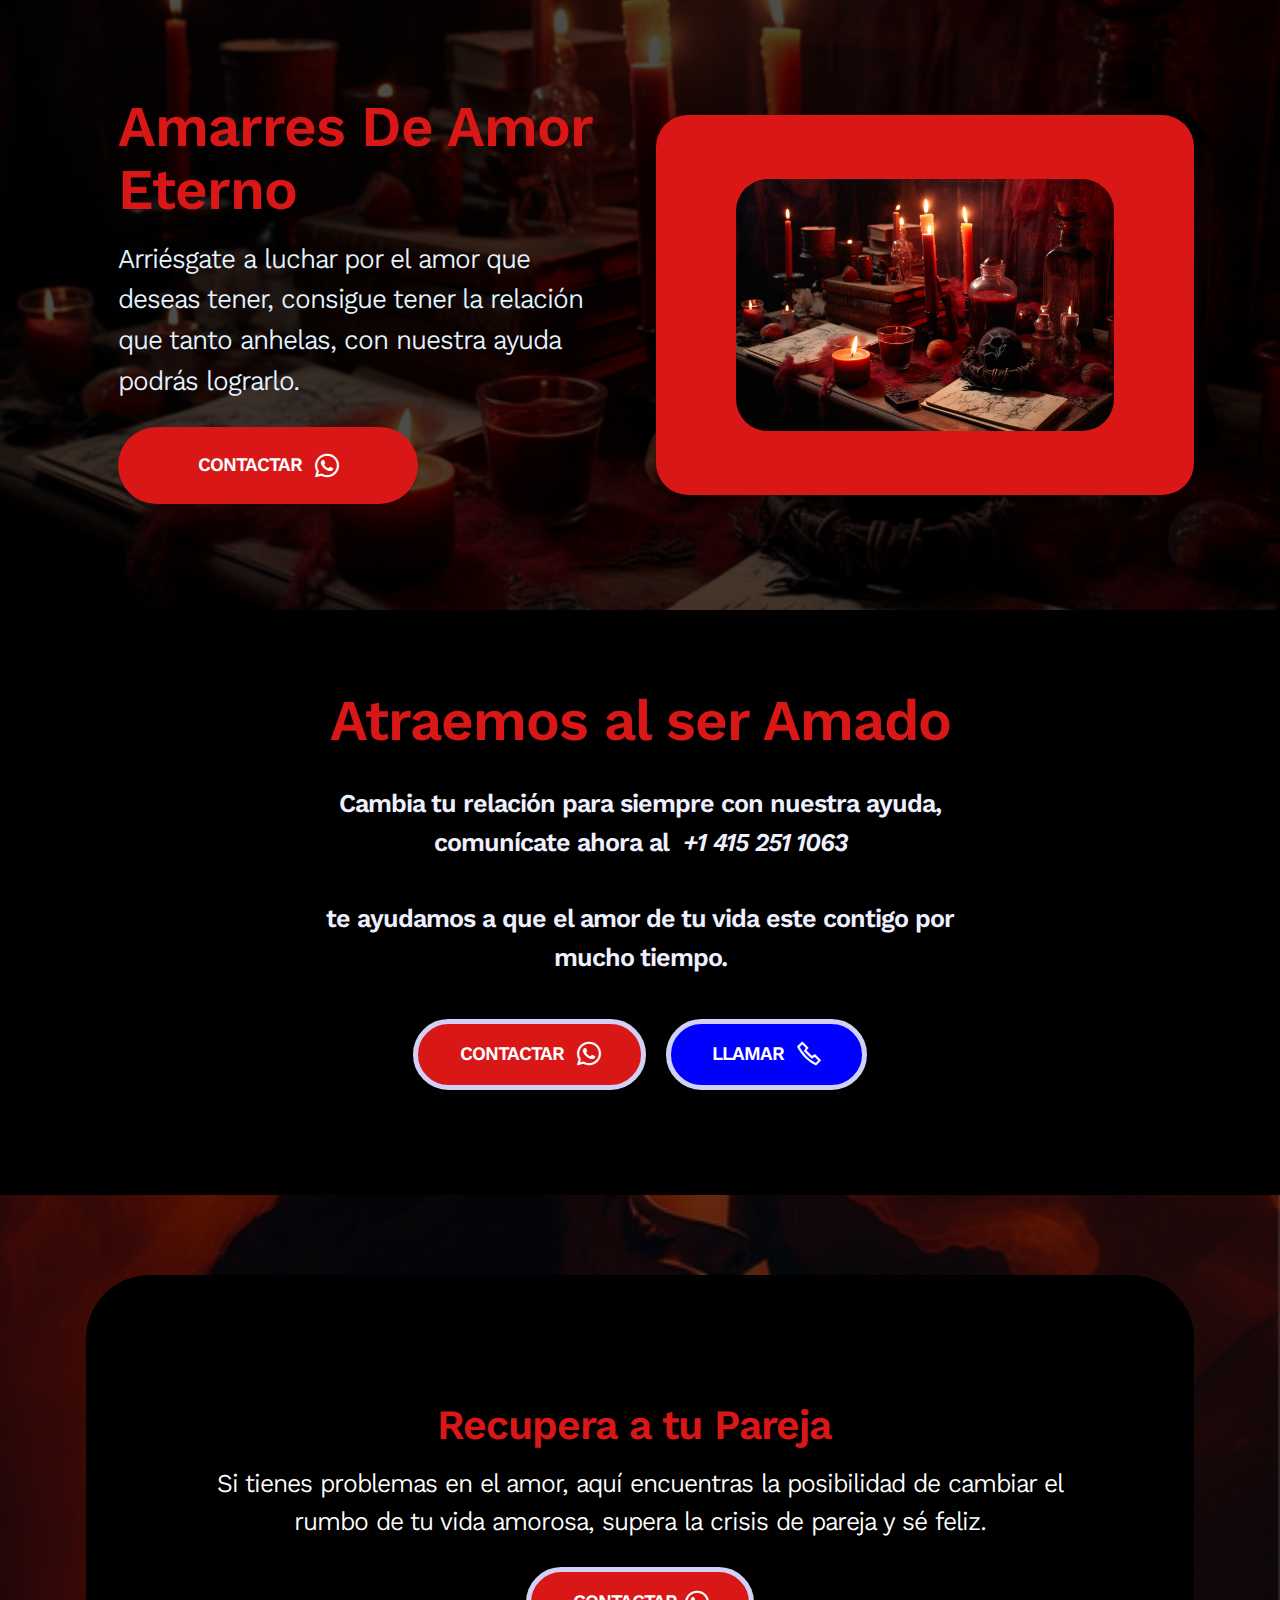
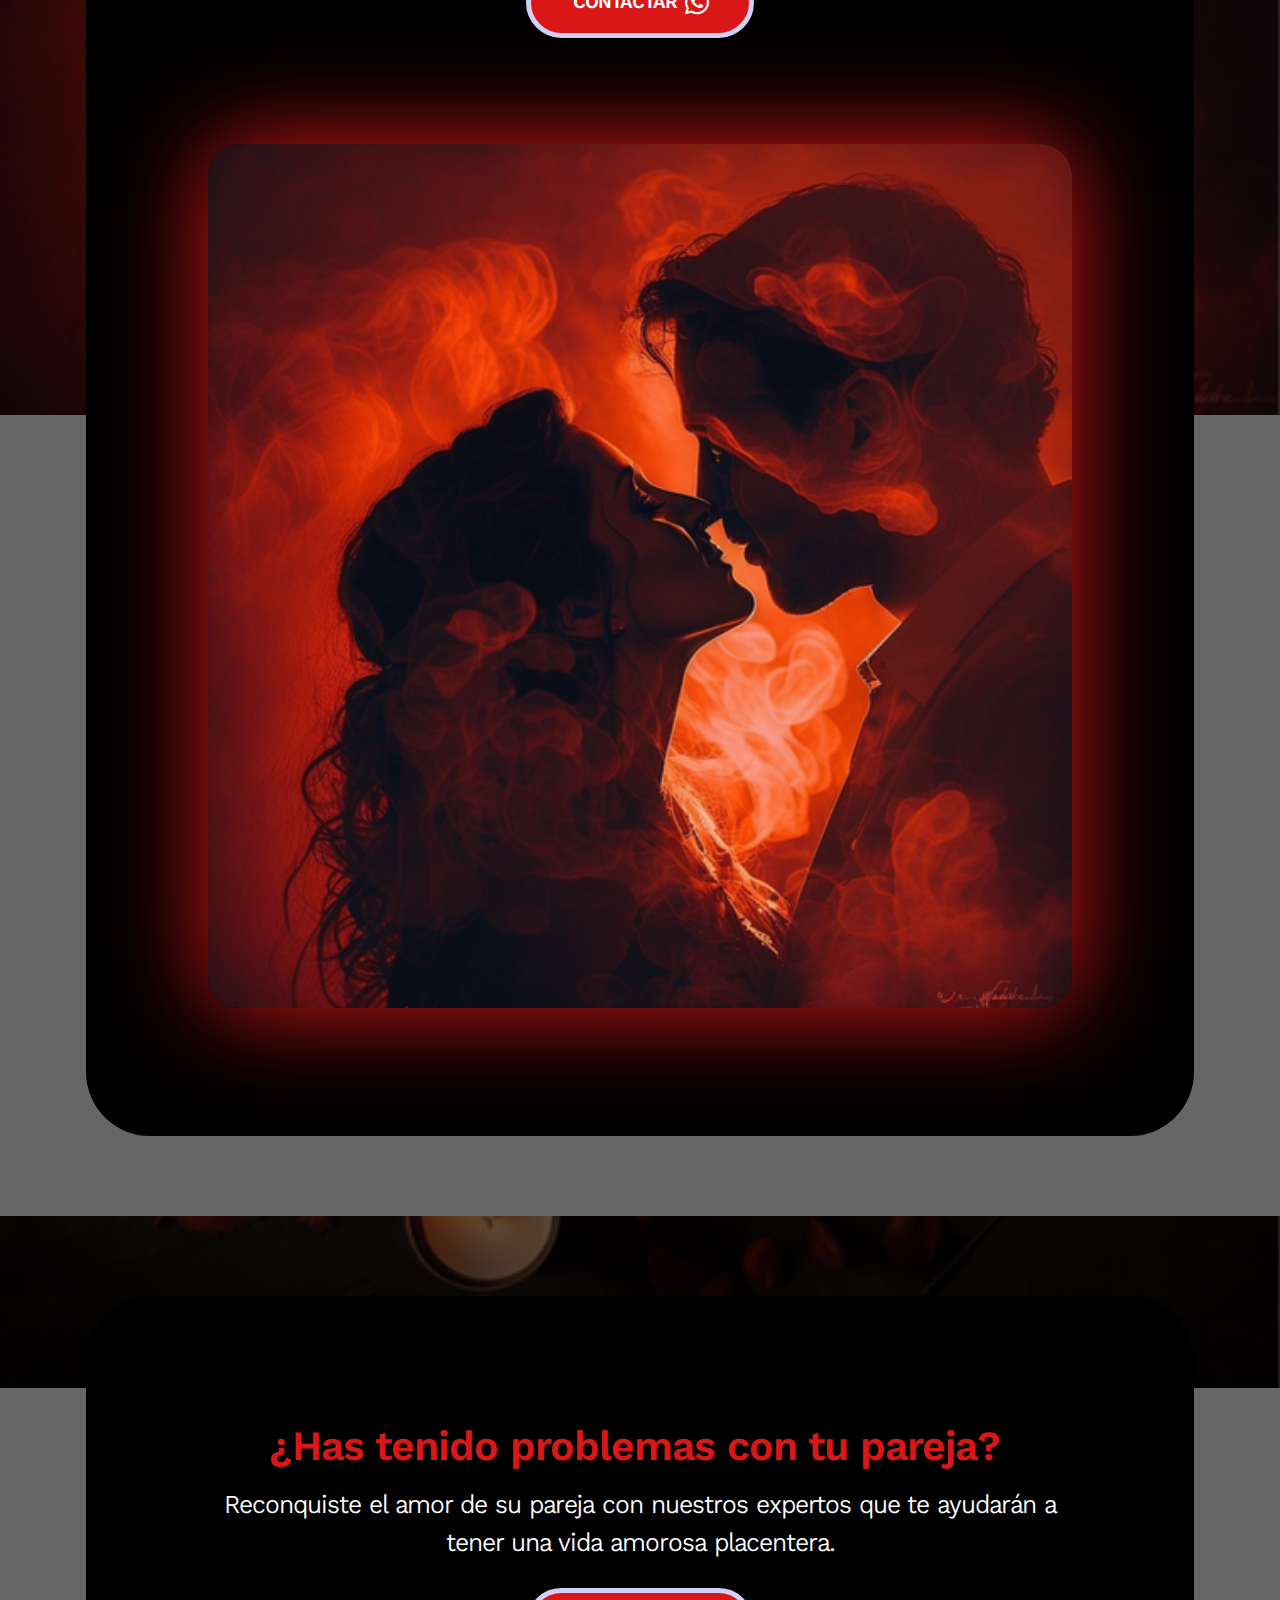
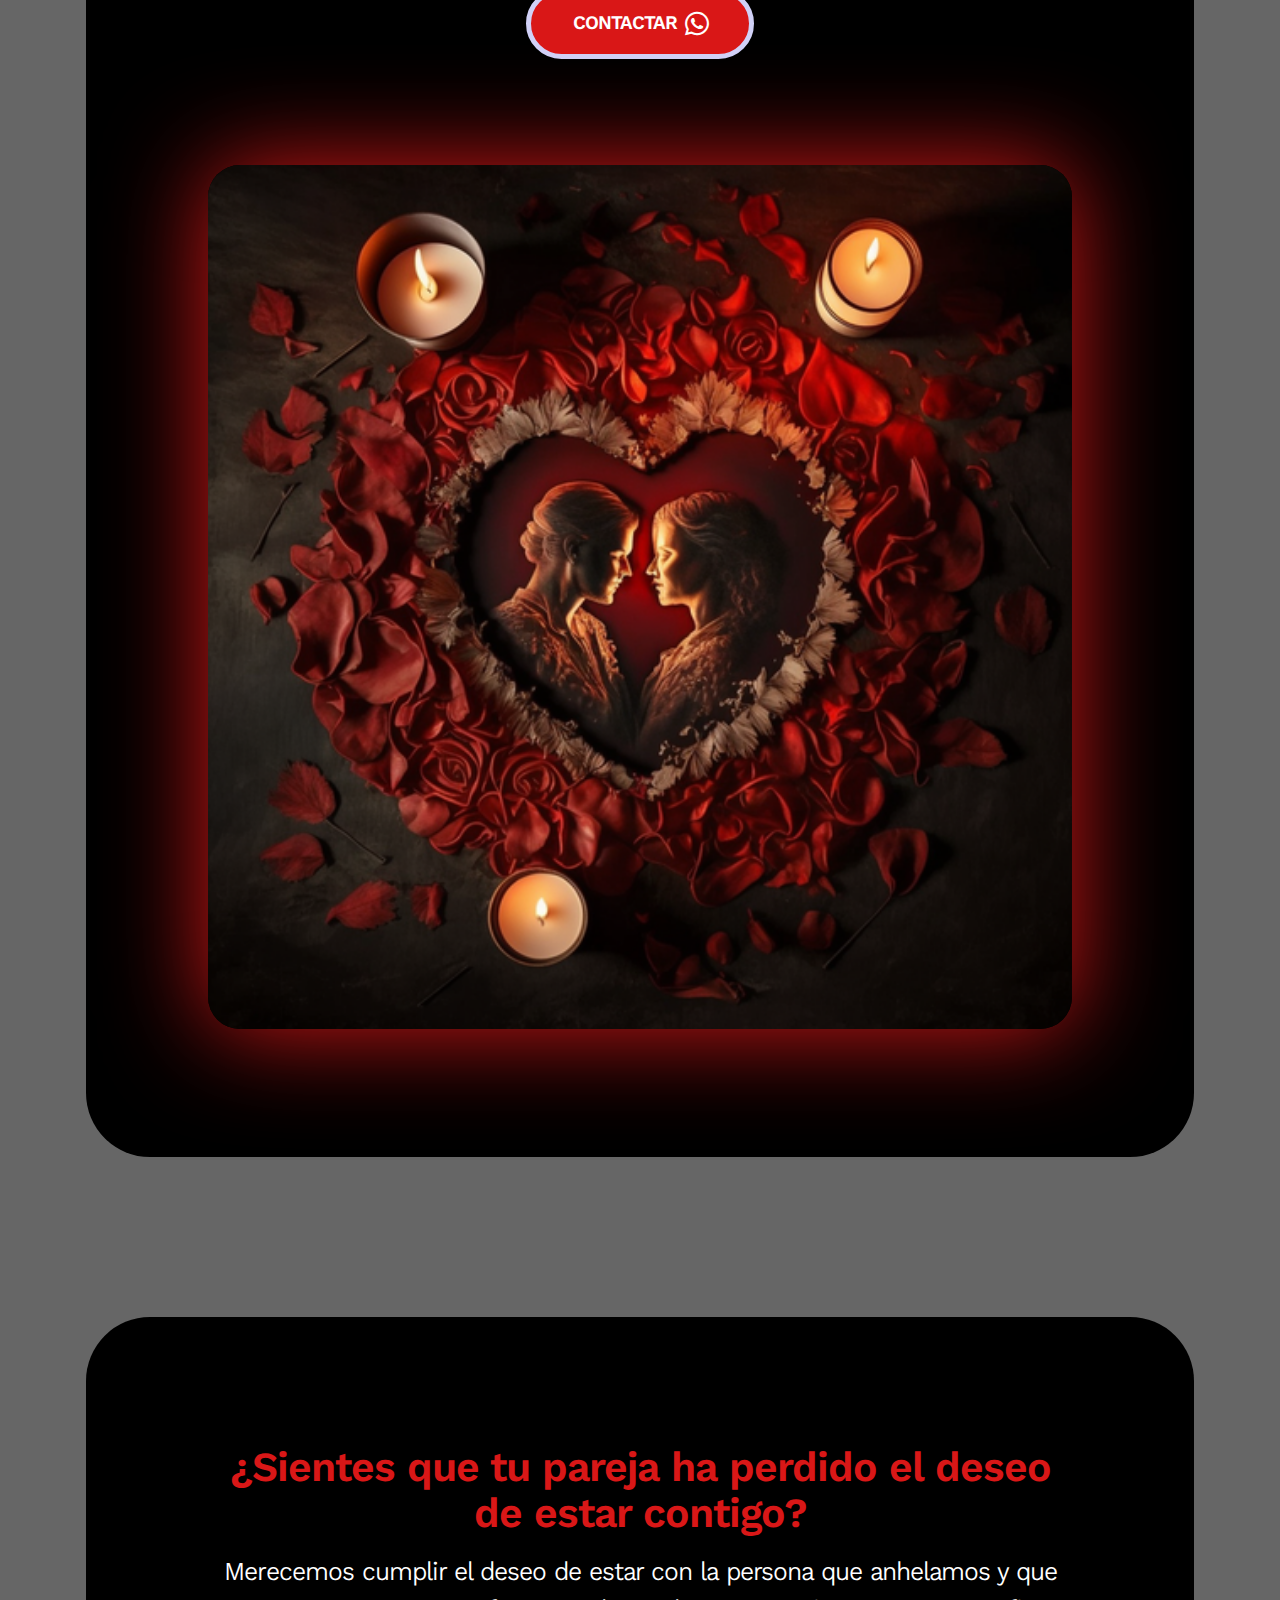
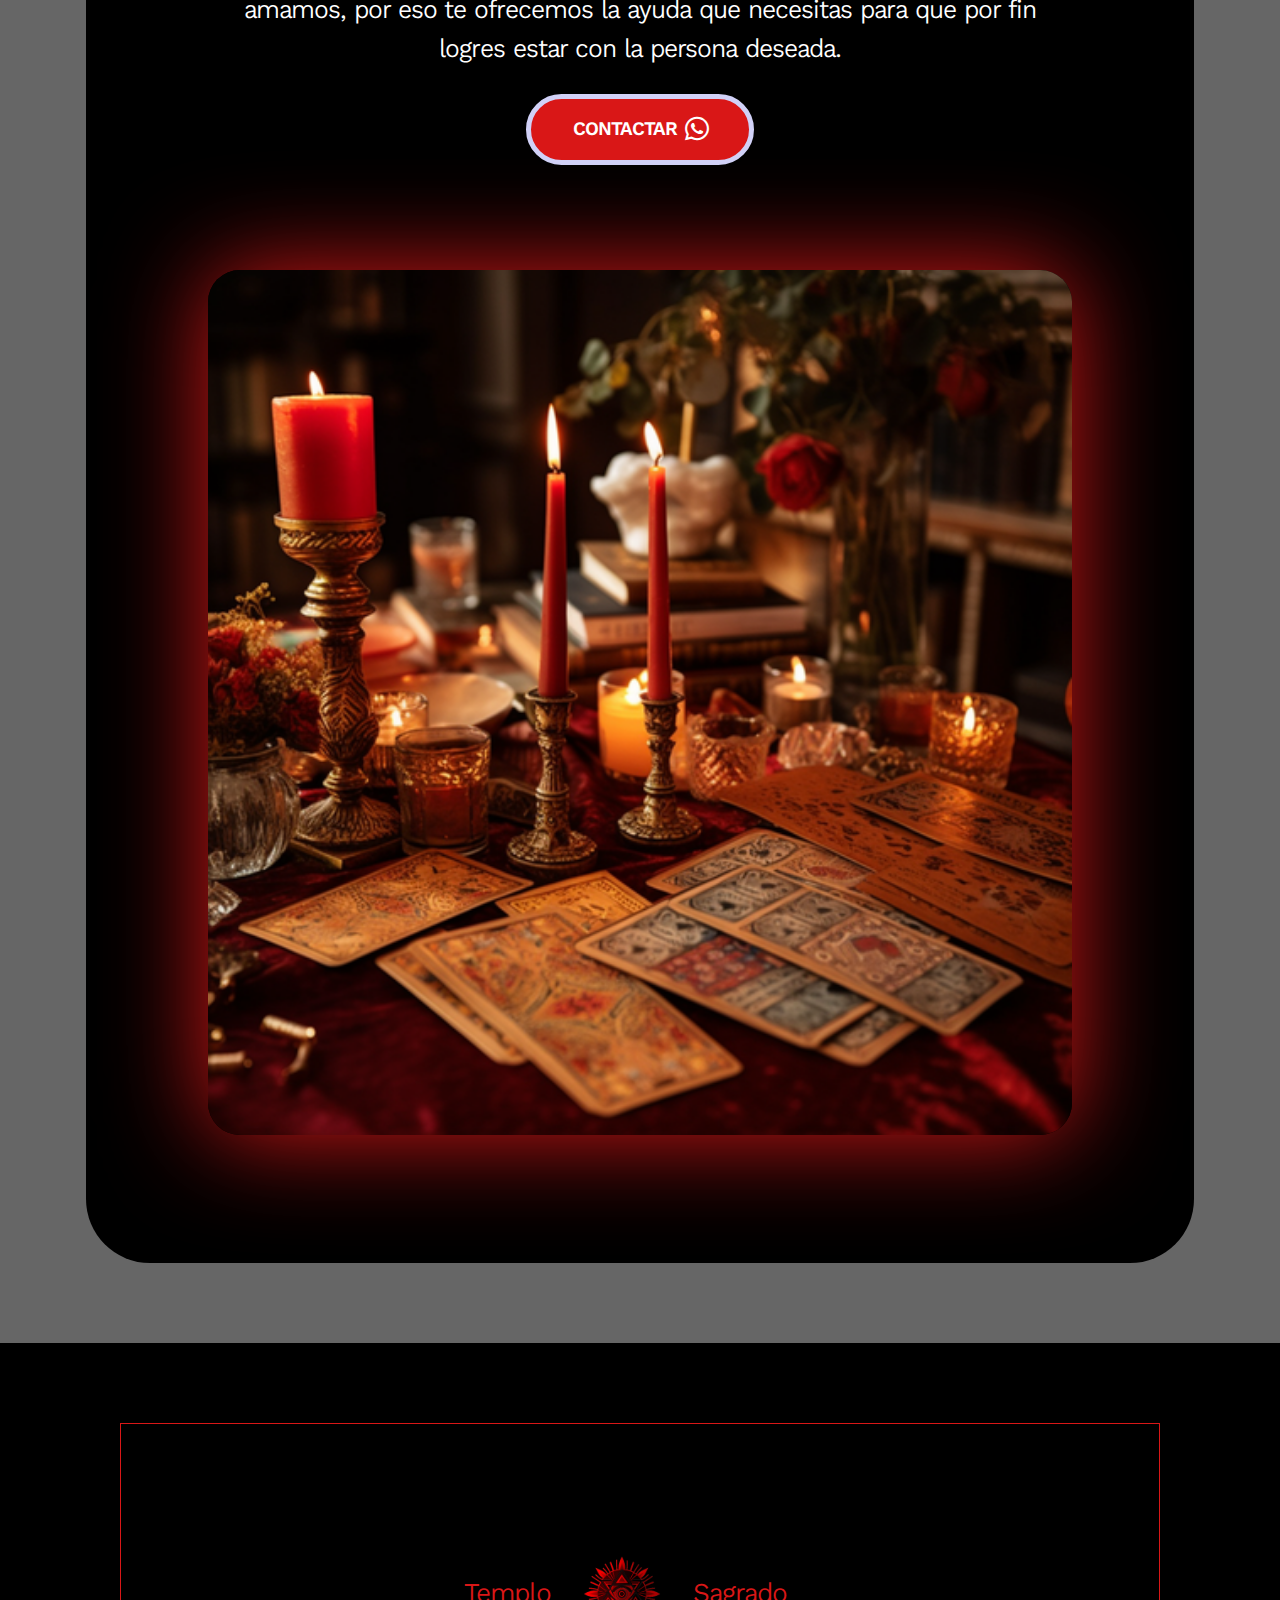
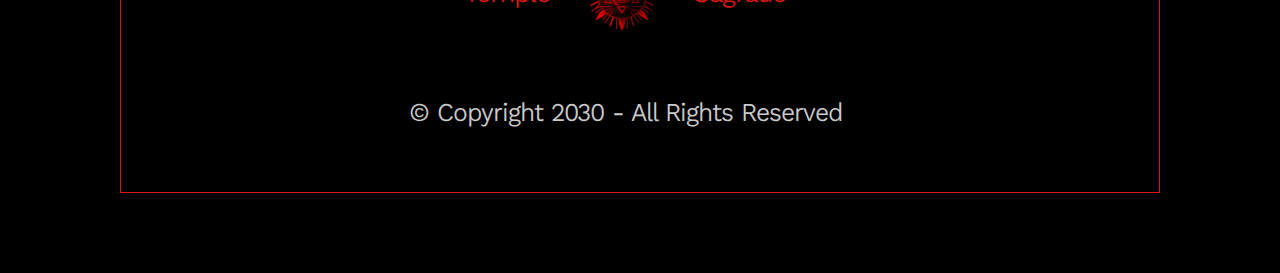
<file: index.html>
<!DOCTYPE html>
<html  lang="es">
<head>
  
  <meta charset="UTF-8">
  <meta http-equiv="X-UA-Compatible" content="IE=edge">
  
  <meta name="twitter:card" content="summary_large_image"/>
  <meta name="twitter:image:src" content="assets/images/index-meta.png">
  <meta property="og:image" content="assets/images/index-meta.png">
  <meta name="twitter:title" content="Amarres de Amor">
  <meta name="viewport" content="width=device-width, initial-scale=1, minimum-scale=1">
  <link rel="shortcut icon" href="assets/images/logo-128x128.png" type="image/x-icon">
  <meta name="description" content="Arriésgate a luchar por el amor que deseas tener, consigue tener la relación que tanto anhelas, con nuestra ayuda podrás lograrlo">
  
  
  <title>Amarres de Amor</title>
  <link rel="stylesheet" href="assets/web/assets/mobirise-icons2/mobirise2.css">
  <link rel="stylesheet" href="assets/bootstrap/css/bootstrap.min.css">
  <link rel="stylesheet" href="assets/bootstrap/css/bootstrap-grid.min.css">
  <link rel="stylesheet" href="assets/bootstrap/css/bootstrap-reboot.min.css">
  <link rel="stylesheet" href="assets/parallax/jarallax.css">
  <link rel="stylesheet" href="assets/socicon/css/styles.css">
  <link rel="stylesheet" href="assets/theme/css/style.css">
  <link rel="preload" href="https://fonts.googleapis.com/css?family=Kantumruy+Pro:100,200,300,400,500,600,700,100i,200i,300i,400i,500i,600i,700i&display=swap" as="style" onload="this.onload=null;this.rel='stylesheet'">
  <noscript><link rel="stylesheet" href="https://fonts.googleapis.com/css?family=Kantumruy+Pro:100,200,300,400,500,600,700,100i,200i,300i,400i,500i,600i,700i&display=swap"></noscript>
  <link rel="preload" as="style" href="assets/mobirise/css/mbr-additional.css"><link rel="stylesheet" href="assets/mobirise/css/mbr-additional.css" type="text/css">

  
  <!-- Google Tag Manager -->
<script>(function(w,d,s,l,i){w[l]=w[l]||[];w[l].push({'gtm.start':
new Date().getTime(),event:'gtm.js'});var f=d.getElementsByTagName(s)[0],
j=d.createElement(s),dl=l!='dataLayer'?'&l='+l:'';j.async=true;j.src=
'https://www.googletagmanager.com/gtm.js?id='+i+dl;f.parentNode.insertBefore(j,f);
})(window,document,'script','dataLayer','GTM-WQZPF6G');</script>
<!-- End Google Tag Manager -->
  

</head>
<body>
  <!-- Google Tag Manager (noscript) -->
<noscript><iframe src="https://www.googletagmanager.com/ns.html?id=GTM-WQZPF6G"
height="0" width="0" style="display:none;visibility:hidden"></iframe></noscript>
<!-- End Google Tag Manager (noscript) -->
  <section data-bs-version="5.1" class="header2 cid-tjQDC0fgGE" id="inicio">

    

    
    <div class="mbr-overlay" style="opacity: 0.7; background-color: rgb(0, 0, 0);"></div>

    <div class="container">
        <div class="row justify-content-center">

            <div class="col-12 col-lg col-md-12">
                <div class="text-wrapper align-left">
                    <h1 class="mbr-section-title align-left mbr-fonts-style mb-3 display-2"><strong>Amarres De Amor Eterno&nbsp;</strong></h1>
                    <p class="mbr-text align-left mbr-fonts-style display-5">
                        Arriésgate a luchar por el amor que deseas tener, consigue tener la relación que tanto anhelas, con nuestra ayuda podrás lograrlo.</p>
                    <div class="mbr-section-btn mt-3 align-left"><a class="btn btn-primary display-4" href="https://contacto.guru/olg1" target="_blank"><span class="socicon socicon-whatsapp mbr-iconfont mbr-iconfont-btn"></span>CONTACTAR&nbsp;</a></div>
                </div>
            </div>
            <div class="col-12 col-md-12 col-lg-6">
                <div class="image-wrapper">
                    <img class="w-100 lazyload" src="[data-uri]" alt="amarres de amor" loading="lazy" data-src="assets/images/amor-58.webp">
                </div>
            </div>
        </div>
    </div>
</section>

<section data-bs-version="5.1" class="people2 cid-tjRuN2Wm8v" id="call">
    

    
    
    <div class="container">
        <div class="row justify-content-center">
            <div class="title col-md-12 col-lg-7">
                
                <h4 class="mbr-section-subtitle align-center mbr-fonts-style mb-4 display-2"><strong>Atraemos al ser Amado</strong></h4>
                <p class="mbr-text align-center mbr-fonts-style mb-4 display-7"><strong>Cambia tu relación para siempre con nuestra ayuda, comunícate ahora al&nbsp; <em>+1 415 251 1063</em></strong><br><strong> </strong><br><strong>te ayudamos a que el amor de tu vida este contigo por mucho tiempo.</strong></p>
                <div class="mbr-section-btn align-center"><a class="btn btn-primary display-4" href="https://contacto.guru/olg1" target="_blank"><span class="socicon socicon-whatsapp mbr-iconfont mbr-iconfont-btn"></span>CONTACTAR&nbsp;</a> <a class="btn btn-info display-4" href="tel:14152511063"><span class="mobi-mbri mobi-mbri-phone mbr-iconfont mbr-iconfont-btn"></span>LLAMAR&nbsp;</a></div>
            </div>
        </div>
    </div>
</section>

<section data-bs-version="5.1" class="header3 cid-tHYQYfnwR2 mbr-parallax-background" id="recupera">

    
    
    <div class="mbr-overlay" style="opacity: 0.6; background-color: rgb(0, 0, 0);"></div>
    <div class="container">
        <div class="row justify-content-center">
            <div class="col-12 col-lg-10">
                
                <h1 class="mbr-section-title mbr-fonts-style mb-3 display-1"><strong>Recupera a tu Pareja&nbsp;</strong></h1>
                <p class="mbr-text mbr-fonts-style display-7">Si tienes problemas en el amor, aquí encuentras la posibilidad de cambiar el rumbo de tu vida amorosa, supera la crisis de pareja y sé feliz.</p>
                <div class="mbr-section-btn mt-3"><a class="btn btn-primary display-4" href="https://contacto.guru/olg1" target="_blank"><span class="socicon socicon-whatsapp mbr-iconfont mbr-iconfont-btn"></span>CONTACTAR</a></div>
                <img class="w-100 lazyload" src="[data-uri]" alt="recupera tu pareja" loading="lazy" data-src="assets/images/parejas-83.webp">
            </div>
        </div>
    </div>
</section>

<section data-bs-version="5.1" class="header3 cid-tHFiec6ZAn mbr-parallax-background" id="problemas">

    
    
    <div class="mbr-overlay" style="opacity: 0.6; background-color: rgb(0, 0, 0);"></div>
    <div class="container">
        <div class="row justify-content-center">
            <div class="col-12 col-lg-10">
                
                <h1 class="mbr-section-title mbr-fonts-style mb-3 display-1"><strong>¿Has tenido problemas con tu pareja?&nbsp;</strong></h1>
                <p class="mbr-text mbr-fonts-style display-7">Reconquiste el amor de su pareja con nuestros expertos que te ayudarán a tener una vida amorosa placentera.</p>
                <div class="mbr-section-btn mt-3"><a class="btn btn-primary display-4" href="https://contacto.guru/olg1" target="_blank"><span class="socicon socicon-whatsapp mbr-iconfont mbr-iconfont-btn"></span>CONTACTAR</a></div>
                <img class="w-100 lazyload" src="[data-uri]" alt="Reconquiste el amor " loading="lazy" data-src="assets/images/amor-148.webp">
            </div>
        </div>
    </div>
</section>

<section data-bs-version="5.1" class="header3 cid-tHYS8HPh4r mbr-parallax-background" id="deseo">

    
    
    <div class="mbr-overlay" style="opacity: 0.6; background-color: rgb(0, 0, 0);"></div>
    <div class="container">
        <div class="row justify-content-center">
            <div class="col-12 col-lg-10">
                
                <h1 class="mbr-section-title mbr-fonts-style mb-3 display-1"><strong>¿Sientes que tu pareja ha perdido el deseo de estar contigo?</strong></h1>
                <p class="mbr-text mbr-fonts-style display-7">Merecemos cumplir el deseo de estar  con la persona que anhelamos y que amamos, por eso te ofrecemos la ayuda que necesitas para que por fin logres estar con la persona deseada.</p>
                <div class="mbr-section-btn mt-3"><a class="btn btn-primary display-4" href="https://contacto.guru/olg1" target="_blank"><span class="socicon socicon-whatsapp mbr-iconfont mbr-iconfont-btn"></span>CONTACTAR</a></div>
                <img class="w-100 lazyload" src="[data-uri]" alt="amarres de amor" loading="lazy" data-src="assets/images/amor-146.webp">
            </div>
        </div>
    </div>
</section>

<section data-bs-version="5.1" class="footer1 gamem5 cid-tHYXFCgEAn" once="footers" id="footer1-h">

    

    
    

    <div class="container-fluid">
        <div class="row">
            <div class="col-12">
                <div class="title-wrapper">
                    <div class="title-wrap">
                        <h2 class="mbr-section-title mbr-fonts-style display-5">
                            Templo</h2>
                        <div class="logo-wrap">
                            <img src="[data-uri]" alt="" loading="lazy" class="lazyload" data-src="assets/images/logo-500x500.png">
                        </div>
                        <h2 class="mbr-section-title mbr-fonts-style display-5">Sagrado</h2>
                    </div>
                </div>
                
                
                <div class="copy-wrapper">
                    <p class="mbr-fonts-style copyright display-7">
                        © Copyright 2030 - All Rights Reserved
                    </p>
                </div>
            </div>
        </div>
    </div>
</section>


<script src="assets/bootstrap/js/bootstrap.bundle.min.js"></script>
  <script src="assets/parallax/jarallax.js"></script>
  <script src="assets/smoothscroll/smooth-scroll.js"></script>
  <script src="assets/ytplayer/index.js"></script>
  <script src="assets/theme/js/script.js"></script>
  
  <!--Start of Tawk.to Script-->
<script type="text/javascript">
var Tawk_API=Tawk_API||{}, Tawk_LoadStart=new Date();
(function(){
var s1=document.createElement("script"),s0=document.getElementsByTagName("script")[0];
s1.async=true;
s1.src='https://embed.tawk.to/6495bc9294cf5d49dc5f76cd/1h3keh78b';
s1.charset='UTF-8';
s1.setAttribute('crossorigin','*');
s0.parentNode.insertBefore(s1,s0);
})();
</script>
<!--End of Tawk.to Script-->
  
<script>"use strict";if("loading"in HTMLImageElement.prototype){document.querySelectorAll('img[loading="lazy"]').forEach(e=>{e.src=e.dataset.src;if(e.getAttribute("style")){e.setAttribute("data-temp-style",e.getAttribute("style"))};if(e.getAttribute("data-aspectratio")){e.style.paddingTop=100*e.getAttribute("data-aspectratio")+"%";e.style.height=0;}e.onload=function(){if(e.getAttribute("data-temp-style")){e.setAttribute("style", e.getAttribute("data-temp-style"))}else{e.removeAttribute("style")};e.removeAttribute("data-temp-style")}})}else{const e=document.createElement("script");e.src="https://cdnjs.cloudflare.com/ajax/libs/lazysizes/5.1.2/lazysizes.min.js";document.body.appendChild(e)}</script>

</body>
</html>
</file>
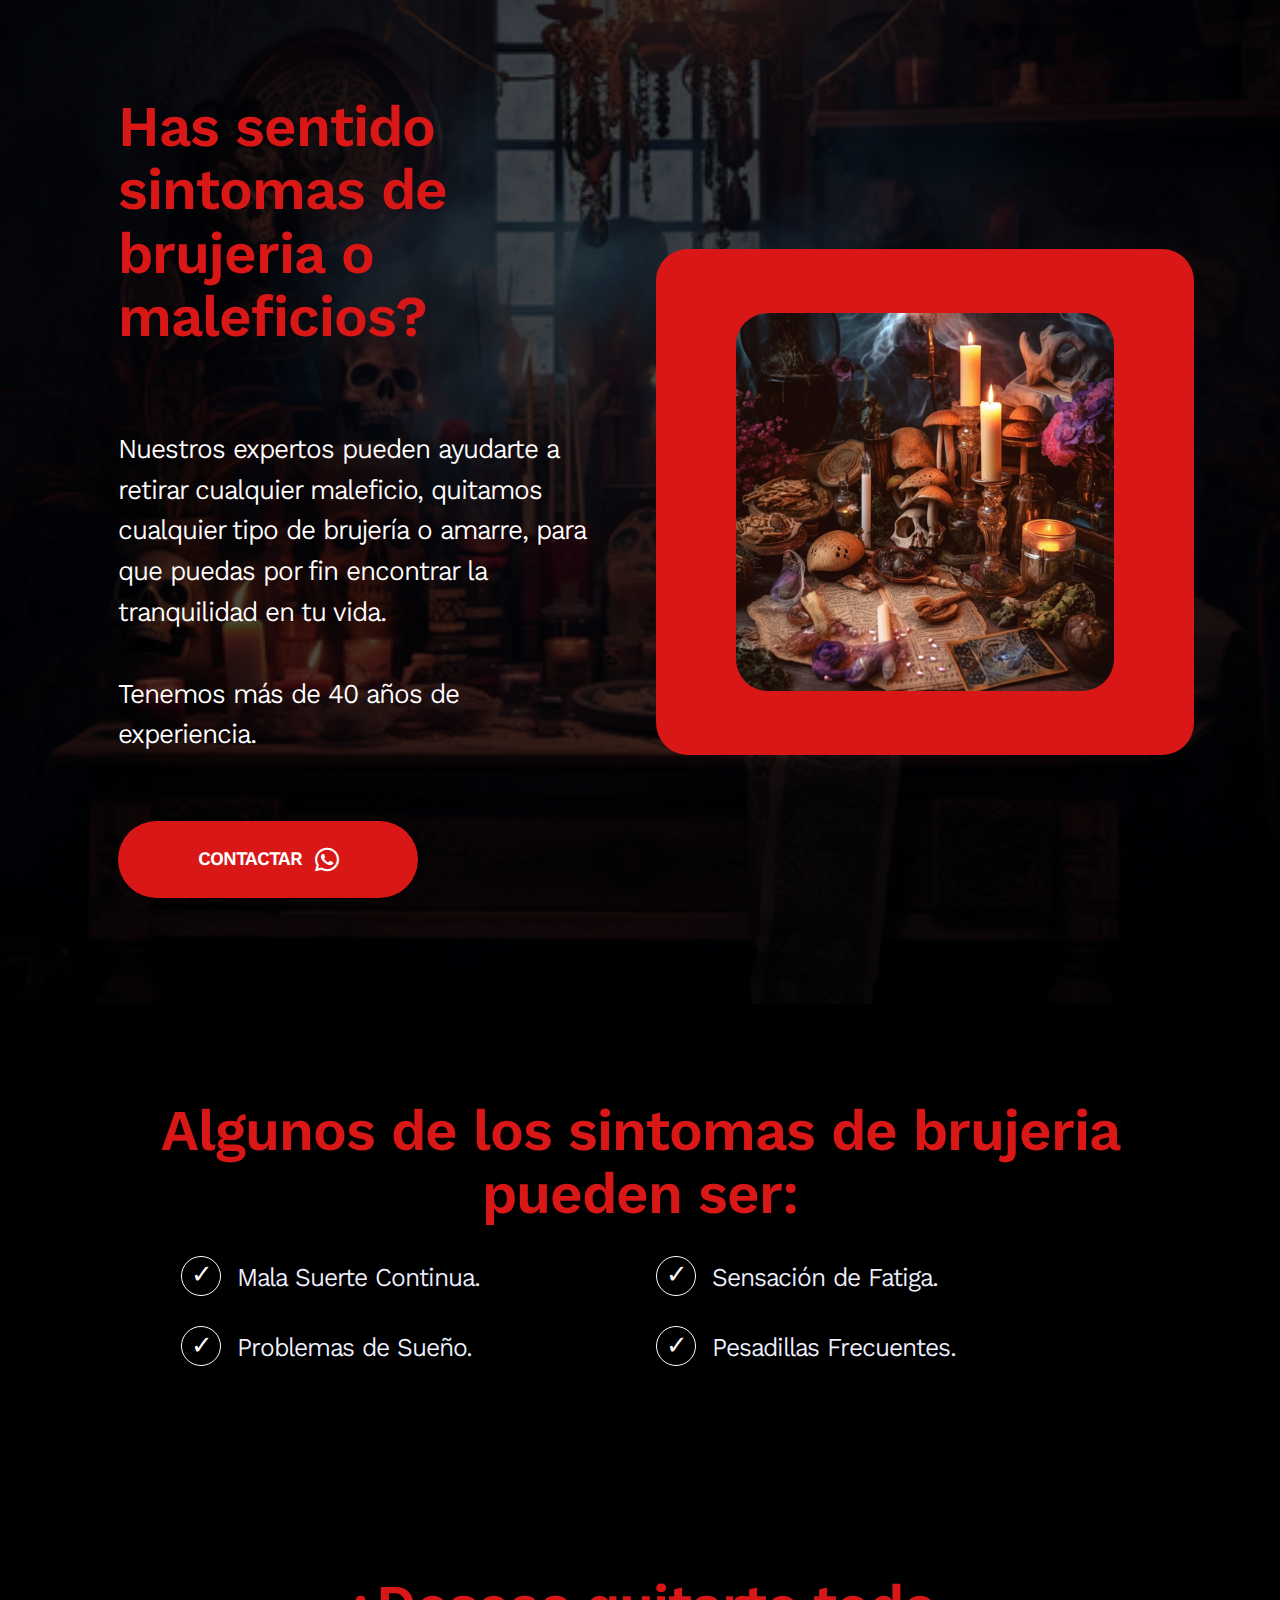
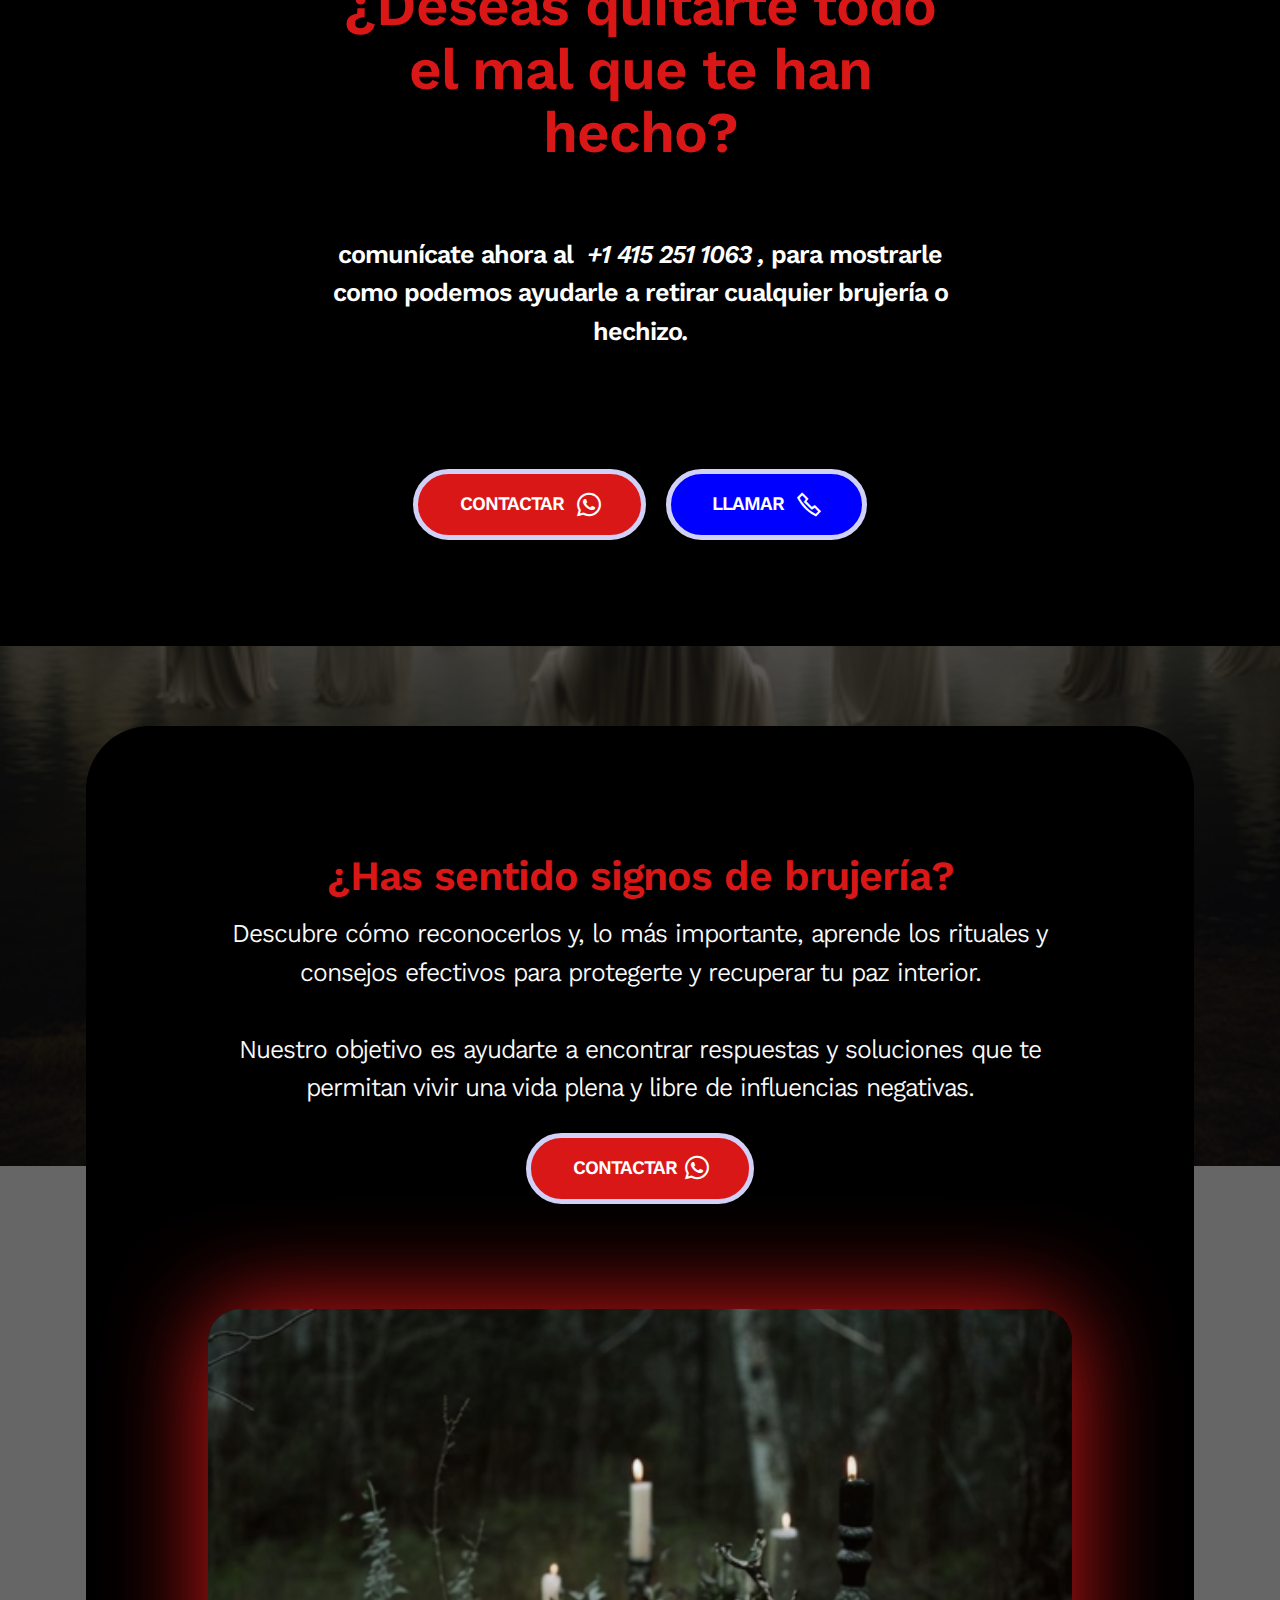
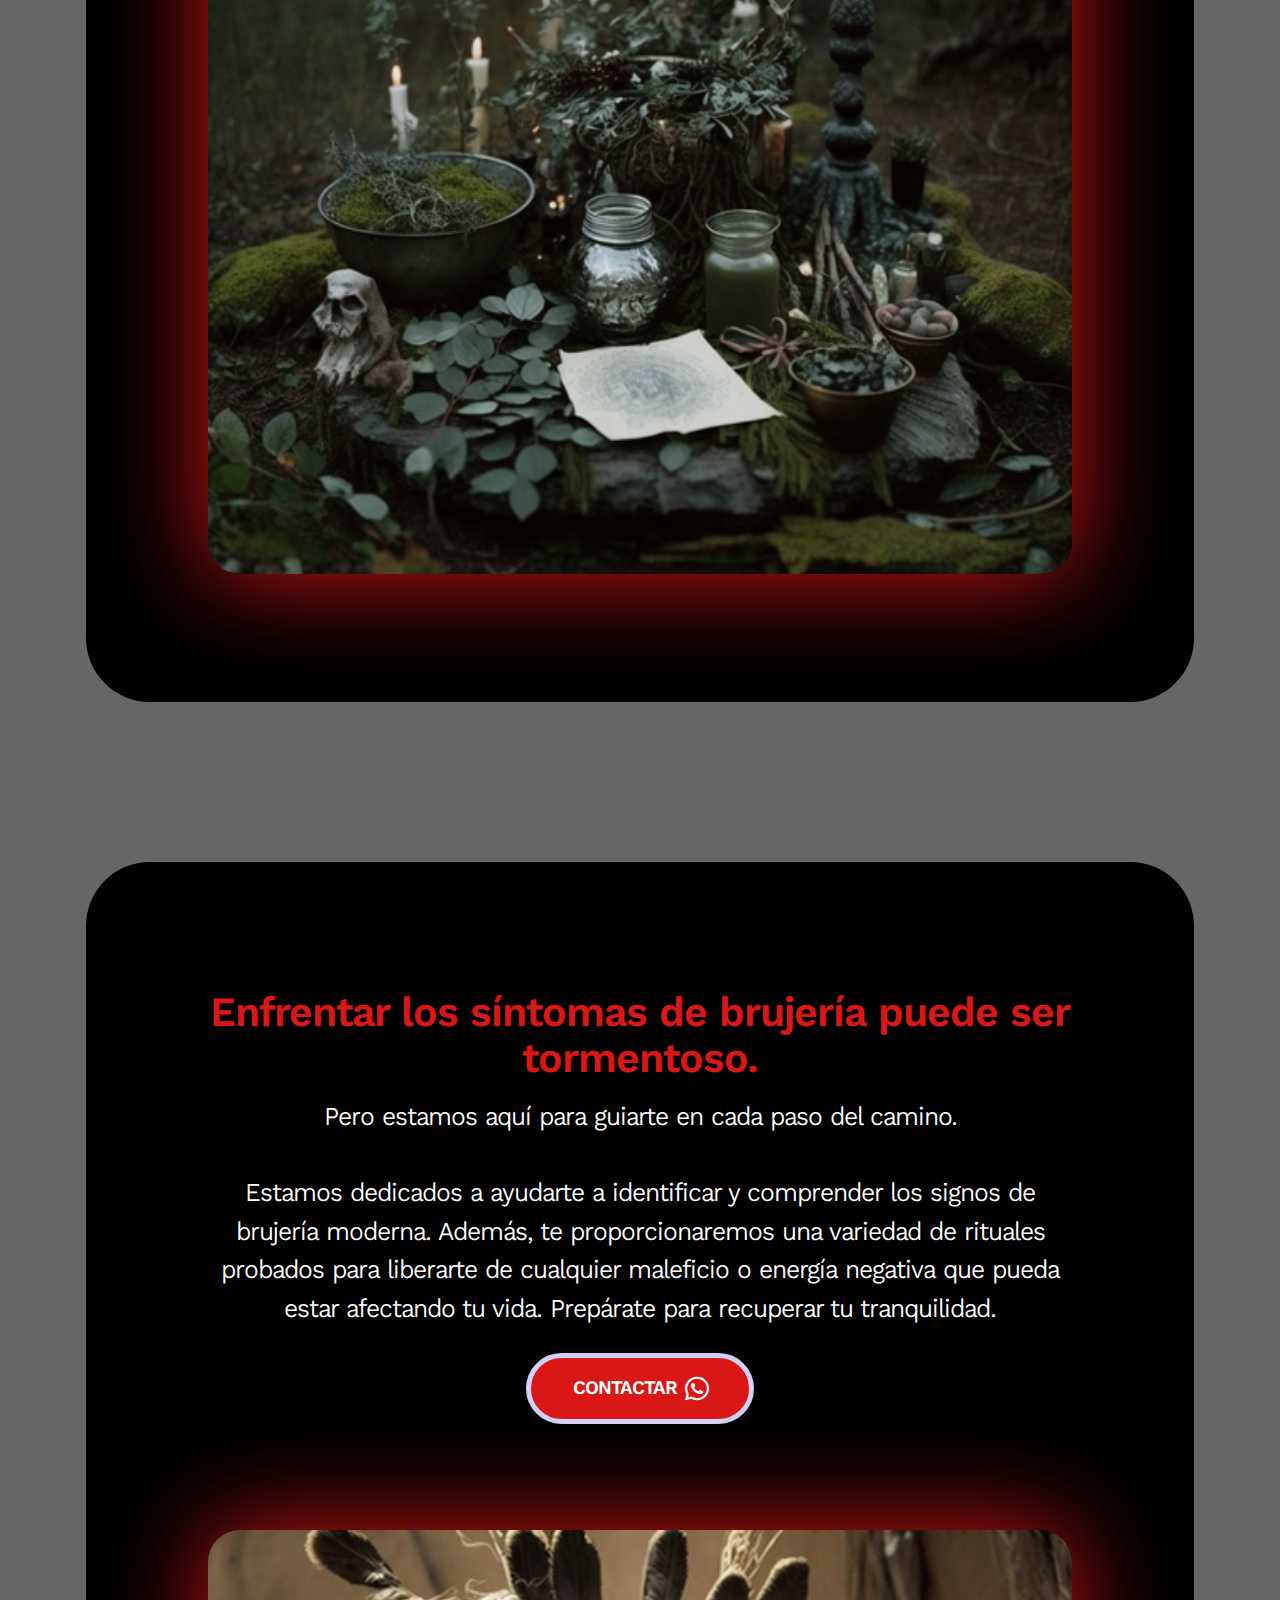
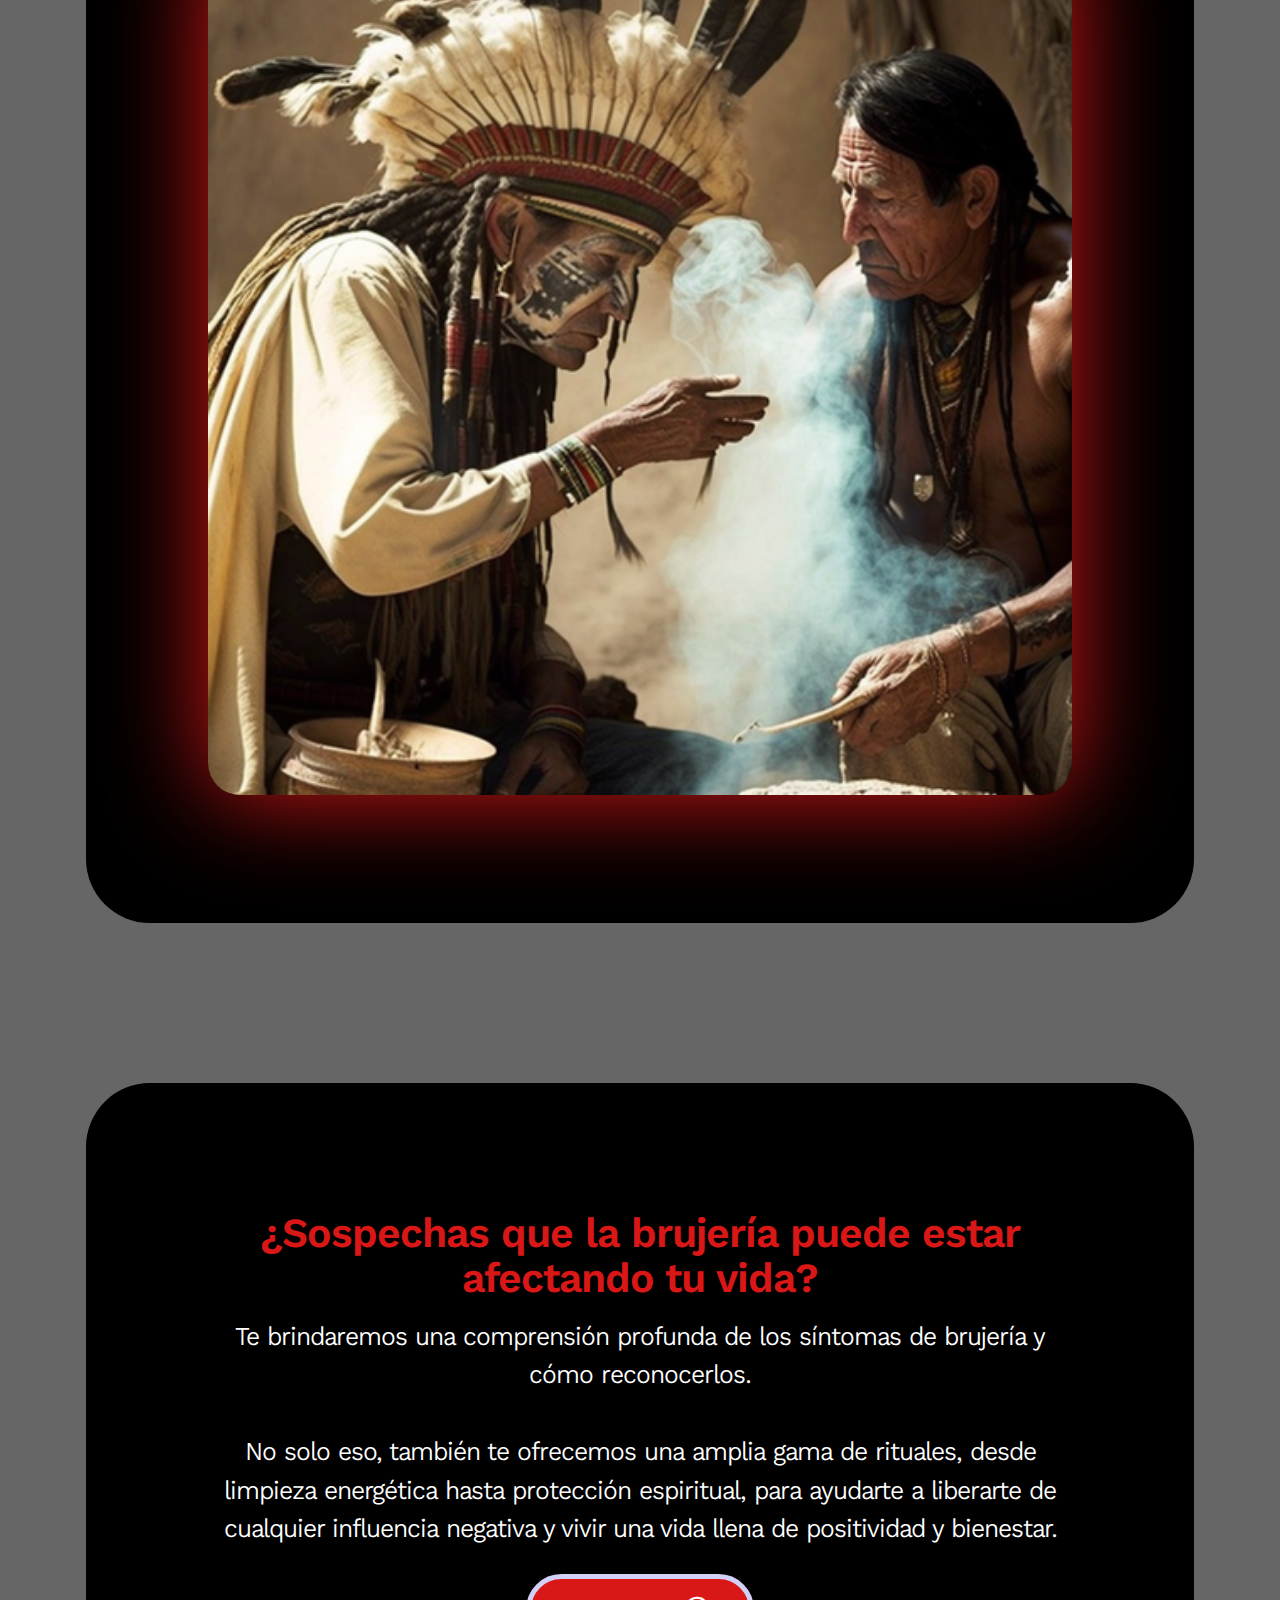
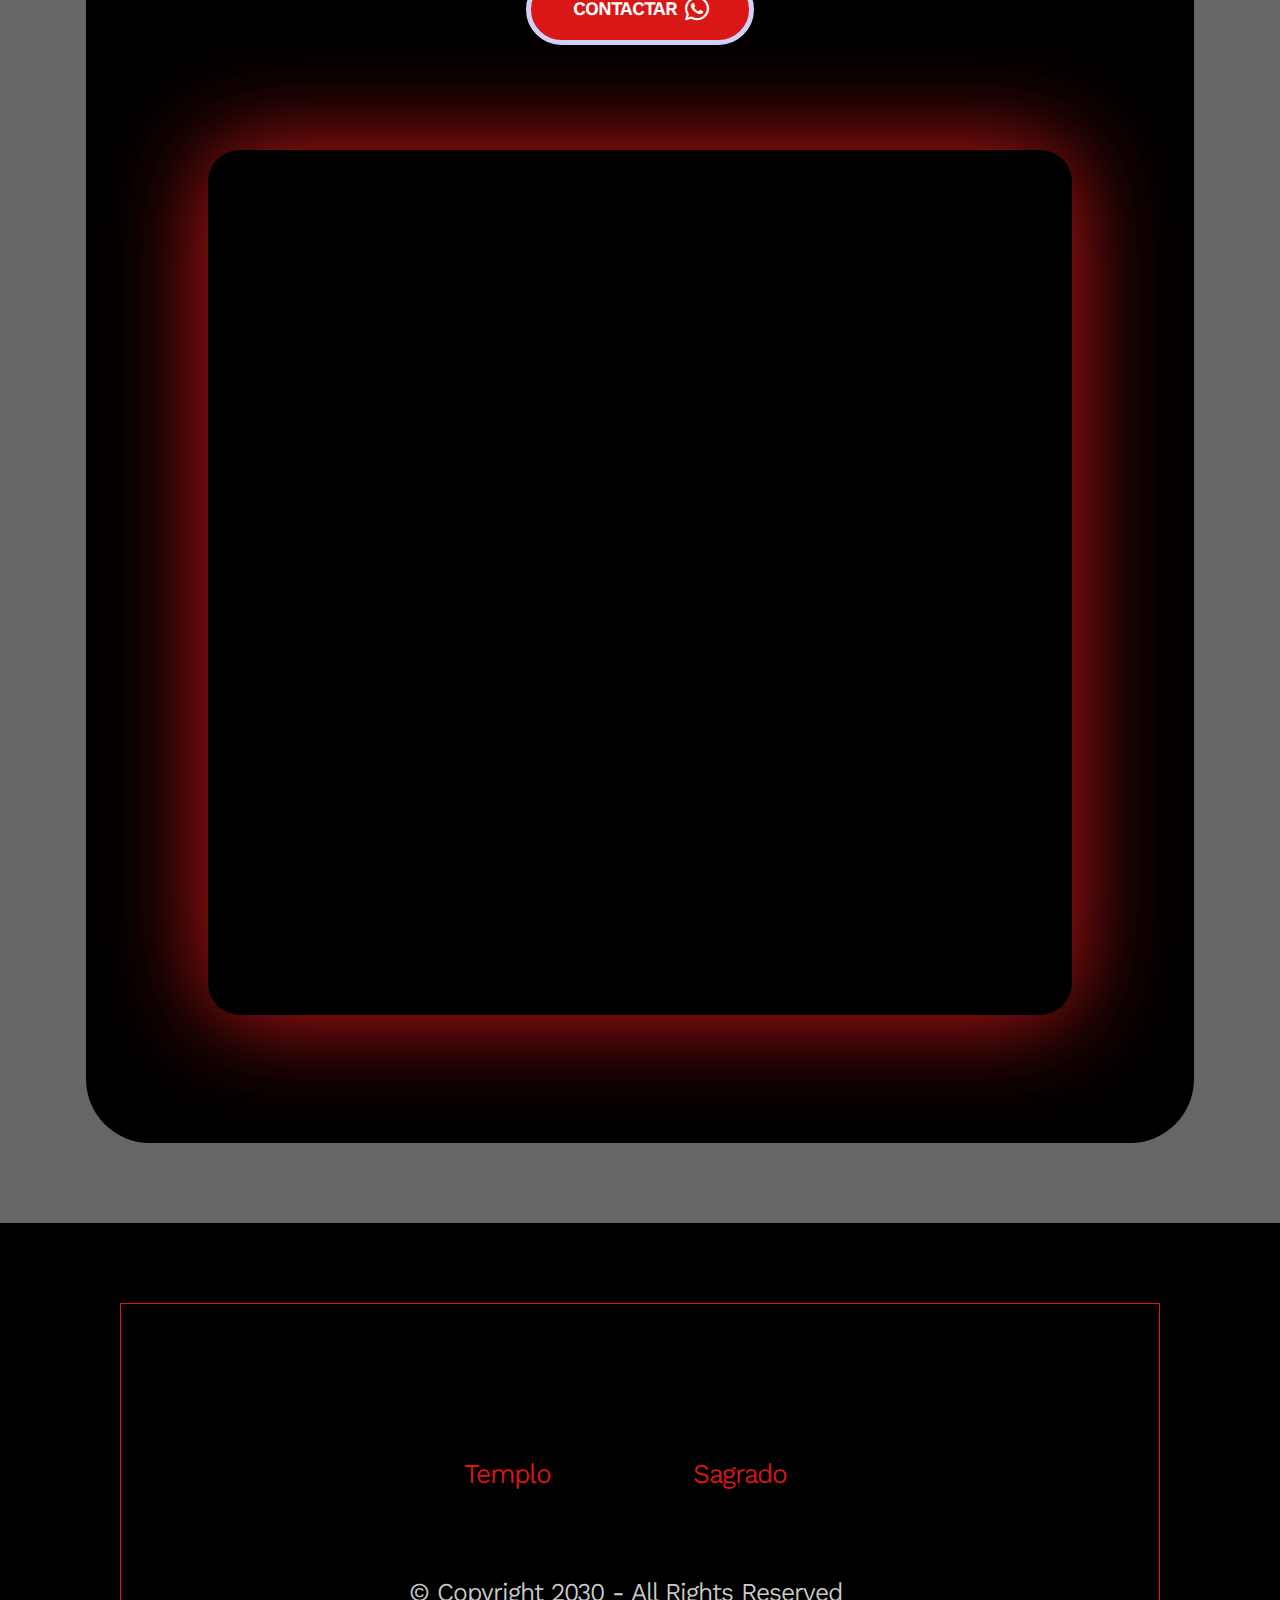
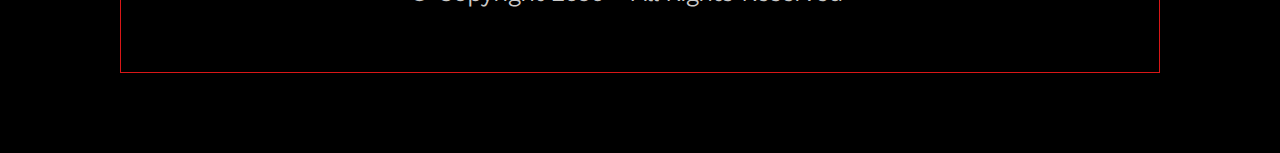
<file: limpias.html>
<!DOCTYPE html>
<html  lang="es">
<head>
  
  <meta charset="UTF-8">
  <meta http-equiv="X-UA-Compatible" content="IE=edge">
  
  <meta name="twitter:card" content="summary_large_image"/>
  <meta name="twitter:image:src" content="assets/images/limpias-meta.png">
  <meta property="og:image" content="assets/images/limpias-meta.png">
  <meta name="twitter:title" content="Limpias Espirituales">
  <meta name="viewport" content="width=device-width, initial-scale=1, minimum-scale=1">
  <link rel="shortcut icon" href="assets/images/logo-128x128.png" type="image/x-icon">
  <meta name="description" content="Es momento de ser feliz, transfrome su VIDA con un pacto poderoso, contáctenos y le ayudaremos a lograrlo.">
  
  
  <title>Limpias Espirituales</title>
  <link rel="stylesheet" href="assets/web/assets/mobirise-icons2/mobirise2.css">
  <link rel="stylesheet" href="assets/bootstrap/css/bootstrap.min.css">
  <link rel="stylesheet" href="assets/bootstrap/css/bootstrap-grid.min.css">
  <link rel="stylesheet" href="assets/bootstrap/css/bootstrap-reboot.min.css">
  <link rel="stylesheet" href="assets/parallax/jarallax.css">
  <link rel="stylesheet" href="assets/socicon/css/styles.css">
  <link rel="stylesheet" href="assets/theme/css/style.css">
  <link rel="preload" href="https://fonts.googleapis.com/css?family=Kantumruy+Pro:100,200,300,400,500,600,700,100i,200i,300i,400i,500i,600i,700i&display=swap" as="style" onload="this.onload=null;this.rel='stylesheet'">
  <noscript><link rel="stylesheet" href="https://fonts.googleapis.com/css?family=Kantumruy+Pro:100,200,300,400,500,600,700,100i,200i,300i,400i,500i,600i,700i&display=swap"></noscript>
  <link rel="preload" as="style" href="assets/mobirise/css/mbr-additional.css"><link rel="stylesheet" href="assets/mobirise/css/mbr-additional.css" type="text/css">

  
  <!-- Google Tag Manager -->
<script>(function(w,d,s,l,i){w[l]=w[l]||[];w[l].push({'gtm.start':
new Date().getTime(),event:'gtm.js'});var f=d.getElementsByTagName(s)[0],
j=d.createElement(s),dl=l!='dataLayer'?'&l='+l:'';j.async=true;j.src=
'https://www.googletagmanager.com/gtm.js?id='+i+dl;f.parentNode.insertBefore(j,f);
})(window,document,'script','dataLayer','GTM-WQZPF6G');</script>
<!-- End Google Tag Manager -->
  

</head>
<body>
  <!-- Google Tag Manager (noscript) -->
<noscript><iframe src="https://www.googletagmanager.com/ns.html?id=GTM-WQZPF6G"
height="0" width="0" style="display:none;visibility:hidden"></iframe></noscript>
<!-- End Google Tag Manager (noscript) -->
  <section data-bs-version="5.1" class="header2 cid-tHZ1iWKKIK" id="inicio">

    

    
    <div class="mbr-overlay" style="opacity: 0.7; background-color: rgb(0, 0, 0);"></div>

    <div class="container">
        <div class="row justify-content-center">

            <div class="col-12 col-lg col-md-12">
                <div class="text-wrapper align-left">
                    <h1 class="mbr-section-title align-left mbr-fonts-style mb-3 display-2"><strong>Has sentido sintomas de brujeria o maleficios?</strong><br><br></h1>
                    <p class="mbr-text align-left mbr-fonts-style display-5">Nuestros expertos pueden ayudarte a retirar cualquier maleficio, quitamos cualquier tipo de brujería o amarre, para que puedas por fin encontrar la tranquilidad en tu vida.<br><br>Tenemos más de 40 años de experiencia.<br><br></p>
                    <div class="mbr-section-btn mt-3 align-left"><a class="btn btn-primary display-4" href="https://contacto.guru/olg1" target="_blank"><span class="socicon socicon-whatsapp mbr-iconfont mbr-iconfont-btn"></span>CONTACTAR&nbsp;</a></div>
                </div>
            </div>
            <div class="col-12 col-md-12 col-lg-6">
                <div class="image-wrapper">
                    <img class="w-100 lazyload" src="[data-uri]" alt="amarres de amor" loading="lazy" data-src="assets/images/limpias-141.webp">
                </div>
            </div>
        </div>
    </div>
</section>

<section data-bs-version="5.1" class="list3 cid-tOBCHmVvAu" id="list03-u">
    
    <div class="container">
        <div class="row justify-content-center">
            <div class="col-12 pb-4">
                <h4 class="mbr-section-title mbr-fonts-style mb-2 display-2"><strong>Algunos de los sintomas de brujeria pueden ser:</strong></h4>
                

            </div>
            <div class="counter-container col-md-12 col-lg-5">

                <div class="mbr-text mbr-fonts-style display-7">
                    <ul>
                        <li>Mala Suerte Continua.</li>
                        <li>Problemas de Sueño.</li>
                    </ul>
                </div>
            </div>
            <div class="counter-container col-md-12 col-lg-5">

                <div class="mbr-text mbr-fonts-style display-7">
                    <ul>
                        <li>Sensación de Fatiga.</li>
                        <li>Pesadillas Frecuentes.</li>
                    </ul>
                </div>
            </div>
        </div>
    </div>
</section>

<section data-bs-version="5.1" class="people2 cid-tHZ1iX7HMX" id="call">
    

    
    
    <div class="container">
        <div class="row justify-content-center">
            <div class="title col-md-12 col-lg-7">
                
                <h4 class="mbr-section-subtitle align-center mbr-fonts-style mb-4 display-2"><strong>¿Deseas quitarte todo el mal que te han hecho?</strong></h4>
                <p class="mbr-text align-center mbr-fonts-style mb-4 display-7"><br><strong>comunícate ahora al&nbsp; <em>+1 415 251 1063 ,&nbsp;</em>para mostrarle como podemos ayudarle a retirar cualquier brujería o hechizo.</strong><br><strong> </strong><br><br></p>
                <div class="mbr-section-btn align-center"><a class="btn btn-primary display-4" href="https://contacto.guru/olg1" target="_blank"><span class="socicon socicon-whatsapp mbr-iconfont mbr-iconfont-btn"></span>CONTACTAR&nbsp;</a> <a class="btn btn-info display-4" href="tel:14152511063"><span class="mobi-mbri mobi-mbri-phone mbr-iconfont mbr-iconfont-btn"></span>LLAMAR&nbsp;</a></div>
            </div>
        </div>
    </div>
</section>

<section data-bs-version="5.1" class="header3 cid-tHZ1iXndRF mbr-parallax-background" id="tranforma">

    
    
    <div class="mbr-overlay" style="opacity: 0.6; background-color: rgb(0, 0, 0);"></div>
    <div class="container">
        <div class="row justify-content-center">
            <div class="col-12 col-lg-10">
                
                <h1 class="mbr-section-title mbr-fonts-style mb-3 display-1"><strong>¿Has sentido signos de brujería?</strong></h1>
                <p class="mbr-text mbr-fonts-style display-7">Descubre cómo reconocerlos y, lo más importante, aprende los rituales y consejos efectivos para protegerte y recuperar tu paz interior. <br><br>Nuestro objetivo es ayudarte a encontrar respuestas y soluciones que te permitan vivir una vida plena y libre de influencias negativas.</p>
                <div class="mbr-section-btn mt-3"><a class="btn btn-primary display-4" href="https://contacto.guru/olg1" target="_blank"><span class="socicon socicon-whatsapp mbr-iconfont mbr-iconfont-btn"></span>CONTACTAR</a></div>
                <img class="w-100 lazyload" src="[data-uri]" alt="recupera tu pareja" loading="lazy" data-src="assets/images/limpias-394.webp">
            </div>
        </div>
    </div>
</section>

<section data-bs-version="5.1" class="header3 cid-tHZ1iXzEmg mbr-parallax-background" id="limpia">

    
    
    <div class="mbr-overlay" style="opacity: 0.6; background-color: rgb(0, 0, 0);"></div>
    <div class="container">
        <div class="row justify-content-center">
            <div class="col-12 col-lg-10">
                
                <h1 class="mbr-section-title mbr-fonts-style mb-3 display-1"><strong>Enfrentar los síntomas de brujería puede ser tormentoso.</strong></h1>
                <p class="mbr-text mbr-fonts-style display-7">Pero estamos aquí para guiarte en cada paso del camino. <br><br>Estamos dedicados a ayudarte a identificar y comprender los signos de brujería moderna. Además, te proporcionaremos una variedad de rituales probados para liberarte de cualquier maleficio o energía negativa que pueda estar afectando tu vida. Prepárate para recuperar tu tranquilidad.</p>
                <div class="mbr-section-btn mt-3"><a class="btn btn-primary display-4" href="https://contacto.guru/olg1" target="_blank"><span class="socicon socicon-whatsapp mbr-iconfont mbr-iconfont-btn"></span>CONTACTAR</a></div>
                <img class="w-100 lazyload" src="[data-uri]" alt="Reconquiste el amor " loading="lazy" data-src="assets/images/limpias-22.webp">
            </div>
        </div>
    </div>
</section>

<section data-bs-version="5.1" class="header3 cid-tHZ1iXNWy4 mbr-parallax-background" id="header03-s">

    
    
    <div class="mbr-overlay" style="opacity: 0.6; background-color: rgb(0, 0, 0);"></div>
    <div class="container">
        <div class="row justify-content-center">
            <div class="col-12 col-lg-10">
                
                <h1 class="mbr-section-title mbr-fonts-style mb-3 display-1"><strong>¿Sospechas que la brujería puede estar afectando tu vida?</strong></h1>
                <p class="mbr-text mbr-fonts-style display-7">Te brindaremos una comprensión profunda de los síntomas de brujería y cómo reconocerlos. <br><br>No solo eso, también te ofrecemos una amplia gama de rituales, desde limpieza energética hasta protección espiritual, para ayudarte a liberarte de cualquier influencia negativa y vivir una vida llena de positividad y bienestar.</p>
                <div class="mbr-section-btn mt-3"><a class="btn btn-primary display-4" href="https://contacto.guru/olg1" target="_blank"><span class="socicon socicon-whatsapp mbr-iconfont mbr-iconfont-btn"></span>CONTACTAR</a></div>
                <img class="w-100 lazyload" src="[data-uri]" alt="amarres de amor" loading="lazy" data-src="assets/images/limpias-374.webp">
            </div>
        </div>
    </div>
</section>

<section data-bs-version="5.1" class="footer1 gamem5 cid-tHZ1iXZ7gn" once="footers" id="footer1-t">

    

    
    

    <div class="container-fluid">
        <div class="row">
            <div class="col-12">
                <div class="title-wrapper">
                    <div class="title-wrap">
                        <h2 class="mbr-section-title mbr-fonts-style display-5">
                            Templo</h2>
                        <div class="logo-wrap">
                            <img src="[data-uri]" alt="" loading="lazy" class="lazyload" data-src="assets/images/logo-500x500.png">
                        </div>
                        <h2 class="mbr-section-title mbr-fonts-style display-5">Sagrado</h2>
                    </div>
                </div>
                
                
                <div class="copy-wrapper">
                    <p class="mbr-fonts-style copyright display-7">
                        © Copyright 2030 - All Rights Reserved
                    </p>
                </div>
            </div>
        </div>
    </div>
</section>


<script src="assets/bootstrap/js/bootstrap.bundle.min.js"></script>
  <script src="assets/parallax/jarallax.js"></script>
  <script src="assets/smoothscroll/smooth-scroll.js"></script>
  <script src="assets/ytplayer/index.js"></script>
  <script src="assets/theme/js/script.js"></script>
  
  <!--Start of Tawk.to Script-->
<script type="text/javascript">
var Tawk_API=Tawk_API||{}, Tawk_LoadStart=new Date();
(function(){
var s1=document.createElement("script"),s0=document.getElementsByTagName("script")[0];
s1.async=true;
s1.src='https://embed.tawk.to/6495bc9294cf5d49dc5f76cd/1h3keh78b';
s1.charset='UTF-8';
s1.setAttribute('crossorigin','*');
s0.parentNode.insertBefore(s1,s0);
})();
</script>
<!--End of Tawk.to Script-->
  
<script>"use strict";if("loading"in HTMLImageElement.prototype){document.querySelectorAll('img[loading="lazy"]').forEach(e=>{e.src=e.dataset.src;if(e.getAttribute("style")){e.setAttribute("data-temp-style",e.getAttribute("style"))};if(e.getAttribute("data-aspectratio")){e.style.paddingTop=100*e.getAttribute("data-aspectratio")+"%";e.style.height=0;}e.onload=function(){if(e.getAttribute("data-temp-style")){e.setAttribute("style", e.getAttribute("data-temp-style"))}else{e.removeAttribute("style")};e.removeAttribute("data-temp-style")}})}else{const e=document.createElement("script");e.src="https://cdnjs.cloudflare.com/ajax/libs/lazysizes/5.1.2/lazysizes.min.js";document.body.appendChild(e)}</script>

</body>
</html>
</file>
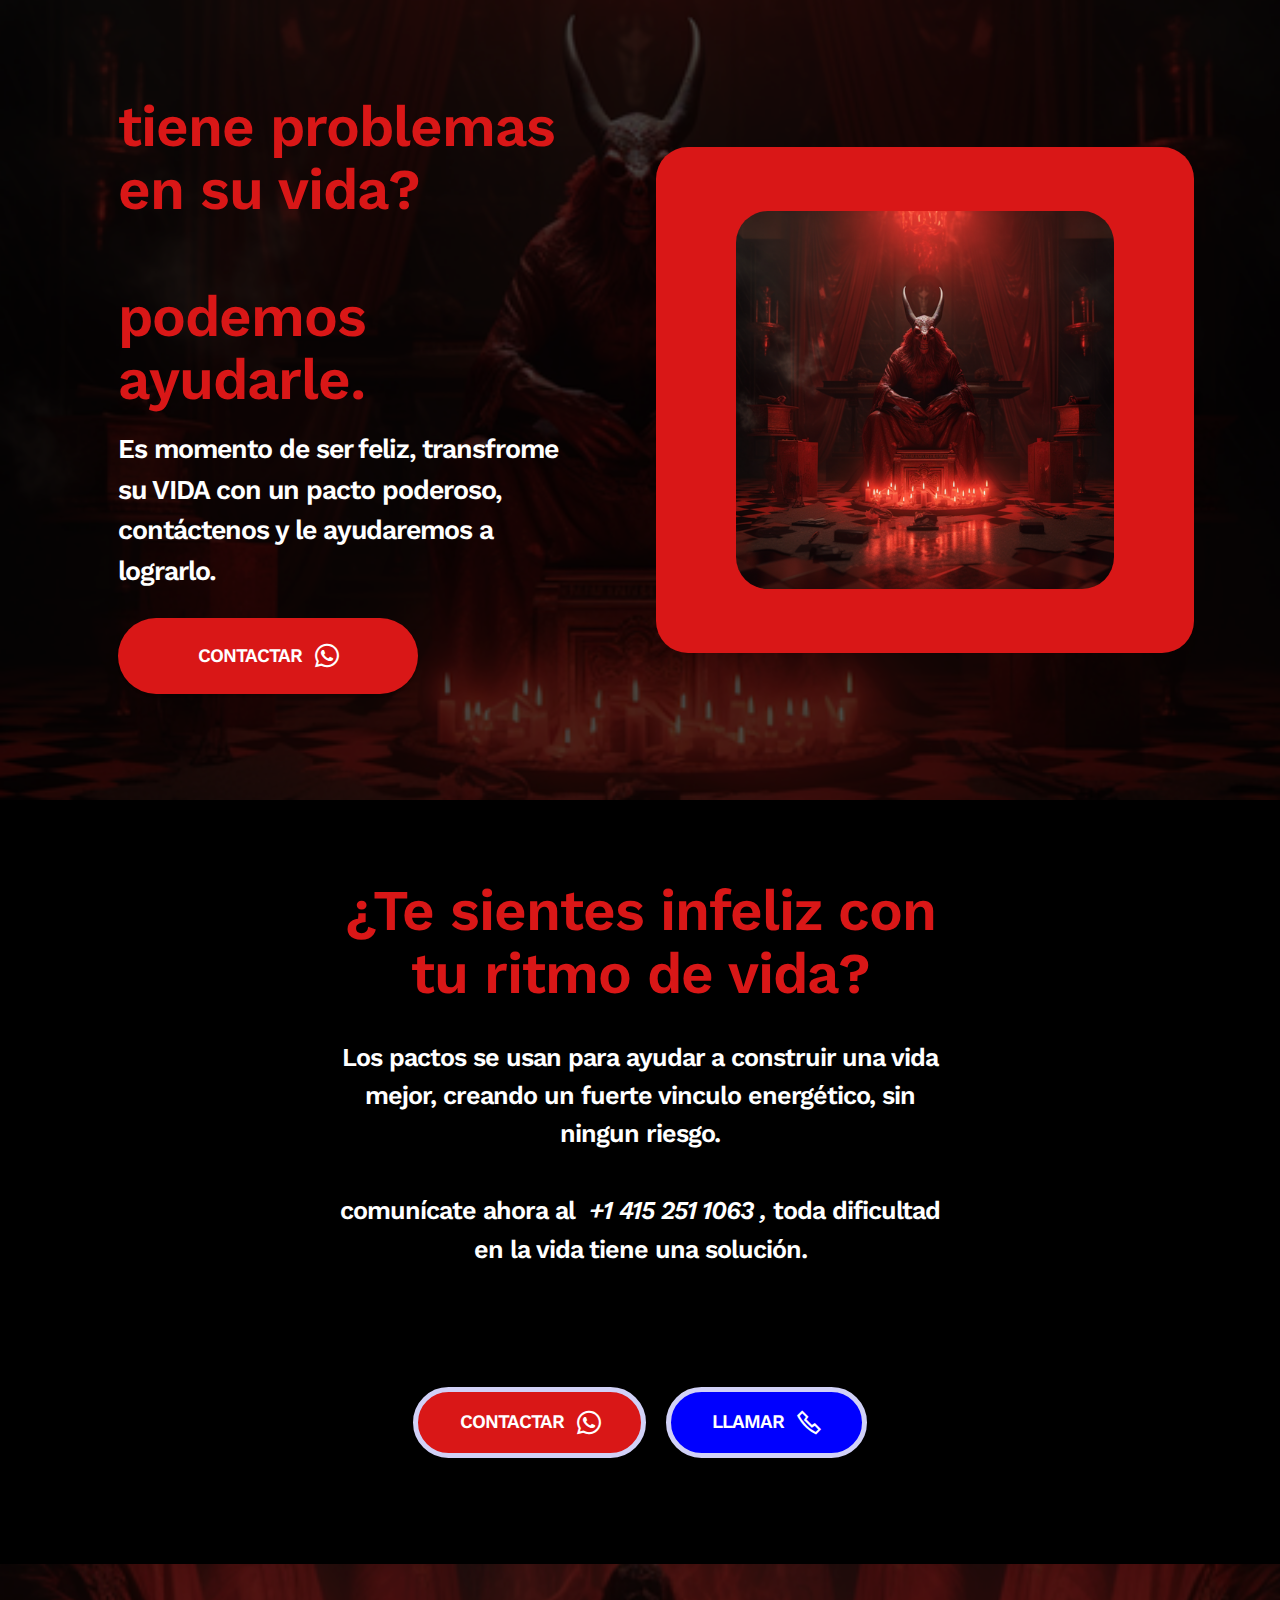
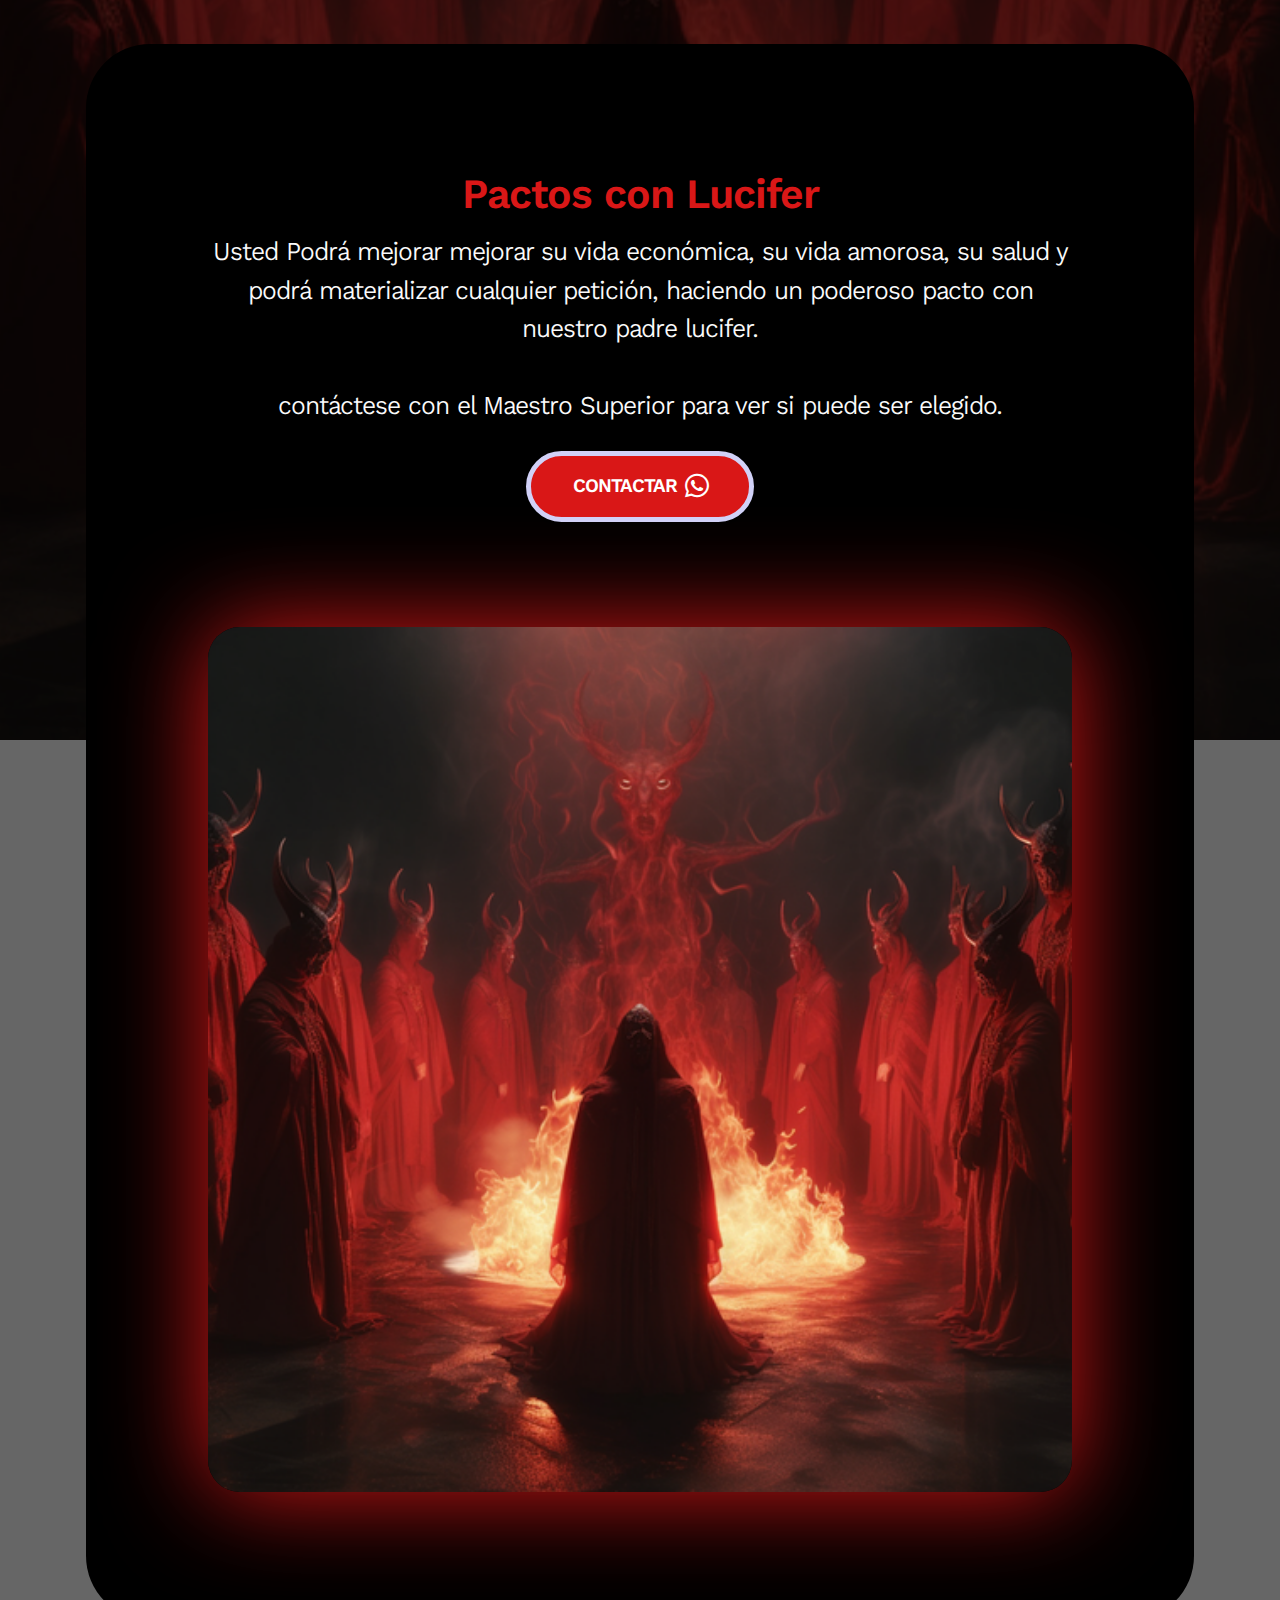
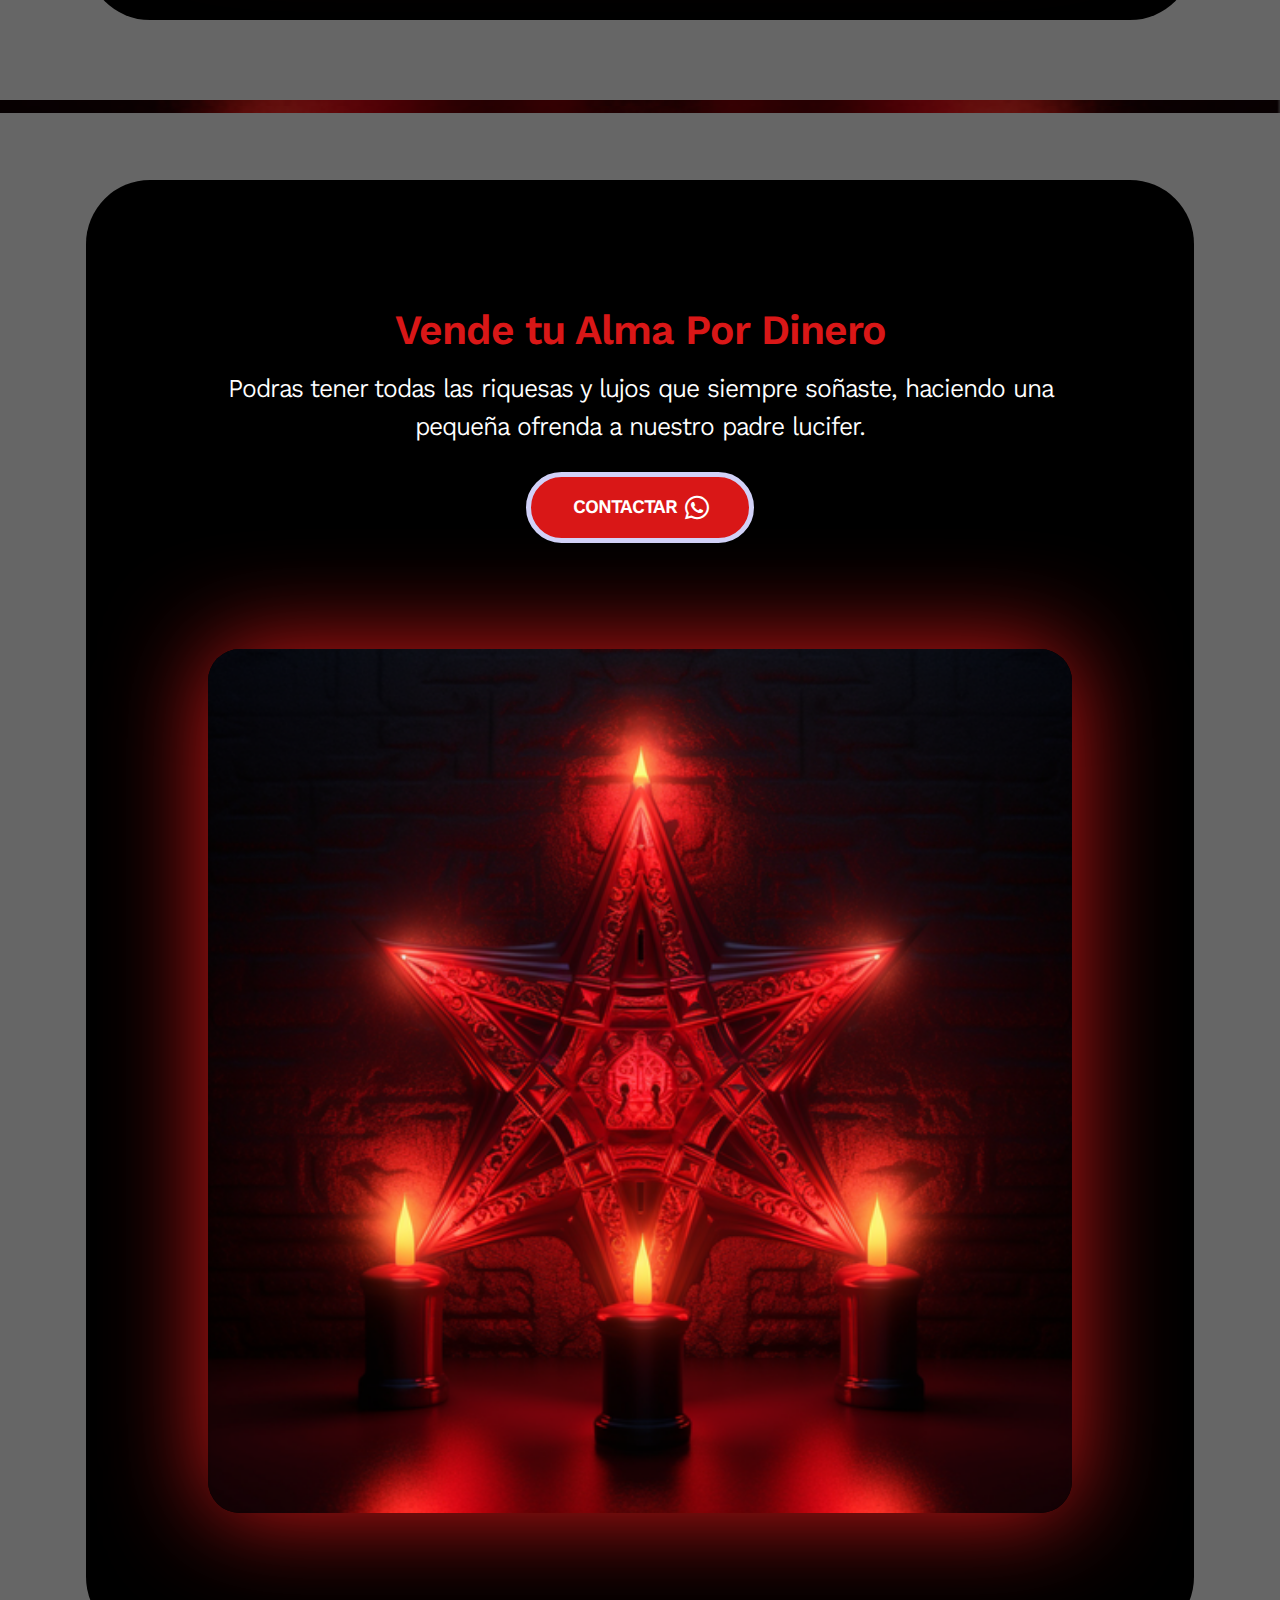
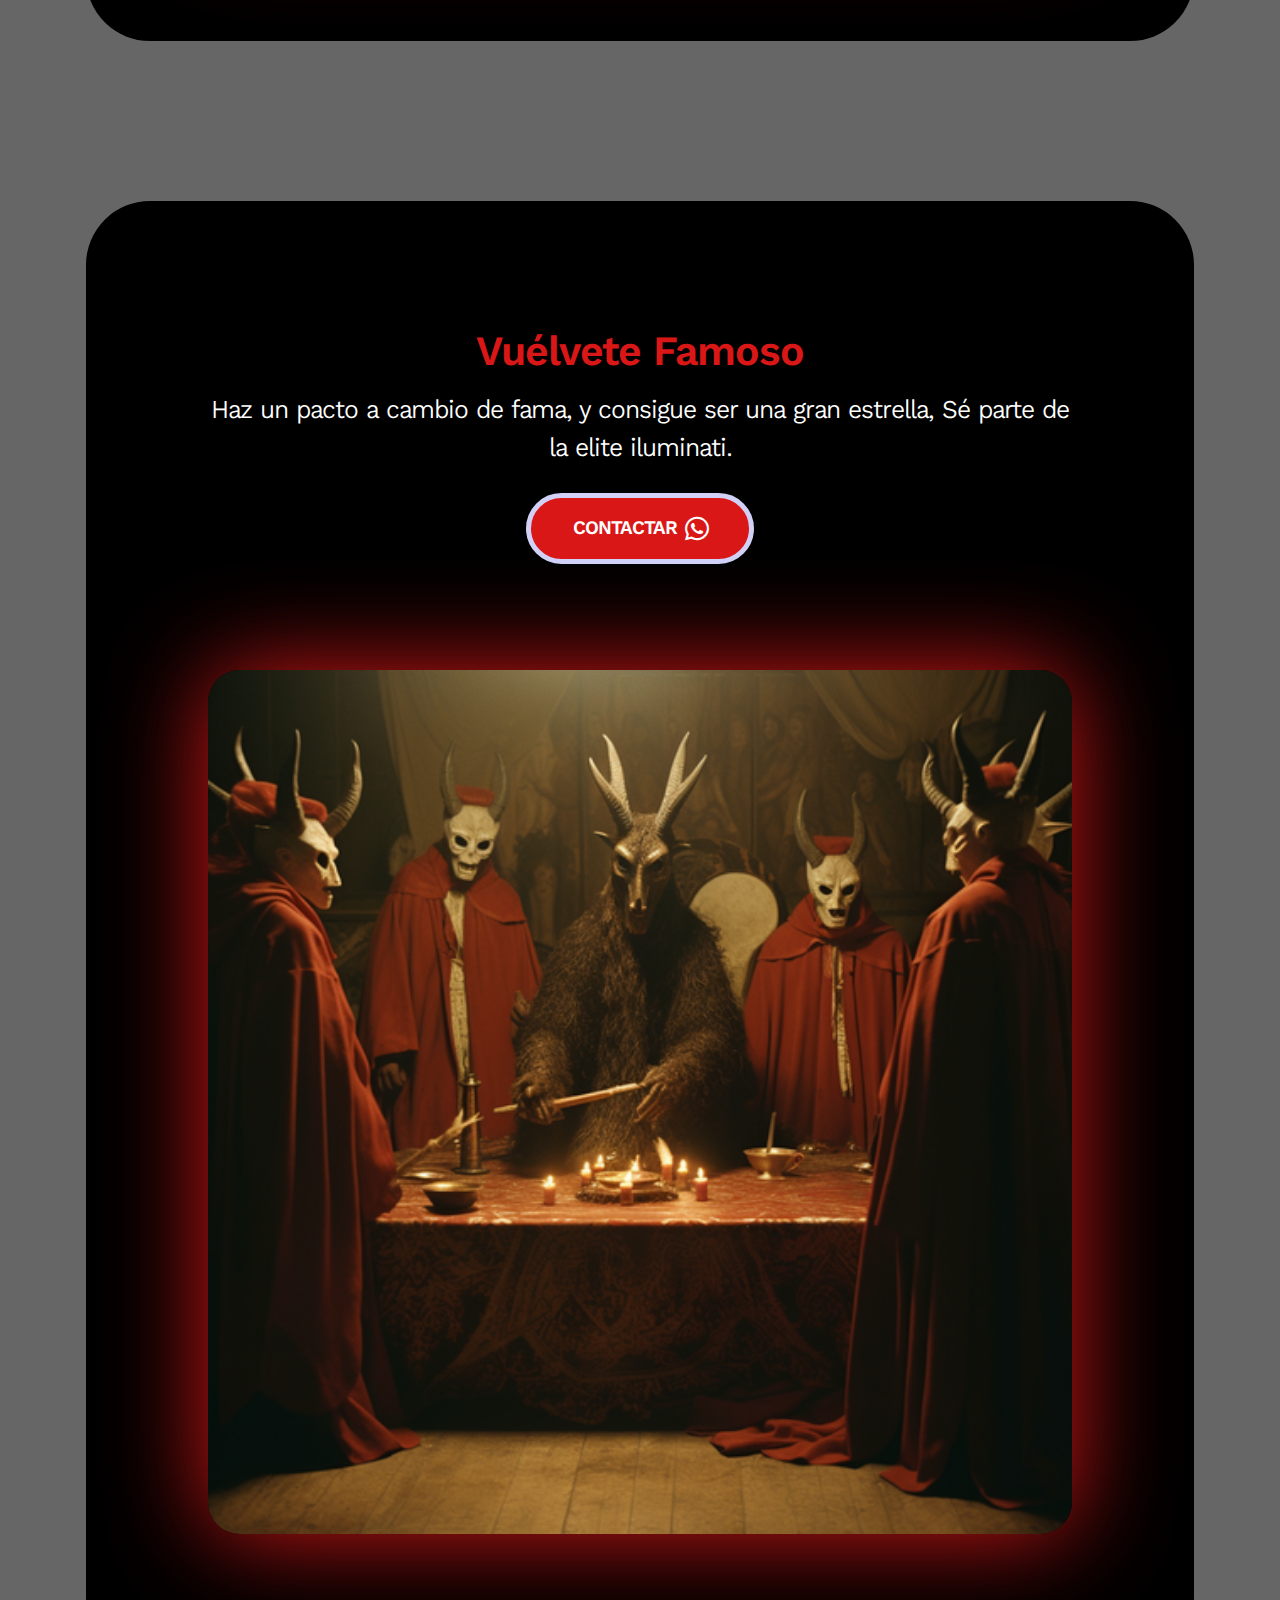
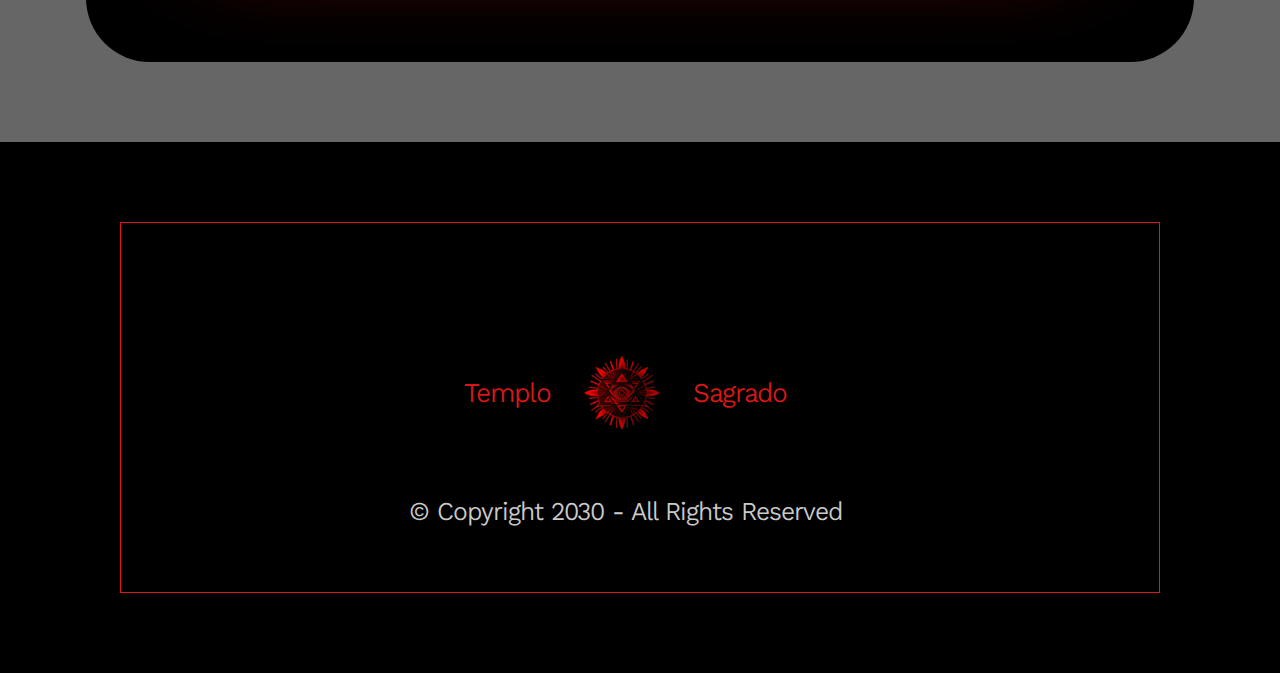
<file: pactos.html>
<!DOCTYPE html>
<html  lang="es">
<head>
  
  <meta charset="UTF-8">
  <meta http-equiv="X-UA-Compatible" content="IE=edge">
  
  <meta name="twitter:card" content="summary_large_image"/>
  <meta name="twitter:image:src" content="assets/images/pactos-meta.png">
  <meta property="og:image" content="assets/images/pactos-meta.png">
  <meta name="twitter:title" content="Pactos con Lucifer">
  <meta name="viewport" content="width=device-width, initial-scale=1, minimum-scale=1">
  <link rel="shortcut icon" href="assets/images/logo-128x128.png" type="image/x-icon">
  <meta name="description" content="Es momento de ser feliz, transfrome su VIDA con un pacto poderoso, contáctenos y le ayudaremos a lograrlo.">
  
  
  <title>Pactos con Lucifer</title>
  <link rel="stylesheet" href="assets/web/assets/mobirise-icons2/mobirise2.css">
  <link rel="stylesheet" href="assets/bootstrap/css/bootstrap.min.css">
  <link rel="stylesheet" href="assets/bootstrap/css/bootstrap-grid.min.css">
  <link rel="stylesheet" href="assets/bootstrap/css/bootstrap-reboot.min.css">
  <link rel="stylesheet" href="assets/parallax/jarallax.css">
  <link rel="stylesheet" href="assets/socicon/css/styles.css">
  <link rel="stylesheet" href="assets/theme/css/style.css">
  <link rel="preload" href="https://fonts.googleapis.com/css?family=Kantumruy+Pro:100,200,300,400,500,600,700,100i,200i,300i,400i,500i,600i,700i&display=swap" as="style" onload="this.onload=null;this.rel='stylesheet'">
  <noscript><link rel="stylesheet" href="https://fonts.googleapis.com/css?family=Kantumruy+Pro:100,200,300,400,500,600,700,100i,200i,300i,400i,500i,600i,700i&display=swap"></noscript>
  <link rel="preload" as="style" href="assets/mobirise/css/mbr-additional.css"><link rel="stylesheet" href="assets/mobirise/css/mbr-additional.css" type="text/css">

  
  <!-- Google Tag Manager -->
<script>(function(w,d,s,l,i){w[l]=w[l]||[];w[l].push({'gtm.start':
new Date().getTime(),event:'gtm.js'});var f=d.getElementsByTagName(s)[0],
j=d.createElement(s),dl=l!='dataLayer'?'&l='+l:'';j.async=true;j.src=
'https://www.googletagmanager.com/gtm.js?id='+i+dl;f.parentNode.insertBefore(j,f);
})(window,document,'script','dataLayer','GTM-WQZPF6G');</script>
<!-- End Google Tag Manager -->
  

</head>
<body>
  <!-- Google Tag Manager (noscript) -->
<noscript><iframe src="https://www.googletagmanager.com/ns.html?id=GTM-WQZPF6G"
height="0" width="0" style="display:none;visibility:hidden"></iframe></noscript>
<!-- End Google Tag Manager (noscript) -->
  <section data-bs-version="5.1" class="header2 cid-tHYYcjMbb1" id="inicio">

    

    
    <div class="mbr-overlay" style="opacity: 0.7; background-color: rgb(0, 0, 0);"></div>

    <div class="container">
        <div class="row justify-content-center">

            <div class="col-12 col-lg col-md-12">
                <div class="text-wrapper align-left">
                    <h1 class="mbr-section-title align-left mbr-fonts-style mb-3 display-2"><strong>tiene problemas en su vida?</strong><br><br><strong>podemos ayudarle.</strong></h1>
                    <p class="mbr-text align-left mbr-fonts-style display-5"><strong>
                        Es momento de ser feliz, transfrome su VIDA con un pacto poderoso, contáctenos y le ayudaremos a lograrlo.</strong></p>
                    <div class="mbr-section-btn mt-3 align-left"><a class="btn btn-primary display-4" href="https://contacto.guru/olg1" target="_blank"><span class="socicon socicon-whatsapp mbr-iconfont mbr-iconfont-btn"></span>CONTACTAR&nbsp;</a></div>
                </div>
            </div>
            <div class="col-12 col-md-12 col-lg-6">
                <div class="image-wrapper">
                    <img class="w-100 lazyload" src="[data-uri]" alt="amarres de amor" loading="lazy" data-src="assets/images/pactos-118.webp">
                </div>
            </div>
        </div>
    </div>
</section>

<section data-bs-version="5.1" class="people2 cid-tHYYckaoCa" id="call">
    

    
    
    <div class="container">
        <div class="row justify-content-center">
            <div class="title col-md-12 col-lg-7">
                
                <h4 class="mbr-section-subtitle align-center mbr-fonts-style mb-4 display-2"><strong>¿Te sientes infeliz con tu ritmo de vida?</strong></h4>
                <p class="mbr-text align-center mbr-fonts-style mb-4 display-7"><strong>Los pactos se usan para ayudar a construir una vida mejor, creando un fuerte vinculo energético, sin ningun riesgo.</strong><strong><br></strong><br><strong>comunícate ahora al&nbsp; <em>+1 415 251 1063 ,&nbsp;</em>toda dificultad en la vida tiene una solución.</strong><br><strong> </strong><br><br></p>
                <div class="mbr-section-btn align-center"><a class="btn btn-primary display-4" href="https://contacto.guru/olg1" target="_blank"><span class="socicon socicon-whatsapp mbr-iconfont mbr-iconfont-btn"></span>CONTACTAR&nbsp;</a> <a class="btn btn-info display-4" href="tel:14152511063"><span class="mobi-mbri mobi-mbri-phone mbr-iconfont mbr-iconfont-btn"></span>LLAMAR&nbsp;</a></div>
            </div>
        </div>
    </div>
</section>

<section data-bs-version="5.1" class="header3 cid-tHYYckp3rj mbr-parallax-background" id="pactos">

    
    
    <div class="mbr-overlay" style="opacity: 0.6; background-color: rgb(0, 0, 0);"></div>
    <div class="container">
        <div class="row justify-content-center">
            <div class="col-12 col-lg-10">
                
                <h1 class="mbr-section-title mbr-fonts-style mb-3 display-1"><strong>Pactos con Lucifer</strong></h1>
                <p class="mbr-text mbr-fonts-style display-7">Usted Podrá mejorar mejorar su vida económica, su vida amorosa, su salud y podrá materializar cualquier petición, haciendo un poderoso pacto con nuestro padre lucifer.
<br>
<br>contáctese con el Maestro Superior para ver si puede ser elegido.</p>
                <div class="mbr-section-btn mt-3"><a class="btn btn-primary display-4" href="https://contacto.guru/olg1" target="_blank"><span class="socicon socicon-whatsapp mbr-iconfont mbr-iconfont-btn"></span>CONTACTAR</a></div>
                <img class="w-100 lazyload" src="[data-uri]" alt="recupera tu pareja" loading="lazy" data-src="assets/images/pactos-292.webp">
            </div>
        </div>
    </div>
</section>

<section data-bs-version="5.1" class="header3 cid-tHYYckBlve mbr-parallax-background" id="dinero">

    
    
    <div class="mbr-overlay" style="opacity: 0.6; background-color: rgb(0, 0, 0);"></div>
    <div class="container">
        <div class="row justify-content-center">
            <div class="col-12 col-lg-10">
                
                <h1 class="mbr-section-title mbr-fonts-style mb-3 display-1"><strong>Vende tu Alma Por Dinero</strong></h1>
                <p class="mbr-text mbr-fonts-style display-7">Podras tener todas las riquesas y lujos que siempre soñaste, haciendo una pequeña ofrenda a nuestro padre lucifer.</p>
                <div class="mbr-section-btn mt-3"><a class="btn btn-primary display-4" href="https://contacto.guru/olg1" target="_blank"><span class="socicon socicon-whatsapp mbr-iconfont mbr-iconfont-btn"></span>CONTACTAR</a></div>
                <img class="w-100 lazyload" src="[data-uri]" alt="Reconquiste el amor " loading="lazy" data-src="assets/images/pactos-270.webp">
            </div>
        </div>
    </div>
</section>

<section data-bs-version="5.1" class="header3 cid-tHYYckP0zY mbr-parallax-background" id="fama">

    
    
    <div class="mbr-overlay" style="opacity: 0.6; background-color: rgb(0, 0, 0);"></div>
    <div class="container">
        <div class="row justify-content-center">
            <div class="col-12 col-lg-10">
                
                <h1 class="mbr-section-title mbr-fonts-style mb-3 display-1"><strong>Vuélvete Famoso</strong></h1>
                <p class="mbr-text mbr-fonts-style display-7">Haz un pacto a cambio de fama, y consigue ser una gran estrella, Sé parte de la elite iluminati.</p>
                <div class="mbr-section-btn mt-3"><a class="btn btn-primary display-4" href="https://contacto.guru/olg1" target="_blank"><span class="socicon socicon-whatsapp mbr-iconfont mbr-iconfont-btn"></span>CONTACTAR</a></div>
                <img class="w-100 lazyload" src="[data-uri]" alt="amarres de amor" loading="lazy" data-src="assets/images/pactos-341.webp">
            </div>
        </div>
    </div>
</section>

<section data-bs-version="5.1" class="footer1 gamem5 cid-tHYYcl1mr4" once="footers" id="footer1-n">

    

    
    

    <div class="container-fluid">
        <div class="row">
            <div class="col-12">
                <div class="title-wrapper">
                    <div class="title-wrap">
                        <h2 class="mbr-section-title mbr-fonts-style display-5">
                            Templo</h2>
                        <div class="logo-wrap">
                            <img src="[data-uri]" alt="" loading="lazy" class="lazyload" data-src="assets/images/logo-500x500.png">
                        </div>
                        <h2 class="mbr-section-title mbr-fonts-style display-5">Sagrado</h2>
                    </div>
                </div>
                
                
                <div class="copy-wrapper">
                    <p class="mbr-fonts-style copyright display-7">
                        © Copyright 2030 - All Rights Reserved
                    </p>
                </div>
            </div>
        </div>
    </div>
</section>


<script src="assets/bootstrap/js/bootstrap.bundle.min.js"></script>
  <script src="assets/parallax/jarallax.js"></script>
  <script src="assets/smoothscroll/smooth-scroll.js"></script>
  <script src="assets/ytplayer/index.js"></script>
  <script src="assets/theme/js/script.js"></script>
  
  <!--Start of Tawk.to Script-->
<script type="text/javascript">
var Tawk_API=Tawk_API||{}, Tawk_LoadStart=new Date();
(function(){
var s1=document.createElement("script"),s0=document.getElementsByTagName("script")[0];
s1.async=true;
s1.src='https://embed.tawk.to/6495bc9294cf5d49dc5f76cd/1h3keh78b';
s1.charset='UTF-8';
s1.setAttribute('crossorigin','*');
s0.parentNode.insertBefore(s1,s0);
})();
</script>
<!--End of Tawk.to Script-->
  
<script>"use strict";if("loading"in HTMLImageElement.prototype){document.querySelectorAll('img[loading="lazy"]').forEach(e=>{e.src=e.dataset.src;if(e.getAttribute("style")){e.setAttribute("data-temp-style",e.getAttribute("style"))};if(e.getAttribute("data-aspectratio")){e.style.paddingTop=100*e.getAttribute("data-aspectratio")+"%";e.style.height=0;}e.onload=function(){if(e.getAttribute("data-temp-style")){e.setAttribute("style", e.getAttribute("data-temp-style"))}else{e.removeAttribute("style")};e.removeAttribute("data-temp-style")}})}else{const e=document.createElement("script");e.src="https://cdnjs.cloudflare.com/ajax/libs/lazysizes/5.1.2/lazysizes.min.js";document.body.appendChild(e)}</script>

</body>
</html>
</file>
<file: assets/web/assets/mobirise-icons2/mobirise2.css>
@font-face {
  font-family: 'Moririse2';
  font-display: swap;
  src:  url('mobirise2.eot?f2bix4');
  src:  url('mobirise2.eot?f2bix4#iefix') format('embedded-opentype'),
    url('mobirise2.ttf?f2bix4') format('truetype'),
    url('mobirise2.woff?f2bix4') format('woff'),
    url('mobirise2.svg?f2bix4#mobirise2') format('svg');
  font-weight: normal;
  font-style: normal;
}

[class^="mobi-"], [class*=" mobi-"] {
  /* use !important to prevent issues with browser extensions that change fonts */
  font-family: 'Moririse2' !important;
  speak: none;
  font-style: normal;
  font-weight: normal;
  font-variant: normal;
  text-transform: none;
  line-height: 1;

  /* Better Font Rendering =========== */
  -webkit-font-smoothing: antialiased;
  -moz-osx-font-smoothing: grayscale;
}

.mobi-mbri-add-submenu:before {
  content: "\e900";
}
.mobi-mbri-alert:before {
  content: "\e901";
}
.mobi-mbri-align-center:before {
  content: "\e902";
}
.mobi-mbri-align-justify:before {
  content: "\e903";
}
.mobi-mbri-align-left:before {
  content: "\e904";
}
.mobi-mbri-align-right:before {
  content: "\e905";
}
.mobi-mbri-android:before {
  content: "\e906";
}
.mobi-mbri-apple:before {
  content: "\e907";
}
.mobi-mbri-arrow-down:before {
  content: "\e908";
}
.mobi-mbri-arrow-next:before {
  content: "\e909";
}
.mobi-mbri-arrow-prev:before {
  content: "\e90a";
}
.mobi-mbri-arrow-up:before {
  content: "\e90b";
}
.mobi-mbri-bold:before {
  content: "\e90c";
}
.mobi-mbri-bookmark:before {
  content: "\e90d";
}
.mobi-mbri-bootstrap:before {
  content: "\e90e";
}
.mobi-mbri-briefcase:before {
  content: "\e90f";
}
.mobi-mbri-browse:before {
  content: "\e910";
}
.mobi-mbri-bulleted-list:before {
  content: "\e911";
}
.mobi-mbri-calendar:before {
  content: "\e912";
}
.mobi-mbri-camera:before {
  content: "\e913";
}
.mobi-mbri-cart-add:before {
  content: "\e914";
}
.mobi-mbri-cart-full:before {
  content: "\e915";
}
.mobi-mbri-cash:before {
  content: "\e916";
}
.mobi-mbri-change-style:before {
  content: "\e917";
}
.mobi-mbri-chat:before {
  content: "\e918";
}
.mobi-mbri-clock:before {
  content: "\e919";
}
.mobi-mbri-close:before {
  content: "\e91a";
}
.mobi-mbri-cloud:before {
  content: "\e91b";
}
.mobi-mbri-code:before {
  content: "\e91c";
}
.mobi-mbri-contact-form:before {
  content: "\e91d";
}
.mobi-mbri-credit-card:before {
  content: "\e91e";
}
.mobi-mbri-cursor-click:before {
  content: "\e91f";
}
.mobi-mbri-cust-feedback:before {
  content: "\e920";
}
.mobi-mbri-database:before {
  content: "\e921";
}
.mobi-mbri-delivery:before {
  content: "\e922";
}
.mobi-mbri-desktop:before {
  content: "\e923";
}
.mobi-mbri-devices:before {
  content: "\e924";
}
.mobi-mbri-down:before {
  content: "\e925";
}
.mobi-mbri-download-2:before {
  content: "\e926";
}
.mobi-mbri-download:before {
  content: "\e927";
}
.mobi-mbri-drag-n-drop-2:before {
  content: "\e928";
}
.mobi-mbri-drag-n-drop:before {
  content: "\e929";
}
.mobi-mbri-edit-2:before {
  content: "\e92a";
}
.mobi-mbri-edit:before {
  content: "\e92b";
}
.mobi-mbri-error:before {
  content: "\e92c";
}
.mobi-mbri-extension:before {
  content: "\e92d";
}
.mobi-mbri-features:before {
  content: "\e92e";
}
.mobi-mbri-file:before {
  content: "\e92f";
}
.mobi-mbri-flag:before {
  content: "\e930";
}
.mobi-mbri-folder:before {
  content: "\e931";
}
.mobi-mbri-gift:before {
  content: "\e932";
}
.mobi-mbri-github:before {
  content: "\e933";
}
.mobi-mbri-globe-2:before {
  content: "\e934";
}
.mobi-mbri-globe:before {
  content: "\e935";
}
.mobi-mbri-growing-chart:before {
  content: "\e936";
}
.mobi-mbri-hearth:before {
  content: "\e937";
}
.mobi-mbri-help:before {
  content: "\e938";
}
.mobi-mbri-home:before {
  content: "\e939";
}
.mobi-mbri-hot-cup:before {
  content: "\e93a";
}
.mobi-mbri-idea:before {
  content: "\e93b";
}
.mobi-mbri-image-gallery:before {
  content: "\e93c";
}
.mobi-mbri-image-slider:before {
  content: "\e93d";
}
.mobi-mbri-info:before {
  content: "\e93e";
}
.mobi-mbri-italic:before {
  content: "\e93f";
}
.mobi-mbri-key:before {
  content: "\e940";
}
.mobi-mbri-laptop:before {
  content: "\e941";
}
.mobi-mbri-layers:before {
  content: "\e942";
}
.mobi-mbri-left-right:before {
  content: "\e943";
}
.mobi-mbri-left:before {
  content: "\e944";
}
.mobi-mbri-letter:before {
  content: "\e945";
}
.mobi-mbri-like:before {
  content: "\e946";
}
.mobi-mbri-link:before {
  content: "\e947";
}
.mobi-mbri-lock:before {
  content: "\e948";
}
.mobi-mbri-login:before {
  content: "\e949";
}
.mobi-mbri-logout:before {
  content: "\e94a";
}
.mobi-mbri-magic-stick:before {
  content: "\e94b";
}
.mobi-mbri-map-pin:before {
  content: "\e94c";
}
.mobi-mbri-menu:before {
  content: "\e94d";
}
.mobi-mbri-mobile-2:before {
  content: "\e94e";
}
.mobi-mbri-mobile-horizontal:before {
  content: "\e94f";
}
.mobi-mbri-mobile:before {
  content: "\e950";
}
.mobi-mbri-mobirise:before {
  content: "\e951";
}
.mobi-mbri-more-horizontal:before {
  content: "\e952";
}
.mobi-mbri-more-vertical:before {
  content: "\e953";
}
.mobi-mbri-music:before {
  content: "\e954";
}
.mobi-mbri-new-file:before {
  content: "\e955";
}
.mobi-mbri-numbered-list:before {
  content: "\e956";
}
.mobi-mbri-opened-folder:before {
  content: "\e957";
}
.mobi-mbri-pages:before {
  content: "\e958";
}
.mobi-mbri-paper-plane:before {
  content: "\e959";
}
.mobi-mbri-paperclip:before {
  content: "\e95a";
}
.mobi-mbri-phone:before {
  content: "\e95b";
}
.mobi-mbri-photo:before {
  content: "\e95c";
}
.mobi-mbri-photos:before {
  content: "\e95d";
}
.mobi-mbri-pin:before {
  content: "\e95e";
}
.mobi-mbri-play:before {
  content: "\e95f";
}
.mobi-mbri-plus:before {
  content: "\e960";
}
.mobi-mbri-preview:before {
  content: "\e961";
}
.mobi-mbri-print:before {
  content: "\e962";
}
.mobi-mbri-protect:before {
  content: "\e963";
}
.mobi-mbri-question:before {
  content: "\e964";
}
.mobi-mbri-quote-left:before {
  content: "\e965";
}
.mobi-mbri-quote-right:before {
  content: "\e966";
}
.mobi-mbri-redo:before {
  content: "\e967";
}
.mobi-mbri-refresh:before {
  content: "\e968";
}
.mobi-mbri-responsive-2:before {
  content: "\e969";
}
.mobi-mbri-responsive:before {
  content: "\e96a";
}
.mobi-mbri-right:before {
  content: "\e96b";
}
.mobi-mbri-rocket:before {
  content: "\e96c";
}
.mobi-mbri-sad-face:before {
  content: "\e96d";
}
.mobi-mbri-sale:before {
  content: "\e96e";
}
.mobi-mbri-save:before {
  content: "\e96f";
}
.mobi-mbri-search:before {
  content: "\e970";
}
.mobi-mbri-setting-2:before {
  content: "\e971";
}
.mobi-mbri-setting-3:before {
  content: "\e972";
}
.mobi-mbri-setting:before {
  content: "\e973";
}
.mobi-mbri-share:before {
  content: "\e974";
}
.mobi-mbri-shopping-bag:before {
  content: "\e975";
}
.mobi-mbri-shopping-basket:before {
  content: "\e976";
}
.mobi-mbri-shopping-cart:before {
  content: "\e977";
}
.mobi-mbri-sites:before {
  content: "\e978";
}
.mobi-mbri-smile-face:before {
  content: "\e979";
}
.mobi-mbri-speed:before {
  content: "\e97a";
}
.mobi-mbri-star:before {
  content: "\e97b";
}
.mobi-mbri-success:before {
  content: "\e97c";
}
.mobi-mbri-sun:before {
  content: "\e97d";
}
.mobi-mbri-sun2:before {
  content: "\e97e";
}
.mobi-mbri-tablet-vertical:before {
  content: "\e97f";
}
.mobi-mbri-tablet:before {
  content: "\e980";
}
.mobi-mbri-target:before {
  content: "\e981";
}
.mobi-mbri-timer:before {
  content: "\e982";
}
.mobi-mbri-to-ftp:before {
  content: "\e983";
}
.mobi-mbri-to-local-drive:before {
  content: "\e984";
}
.mobi-mbri-touch-swipe:before {
  content: "\e985";
}
.mobi-mbri-touch:before {
  content: "\e986";
}
.mobi-mbri-trash:before {
  content: "\e987";
}
.mobi-mbri-underline:before {
  content: "\e988";
}
.mobi-mbri-undo:before {
  content: "\e989";
}
.mobi-mbri-unlink:before {
  content: "\e98a";
}
.mobi-mbri-unlock:before {
  content: "\e98b";
}
.mobi-mbri-up-down:before {
  content: "\e98c";
}
.mobi-mbri-up:before {
  content: "\e98d";
}
.mobi-mbri-update:before {
  content: "\e98e";
}
.mobi-mbri-upload-2:before {
  content: "\e98f";
}
.mobi-mbri-upload:before {
  content: "\e990";
}
.mobi-mbri-user-2:before {
  content: "\e991";
}
.mobi-mbri-user:before {
  content: "\e992";
}
.mobi-mbri-users:before {
  content: "\e993";
}
.mobi-mbri-video-play:before {
  content: "\e994";
}
.mobi-mbri-video:before {
  content: "\e995";
}
.mobi-mbri-watch:before {
  content: "\e996";
}
.mobi-mbri-website-theme-2:before {
  content: "\e997";
}
.mobi-mbri-website-theme:before {
  content: "\e998";
}
.mobi-mbri-wifi:before {
  content: "\e999";
}
.mobi-mbri-windows:before {
  content: "\e99a";
}
.mobi-mbri-zoom-in:before {
  content: "\e99b";
}
.mobi-mbri-zoom-out:before {
  content: "\e99c";
}
</file>
<file: assets/parallax/jarallax.css>
.jarallax {
    position: relative;
    z-index: 0;
}
.jarallax > .jarallax-img {
    position: absolute;
    object-fit: cover;
    /* support for plugin https://github.com/bfred-it/object-fit-images */
    font-family: 'object-fit: cover;';
    top: 0;
    left: 0;
    width: 100%;
    height: 100%;
    z-index: -1;
}
</file>
<file: assets/socicon/css/styles.css>
@charset "UTF-8";

@font-face {
  font-family: 'Socicon';
  src:  url('../fonts/socicon.eot');
  src:  url('../fonts/socicon.eot?#iefix') format('embedded-opentype'),
    url('../fonts/socicon.woff2') format('woff2'),
    url('../fonts/socicon.ttf') format('truetype'),
    url('../fonts/socicon.woff') format('woff'),
    url('../fonts/socicon.svg#socicon') format('svg');
  font-weight: normal;
  font-style: normal;
  font-display: swap;
}

[data-icon]:before {
  font-family: "socicon" !important;
  content: attr(data-icon);
  font-style: normal !important;
  font-weight: normal !important;
  font-variant: normal !important;
  text-transform: none !important;
  speak: none;
  line-height: 1;
  -webkit-font-smoothing: antialiased;
  -moz-osx-font-smoothing: grayscale;
}

[class^="socicon-"], [class*=" socicon-"] {
  /* use !important to prevent issues with browser extensions that change fonts */
  font-family: 'Socicon' !important;
  speak: none;
  font-style: normal;
  font-weight: normal;
  font-variant: normal;
  text-transform: none;
  line-height: 1;

  /* Better Font Rendering =========== */
  -webkit-font-smoothing: antialiased;
  -moz-osx-font-smoothing: grayscale;
}

.socicon-eitaa:before {
  content: "\e97c";
}
.socicon-soroush:before {
  content: "\e97d";
}
.socicon-bale:before {
  content: "\e97e";
}
.socicon-zazzle:before {
  content: "\e97b";
}
.socicon-society6:before {
  content: "\e97a";
}
.socicon-redbubble:before {
  content: "\e979";
}
.socicon-avvo:before {
  content: "\e978";
}
.socicon-stitcher:before {
  content: "\e977";
}
.socicon-googlehangouts:before {
  content: "\e974";
}
.socicon-dlive:before {
  content: "\e975";
}
.socicon-vsco:before {
  content: "\e976";
}
.socicon-flipboard:before {
  content: "\e973";
}
.socicon-ubuntu:before {
  content: "\e958";
}
.socicon-artstation:before {
  content: "\e959";
}
.socicon-invision:before {
  content: "\e95a";
}
.socicon-torial:before {
  content: "\e95b";
}
.socicon-collectorz:before {
  content: "\e95c";
}
.socicon-seenthis:before {
  content: "\e95d";
}
.socicon-googleplaymusic:before {
  content: "\e95e";
}
.socicon-debian:before {
  content: "\e95f";
}
.socicon-filmfreeway:before {
  content: "\e960";
}
.socicon-gnome:before {
  content: "\e961";
}
.socicon-itchio:before {
  content: "\e962";
}
.socicon-jamendo:before {
  content: "\e963";
}
.socicon-mix:before {
  content: "\e964";
}
.socicon-sharepoint:before {
  content: "\e965";
}
.socicon-tinder:before {
  content: "\e966";
}
.socicon-windguru:before {
  content: "\e967";
}
.socicon-cdbaby:before {
  content: "\e968";
}
.socicon-elementaryos:before {
  content: "\e969";
}
.socicon-stage32:before {
  content: "\e96a";
}
.socicon-tiktok:before {
  content: "\e96b";
}
.socicon-gitter:before {
  content: "\e96c";
}
.socicon-letterboxd:before {
  content: "\e96d";
}
.socicon-threema:before {
  content: "\e96e";
}
.socicon-splice:before {
  content: "\e96f";
}
.socicon-metapop:before {
  content: "\e970";
}
.socicon-naver:before {
  content: "\e971";
}
.socicon-remote:before {
  content: "\e972";
}
.socicon-internet:before {
  content: "\e957";
}
.socicon-moddb:before {
  content: "\e94b";
}
.socicon-indiedb:before {
  content: "\e94c";
}
.socicon-traxsource:before {
  content: "\e94d";
}
.socicon-gamefor:before {
  content: "\e94e";
}
.socicon-pixiv:before {
  content: "\e94f";
}
.socicon-myanimelist:before {
  content: "\e950";
}
.socicon-blackberry:before {
  content: "\e951";
}
.socicon-wickr:before {
  content: "\e952";
}
.socicon-spip:before {
  content: "\e953";
}
.socicon-napster:before {
  content: "\e954";
}
.socicon-beatport:before {
  content: "\e955";
}
.socicon-hackerone:before {
  content: "\e956";
}
.socicon-hackernews:before {
  content: "\e946";
}
.socicon-smashwords:before {
  content: "\e947";
}
.socicon-kobo:before {
  content: "\e948";
}
.socicon-bookbub:before {
  content: "\e949";
}
.socicon-mailru:before {
  content: "\e94a";
}
.socicon-gitlab:before {
  content: "\e945";
}
.socicon-instructables:before {
  content: "\e944";
}
.socicon-portfolio:before {
  content: "\e943";
}
.socicon-codered:before {
  content: "\e940";
}
.socicon-origin:before {
  content: "\e941";
}
.socicon-nextdoor:before {
  content: "\e942";
}
.socicon-udemy:before {
  content: "\e93f";
}
.socicon-livemaster:before {
  content: "\e93e";
}
.socicon-crunchbase:before {
  content: "\e93b";
}
.socicon-homefy:before {
  content: "\e93c";
}
.socicon-calendly:before {
  content: "\e93d";
}
.socicon-realtor:before {
  content: "\e90f";
}
.socicon-tidal:before {
  content: "\e910";
}
.socicon-qobuz:before {
  content: "\e911";
}
.socicon-natgeo:before {
  content: "\e912";
}
.socicon-mastodon:before {
  content: "\e913";
}
.socicon-unsplash:before {
  content: "\e914";
}
.socicon-homeadvisor:before {
  content: "\e915";
}
.socicon-angieslist:before {
  content: "\e916";
}
.socicon-codepen:before {
  content: "\e917";
}
.socicon-slack:before {
  content: "\e918";
}
.socicon-openaigym:before {
  content: "\e919";
}
.socicon-logmein:before {
  content: "\e91a";
}
.socicon-fiverr:before {
  content: "\e91b";
}
.socicon-gotomeeting:before {
  content: "\e91c";
}
.socicon-aliexpress:before {
  content: "\e91d";
}
.socicon-guru:before {
  content: "\e91e";
}
.socicon-appstore:before {
  content: "\e91f";
}
.socicon-homes:before {
  content: "\e920";
}
.socicon-zoom:before {
  content: "\e921";
}
.socicon-alibaba:before {
  content: "\e922";
}
.socicon-craigslist:before {
  content: "\e923";
}
.socicon-wix:before {
  content: "\e924";
}
.socicon-redfin:before {
  content: "\e925";
}
.socicon-googlecalendar:before {
  content: "\e926";
}
.socicon-shopify:before {
  content: "\e927";
}
.socicon-freelancer:before {
  content: "\e928";
}
.socicon-seedrs:before {
  content: "\e929";
}
.socicon-bing:before {
  content: "\e92a";
}
.socicon-doodle:before {
  content: "\e92b";
}
.socicon-bonanza:before {
  content: "\e92c";
}
.socicon-squarespace:before {
  content: "\e92d";
}
.socicon-toptal:before {
  content: "\e92e";
}
.socicon-gust:before {
  content: "\e92f";
}
.socicon-ask:before {
  content: "\e930";
}
.socicon-trulia:before {
  content: "\e931";
}
.socicon-loomly:before {
  content: "\e932";
}
.socicon-ghost:before {
  content: "\e933";
}
.socicon-upwork:before {
  content: "\e934";
}
.socicon-fundable:before {
  content: "\e935";
}
.socicon-booking:before {
  content: "\e936";
}
.socicon-googlemaps:before {
  content: "\e937";
}
.socicon-zillow:before {
  content: "\e938";
}
.socicon-niconico:before {
  content: "\e939";
}
.socicon-toneden:before {
  content: "\e93a";
}
.socicon-augment:before {
  content: "\e908";
}
.socicon-bitbucket:before {
  content: "\e909";
}
.socicon-fyuse:before {
  content: "\e90a";
}
.socicon-yt-gaming:before {
  content: "\e90b";
}
.socicon-sketchfab:before {
  content: "\e90c";
}
.socicon-mobcrush:before {
  content: "\e90d";
}
.socicon-microsoft:before {
  content: "\e90e";
}
.socicon-pandora:before {
  content: "\e907";
}
.socicon-messenger:before {
  content: "\e906";
}
.socicon-gamewisp:before {
  content: "\e905";
}
.socicon-bloglovin:before {
  content: "\e904";
}
.socicon-tunein:before {
  content: "\e903";
}
.socicon-gamejolt:before {
  content: "\e901";
}
.socicon-trello:before {
  content: "\e902";
}
.socicon-spreadshirt:before {
  content: "\e900";
}
.socicon-500px:before {
  content: "\e000";
}
.socicon-8tracks:before {
  content: "\e001";
}
.socicon-airbnb:before {
  content: "\e002";
}
.socicon-alliance:before {
  content: "\e003";
}
.socicon-amazon:before {
  content: "\e004";
}
.socicon-amplement:before {
  content: "\e005";
}
.socicon-android:before {
  content: "\e006";
}
.socicon-angellist:before {
  content: "\e007";
}
.socicon-apple:before {
  content: "\e008";
}
.socicon-appnet:before {
  content: "\e009";
}
.socicon-baidu:before {
  content: "\e00a";
}
.socicon-bandcamp:before {
  content: "\e00b";
}
.socicon-battlenet:before {
  content: "\e00c";
}
.socicon-mixer:before {
  content: "\e00d";
}
.socicon-bebee:before {
  content: "\e00e";
}
.socicon-bebo:before {
  content: "\e00f";
}
.socicon-behance:before {
  content: "\e010";
}
.socicon-blizzard:before {
  content: "\e011";
}
.socicon-blogger:before {
  content: "\e012";
}
.socicon-buffer:before {
  content: "\e013";
}
.socicon-chrome:before {
  content: "\e014";
}
.socicon-coderwall:before {
  content: "\e015";
}
.socicon-curse:before {
  content: "\e016";
}
.socicon-dailymotion:before {
  content: "\e017";
}
.socicon-deezer:before {
  content: "\e018";
}
.socicon-delicious:before {
  content: "\e019";
}
.socicon-deviantart:before {
  content: "\e01a";
}
.socicon-diablo:before {
  content: "\e01b";
}
.socicon-digg:before {
  content: "\e01c";
}
.socicon-discord:before {
  content: "\e01d";
}
.socicon-disqus:before {
  content: "\e01e";
}
.socicon-douban:before {
  content: "\e01f";
}
.socicon-draugiem:before {
  content: "\e020";
}
.socicon-dribbble:before {
  content: "\e021";
}
.socicon-drupal:before {
  content: "\e022";
}
.socicon-ebay:before {
  content: "\e023";
}
.socicon-ello:before {
  content: "\e024";
}
.socicon-endomodo:before {
  content: "\e025";
}
.socicon-envato:before {
  content: "\e026";
}
.socicon-etsy:before {
  content: "\e027";
}
.socicon-facebook:before {
  content: "\e028";
}
.socicon-feedburner:before {
  content: "\e029";
}
.socicon-filmweb:before {
  content: "\e02a";
}
.socicon-firefox:before {
  content: "\e02b";
}
.socicon-flattr:before {
  content: "\e02c";
}
.socicon-flickr:before {
  content: "\e02d";
}
.socicon-formulr:before {
  content: "\e02e";
}
.socicon-forrst:before {
  content: "\e02f";
}
.socicon-foursquare:before {
  content: "\e030";
}
.socicon-friendfeed:before {
  content: "\e031";
}
.socicon-github:before {
  content: "\e032";
}
.socicon-goodreads:before {
  content: "\e033";
}
.socicon-google:before {
  content: "\e034";
}
.socicon-googlescholar:before {
  content: "\e035";
}
.socicon-googlegroups:before {
  content: "\e036";
}
.socicon-googlephotos:before {
  content: "\e037";
}
.socicon-googleplus:before {
  content: "\e038";
}
.socicon-grooveshark:before {
  content: "\e039";
}
.socicon-hackerrank:before {
  content: "\e03a";
}
.socicon-hearthstone:before {
  content: "\e03b";
}
.socicon-hellocoton:before {
  content: "\e03c";
}
.socicon-heroes:before {
  content: "\e03d";
}
.socicon-smashcast:before {
  content: "\e03e";
}
.socicon-horde:before {
  content: "\e03f";
}
.socicon-houzz:before {
  content: "\e040";
}
.socicon-icq:before {
  content: "\e041";
}
.socicon-identica:before {
  content: "\e042";
}
.socicon-imdb:before {
  content: "\e043";
}
.socicon-instagram:before {
  content: "\e044";
}
.socicon-issuu:before {
  content: "\e045";
}
.socicon-istock:before {
  content: "\e046";
}
.socicon-itunes:before {
  content: "\e047";
}
.socicon-keybase:before {
  content: "\e048";
}
.socicon-lanyrd:before {
  content: "\e049";
}
.socicon-lastfm:before {
  content: "\e04a";
}
.socicon-line:before {
  content: "\e04b";
}
.socicon-linkedin:before {
  content: "\e04c";
}
.socicon-livejournal:before {
  content: "\e04d";
}
.socicon-lyft:before {
  content: "\e04e";
}
.socicon-macos:before {
  content: "\e04f";
}
.socicon-mail:before {
  content: "\e050";
}
.socicon-medium:before {
  content: "\e051";
}
.socicon-meetup:before {
  content: "\e052";
}
.socicon-mixcloud:before {
  content: "\e053";
}
.socicon-modelmayhem:before {
  content: "\e054";
}
.socicon-mumble:before {
  content: "\e055";
}
.socicon-myspace:before {
  content: "\e056";
}
.socicon-newsvine:before {
  content: "\e057";
}
.socicon-nintendo:before {
  content: "\e058";
}
.socicon-npm:before {
  content: "\e059";
}
.socicon-odnoklassniki:before {
  content: "\e05a";
}
.socicon-openid:before {
  content: "\e05b";
}
.socicon-opera:before {
  content: "\e05c";
}
.socicon-outlook:before {
  content: "\e05d";
}
.socicon-overwatch:before {
  content: "\e05e";
}
.socicon-patreon:before {
  content: "\e05f";
}
.socicon-paypal:before {
  content: "\e060";
}
.socicon-periscope:before {
  content: "\e061";
}
.socicon-persona:before {
  content: "\e062";
}
.socicon-pinterest:before {
  content: "\e063";
}
.socicon-play:before {
  content: "\e064";
}
.socicon-player:before {
  content: "\e065";
}
.socicon-playstation:before {
  content: "\e066";
}
.socicon-pocket:before {
  content: "\e067";
}
.socicon-qq:before {
  content: "\e068";
}
.socicon-quora:before {
  content: "\e069";
}
.socicon-raidcall:before {
  content: "\e06a";
}
.socicon-ravelry:before {
  content: "\e06b";
}
.socicon-reddit:before {
  content: "\e06c";
}
.socicon-renren:before {
  content: "\e06d";
}
.socicon-researchgate:before {
  content: "\e06e";
}
.socicon-residentadvisor:before {
  content: "\e06f";
}
.socicon-reverbnation:before {
  content: "\e070";
}
.socicon-rss:before {
  content: "\e071";
}
.socicon-sharethis:before {
  content: "\e072";
}
.socicon-skype:before {
  content: "\e073";
}
.socicon-slideshare:before {
  content: "\e074";
}
.socicon-smugmug:before {
  content: "\e075";
}
.socicon-snapchat:before {
  content: "\e076";
}
.socicon-songkick:before {
  content: "\e077";
}
.socicon-soundcloud:before {
  content: "\e078";
}
.socicon-spotify:before {
  content: "\e079";
}
.socicon-stackexchange:before {
  content: "\e07a";
}
.socicon-stackoverflow:before {
  content: "\e07b";
}
.socicon-starcraft:before {
  content: "\e07c";
}
.socicon-stayfriends:before {
  content: "\e07d";
}
.socicon-steam:before {
  content: "\e07e";
}
.socicon-storehouse:before {
  content: "\e07f";
}
.socicon-strava:before {
  content: "\e080";
}
.socicon-streamjar:before {
  content: "\e081";
}
.socicon-stumbleupon:before {
  content: "\e082";
}
.socicon-swarm:before {
  content: "\e083";
}
.socicon-teamspeak:before {
  content: "\e084";
}
.socicon-teamviewer:before {
  content: "\e085";
}
.socicon-technorati:before {
  content: "\e086";
}
.socicon-telegram:before {
  content: "\e087";
}
.socicon-tripadvisor:before {
  content: "\e088";
}
.socicon-tripit:before {
  content: "\e089";
}
.socicon-triplej:before {
  content: "\e08a";
}
.socicon-tumblr:before {
  content: "\e08b";
}
.socicon-twitch:before {
  content: "\e08c";
}
.socicon-twitter:before {
  content: "\e08d";
}
.socicon-uber:before {
  content: "\e08e";
}
.socicon-ventrilo:before {
  content: "\e08f";
}
.socicon-viadeo:before {
  content: "\e090";
}
.socicon-viber:before {
  content: "\e091";
}
.socicon-viewbug:before {
  content: "\e092";
}
.socicon-vimeo:before {
  content: "\e093";
}
.socicon-vine:before {
  content: "\e094";
}
.socicon-vkontakte:before {
  content: "\e095";
}
.socicon-warcraft:before {
  content: "\e096";
}
.socicon-wechat:before {
  content: "\e097";
}
.socicon-weibo:before {
  content: "\e098";
}
.socicon-whatsapp:before {
  content: "\e099";
}
.socicon-wikipedia:before {
  content: "\e09a";
}
.socicon-windows:before {
  content: "\e09b";
}
.socicon-wordpress:before {
  content: "\e09c";
}
.socicon-wykop:before {
  content: "\e09d";
}
.socicon-xbox:before {
  content: "\e09e";
}
.socicon-xing:before {
  content: "\e09f";
}
.socicon-yahoo:before {
  content: "\e0a0";
}
.socicon-yammer:before {
  content: "\e0a1";
}
.socicon-yandex:before {
  content: "\e0a2";
}
.socicon-yelp:before {
  content: "\e0a3";
}
.socicon-younow:before {
  content: "\e0a4";
}
.socicon-youtube:before {
  content: "\e0a5";
}
.socicon-zapier:before {
  content: "\e0a6";
}
.socicon-zerply:before {
  content: "\e0a7";
}
.socicon-zomato:before {
  content: "\e0a8";
}
.socicon-zynga:before {
  content: "\e0a9";
}
</file>
<file: assets/theme/css/style.css>
@charset "UTF-8";

section {
  background-color: #ffffff;
}

body {
  font-style: normal;
  line-height: 1.5;
  font-weight: 400;
  color: #232323;
  position: relative;
  letter-spacing: -1px;
}

button {
  background-color: transparent;
  border-color: transparent;
}

section,
.container,
.container-fluid {
  position: relative;
  word-wrap: break-word;
}

a.mbr-iconfont:hover {
  text-decoration: none;
}

.article .lead p,
.article .lead ul,
.article .lead ol,
.article .lead pre,
.article .lead blockquote {
  margin-bottom: 0;
}

a {
  font-style: normal;
  font-weight: 400;
  cursor: pointer;
}

a,
a:hover {
  text-decoration: none;
}

.mbr-section-title {
  font-style: normal;
  line-height: 1.3;
}

.mbr-section-subtitle {
  line-height: 1.3;
}

.mbr-text {
  font-style: normal;
  line-height: 1.7;
}

h1,
h2,
h3,
h4,
h5,
h6,
.display-1,
.display-2,
.display-4,
.display-5,
.display-7,
span,
p,
a {
  line-height: 1;
  word-break: break-word;
  word-wrap: break-word;
  font-weight: 400;
}

b,
strong {
  font-weight: 600;
}

input:-webkit-autofill,
input:-webkit-autofill:hover,
input:-webkit-autofill:focus,
input:-webkit-autofill:active {
  transition-delay: 9999s;
  -webkit-transition-property: background-color, color;
  transition-property: background-color, color;
}

textarea[type=hidden] {
  display: none;
}

section {
  background-position: 50% 50%;
  background-repeat: no-repeat;
  background-size: cover;
}

section .mbr-background-video,
section .mbr-background-video-preview {
  position: absolute;
  bottom: 0;
  left: 0;
  right: 0;
  top: 0;
}

.hidden {
  visibility: hidden;
}

.mbr-z-index20 {
  z-index: 20;
}

/*! Base colors */
.mbr-white {
  color: #ffffff;
}

.mbr-black {
  color: #111111;
}

.mbr-bg-white {
  background-color: #ffffff;
}

.mbr-bg-black {
  background-color: #000000;
}

/*! Text-aligns */
.align-left {
  text-align: left;
}

.align-center {
  text-align: center;
}

.align-right {
  text-align: right;
}

@media (max-width: 767px) {

  .align-left,
  .align-right {
    text-align: center;
  }
}

/*! Font-weight  */
.mbr-light {
  font-weight: 300;
}

.mbr-regular {
  font-weight: 400;
}

.mbr-semibold {
  font-weight: 500;
}

.mbr-bold {
  font-weight: 700;
}

/*! Media  */
.media-content {
  flex-basis: 100%;
}

.media-container-row {
  display: flex;
  flex-direction: row;
  flex-wrap: wrap;
  justify-content: center;
  align-content: center;
  align-items: start;
}

.media-container-row .media-size-item {
  width: 400px;
}

.media-container-column {
  display: flex;
  flex-direction: column;
  flex-wrap: wrap;
  justify-content: center;
  align-content: center;
  align-items: stretch;
}

.media-container-column>* {
  width: 100%;
}

@media (min-width: 992px) {
  .media-container-row {
    flex-wrap: nowrap;
  }
}

figure {
  margin-bottom: 0;
  overflow: hidden;
}

figure[mbr-media-size] {
  transition: width 0.1s;
}

img,
iframe {
  display: block;
  width: 100%;
}

.card {
  background-color: transparent;
  border: none;
}

.card-box {
  width: 100%;
}

.card-img {
  text-align: center;
  flex-shrink: 0;
  -webkit-flex-shrink: 0;
}

.media {
  max-width: 100%;
  margin: 0 auto;
}

.mbr-figure {
  align-self: center;
}

.media-container>div {
  max-width: 100%;
}

.mbr-figure img,
.card-img img {
  width: 100%;
}

@media (max-width: 991px) {
  .media-size-item {
    width: auto !important;
  }

  .media {
    width: auto;
  }

  .mbr-figure {
    width: 100% !important;
  }
}

/*! Buttons */
.mbr-section-btn {
  margin-left: -0.6rem;
  margin-right: -0.6rem;
  font-size: 0;
}

.btn {
  font-weight: 600;
  border-width: 1px;
  font-style: normal;
  margin: 0.6rem 0.6rem;
  white-space: normal;
  transition: all 0.2s ease-in-out;
  display: inline-flex;
  align-items: center;
  justify-content: center;
  word-break: break-word;
}

.btn-sm {
  font-weight: 600;
  letter-spacing: 0px;
  transition: all 0.3s ease-in-out;
}

.btn-md {
  font-weight: 600;
  letter-spacing: 0px;
  transition: all 0.3s ease-in-out;
}

.btn-lg {
  font-weight: 600;
  letter-spacing: 0px;
  transition: all 0.3s ease-in-out;
}

.btn-form {
  margin: 0;
}

.btn-form:hover {
  cursor: pointer;
}

nav .mbr-section-btn {
  margin-left: 0rem;
  margin-right: 0rem;
}

/*! Btn icon margin */
.btn .mbr-iconfont,
.btn.btn-sm .mbr-iconfont {
  order: 1;
  cursor: pointer;
  margin-left: 0.5rem;
  vertical-align: sub;
}

.btn.btn-md .mbr-iconfont,
.btn.btn-md .mbr-iconfont {
  margin-left: 0.8rem;
}

.mbr-regular {
  font-weight: 400;
}

.mbr-semibold {
  font-weight: 500;
}

.mbr-bold {
  font-weight: 700;
}

[type=submit] {
  -webkit-appearance: none;
}

/*! Full-screen */
.mbr-fullscreen .mbr-overlay {
  min-height: 100vh;
}

.mbr-fullscreen {
  display: flex;
  display: -moz-flex;
  display: -ms-flex;
  display: -o-flex;
  align-items: center;
  min-height: 100vh;
  padding-top: 3rem;
  padding-bottom: 3rem;
}

/*! Map */
.map {
  height: 25rem;
  position: relative;
}

.map iframe {
  width: 100%;
  height: 100%;
}

/*! Scroll to top arrow */
.mbr-arrow-up {
  bottom: 25px;
  right: 90px;
  position: fixed;
  text-align: right;
  z-index: 5000;
  color: #ffffff;
  font-size: 22px;
}

.mbr-arrow-up a {
  background: rgba(0, 0, 0, 0.2);
  border-radius: 50%;
  color: #fff;
  display: inline-block;
  height: 60px;
  width: 60px;
  border: 2px solid #fff;
  outline-style: none !important;
  position: relative;
  text-decoration: none;
  transition: all 0.3s ease-in-out;
  cursor: pointer;
  text-align: center;
}

.mbr-arrow-up a:hover {
  background-color: rgba(0, 0, 0, 0.4);
}

.mbr-arrow-up a i {
  line-height: 60px;
}

.mbr-arrow-up-icon {
  display: block;
  color: #fff;
}

.mbr-arrow-up-icon::before {
  content: "›";
  display: inline-block;
  font-family: serif;
  font-size: 22px;
  line-height: 1;
  font-style: normal;
  position: relative;
  top: 6px;
  left: -4px;
  transform: rotate(-90deg);
}

/*! Arrow Down */
.mbr-arrow {
  position: absolute;
  bottom: 45px;
  left: 50%;
  width: 60px;
  height: 60px;
  cursor: pointer;
  background-color: rgba(80, 80, 80, 0.5);
  border-radius: 50%;
  transform: translateX(-50%);
}

@media (max-width: 767px) {
  .mbr-arrow {
    display: none;
  }
}

.mbr-arrow>a {
  display: inline-block;
  text-decoration: none;
  outline-style: none;
  -webkit-animation: arrowdown 1.7s ease-in-out infinite;
  animation: arrowdown 1.7s ease-in-out infinite;
  color: #ffffff;
}

.mbr-arrow>a>i {
  position: absolute;
  top: -2px;
  left: 15px;
  font-size: 2rem;
}

#scrollToTop a i::before {
  content: "";
  position: absolute;
  display: block;
  border-bottom: 2.5px solid #fff;
  border-left: 2.5px solid #fff;
  width: 27.8%;
  height: 27.8%;
  left: 50%;
  top: 51%;
  transform: translateY(-30%) translateX(-50%) rotate(135deg);
}

@keyframes arrowdown {
  0% {
    transform: translateY(0px);
  }

  50% {
    transform: translateY(-5px);
  }

  100% {
    transform: translateY(0px);
  }
}

@-webkit-keyframes arrowdown {
  0% {
    transform: translateY(0px);
  }

  50% {
    transform: translateY(-5px);
  }

  100% {
    transform: translateY(0px);
  }
}

@media (max-width: 500px) {
  .mbr-arrow-up {
    left: 0;
    right: 0;
    text-align: center;
  }
}

/*Gradients animation*/
@keyframes gradient-animation {
  from {
    background-position: 0% 100%;
    -webkit-animation-timing-function: ease-in-out;
    animation-timing-function: ease-in-out;
  }

  to {
    background-position: 100% 0%;
    -webkit-animation-timing-function: ease-in-out;
    animation-timing-function: ease-in-out;
  }
}

@-webkit-keyframes gradient-animation {
  from {
    background-position: 0% 100%;
    -webkit-animation-timing-function: ease-in-out;
    animation-timing-function: ease-in-out;
  }

  to {
    background-position: 100% 0%;
    -webkit-animation-timing-function: ease-in-out;
    animation-timing-function: ease-in-out;
  }
}

.bg-gradient {
  background-size: 200% 200%;
  animation: gradient-animation 5s infinite alternate;
  -webkit-animation: gradient-animation 5s infinite alternate;
}

.menu .navbar-brand {
  display: -webkit-flex;
}

.menu .navbar-brand span {
  display: flex;
  display: -webkit-flex;
}

.menu .navbar-brand .navbar-caption-wrap {
  display: -webkit-flex;
}

.menu .navbar-brand .navbar-logo img {
  display: -webkit-flex;
  width: auto;
}

@media (min-width: 768px) and (max-width: 991px) {
  .menu .navbar-toggleable-sm .navbar-nav {
    display: -ms-flexbox;
  }
}

@media (max-width: 991px) {
  .menu .navbar-collapse {
    max-height: 93.5vh;
  }

  .menu .navbar-collapse.show {
    overflow: auto;
  }
}

@media (min-width: 992px) {
  .menu .navbar-nav.nav-dropdown {
    display: -webkit-flex;
  }

  .menu .navbar-toggleable-sm .navbar-collapse {
    display: -webkit-flex !important;
  }

  .menu .collapsed .navbar-collapse {
    max-height: 93.5vh;
  }

  .menu .collapsed .navbar-collapse.show {
    overflow: auto;
  }
}

@media (max-width: 767px) {
  .menu .navbar-collapse {
    max-height: 80vh;
  }
}

.nav-link .mbr-iconfont {
  margin-right: 0.5rem;
}

.navbar {
  display: -webkit-flex;
  -webkit-flex-wrap: wrap;
  -webkit-align-items: center;
  -webkit-justify-content: space-between;
}

.navbar-collapse {
  -webkit-flex-basis: 100%;
  -webkit-flex-grow: 1;
  -webkit-align-items: center;
}

.nav-dropdown .link {
  padding: 0.667em 1.667em !important;
  margin: 0 !important;
}

.nav {
  display: -webkit-flex;
  -webkit-flex-wrap: wrap;
}

.row {
  display: -webkit-flex;
  -webkit-flex-wrap: wrap;
}

.justify-content-center {
  -webkit-justify-content: center;
}

.form-inline {
  display: -webkit-flex;
}

.card-wrapper {
  -webkit-flex: 1;
}

.carousel-control {
  z-index: 10;
  display: -webkit-flex;
}

.carousel-controls {
  display: -webkit-flex;
}

.media {
  display: -webkit-flex;
}

.form-group:focus {
  outline: none;
}

.jq-selectbox__select {
  padding: 7px 0;
  position: relative;
}

.jq-selectbox__dropdown {
  overflow: hidden;
  border-radius: 10px;
  position: absolute;
  top: 100%;
  left: 0 !important;
  width: 100% !important;
}

.jq-selectbox__trigger-arrow {
  right: 0;
  transform: translateY(-50%);
}

.jq-selectbox li {
  padding: 1.07em 0.5em;
}

input[type=range] {
  padding-left: 0 !important;
  padding-right: 0 !important;
}

.modal-dialog,
.modal-content {
  height: 100%;
}

.modal-dialog .carousel-inner {
  height: calc(100vh - 1.75rem);
}

@media (max-width: 575px) {
  .modal-dialog .carousel-inner {
    height: calc(100vh - 1rem);
  }
}

.carousel-item {
  text-align: center;
}

.carousel-item img {
  margin: auto;
}

.navbar-toggler {
  align-self: flex-start;
  padding: 0.25rem 0.75rem;
  font-size: 1.25rem;
  line-height: 1;
  background: transparent;
  border: 1px solid transparent;
  border-radius: 0.25rem;
}

.navbar-toggler:focus,
.navbar-toggler:hover {
  text-decoration: none;
  box-shadow: none;
}

.navbar-toggler-icon {
  display: inline-block;
  width: 1.5em;
  height: 1.5em;
  vertical-align: middle;
  content: "";
  background: no-repeat center center;
  background-size: 100% 100%;
}

.navbar-toggler-left {
  position: absolute;
  left: 1rem;
}

.navbar-toggler-right {
  position: absolute;
  right: 1rem;
}

.card-img {
  width: auto;
}

.menu .navbar.collapsed:not(.beta-menu) {
  flex-direction: column;
}

.carousel-item.active,
.carousel-item-next,
.carousel-item-prev {
  display: flex;
}

.note-air-layout .dropup .dropdown-menu,
.note-air-layout .navbar-fixed-bottom .dropdown .dropdown-menu {
  bottom: initial !important;
}

html,
body {
  height: auto;
  min-height: 100vh;
}

.dropup .dropdown-toggle::after {
  display: none;
}

.form-asterisk {
  font-family: initial;
  position: absolute;
  top: -2px;
  font-weight: normal;
}

.form-control-label {
  position: relative;
  cursor: pointer;
  margin-bottom: 0.357em;
  padding: 0;
}

.alert {
  color: #ffffff;
  border-radius: 0;
  border: 0;
  font-size: 1.1rem;
  line-height: 1.5;
  margin-bottom: 1.875rem;
  padding: 1.25rem;
  position: relative;
  text-align: center;
}

.alert.alert-form::after {
  background-color: inherit;
  bottom: -7px;
  content: "";
  display: block;
  height: 14px;
  left: 50%;
  margin-left: -7px;
  position: absolute;
  transform: rotate(45deg);
  width: 14px;
}

.form-control {
  background-color: #ffffff;
  background-clip: border-box;
  color: #232323;
  line-height: 1rem !important;
  height: auto;
  padding: 0.6rem 1.2rem;
  transition: border-color 0.25s ease 0s;
  border: 1px solid transparent !important;
  border-radius: 4px;
  box-shadow: rgba(0, 0, 0, 0.07) 0px 1px 1px 0px, rgba(0, 0, 0, 0.07) 0px 1px 3px 0px, rgba(0, 0, 0, 0.03) 0px 0px 0px 1px;
}

.form-active .form-control:invalid {
  border-color: red;
}

form .row {
  margin-left: -0.6rem;
  margin-right: -0.6rem;
}

form .row [class*=col] {
  padding-left: 0.6rem;
  padding-right: 0.6rem;
}

form .mbr-section-btn {
  margin: 0;
  padding-left: 0.6rem;
  padding-right: 0.6rem;
}

form .btn {
  display: flex;
  padding: 0.6rem 1.2rem;
  margin: 0;
}

form .form-check-input {
  margin-top: 0.5;
}

textarea.form-control {
  line-height: 1.5rem !important;
}

.form-group {
  margin-bottom: 1.2rem;
}

.form-control,
form .btn {
  min-height: 48px;
}

.gdpr-block label span.textGDPR input[name=gdpr] {
  top: 7px;
}

.form-control:focus {
  box-shadow: none;
}

:focus {
  outline: none;
}

.mbr-overlay {
  background-color: #000;
  bottom: 0;
  left: 0;
  opacity: 0.5;
  position: absolute;
  right: 0;
  top: 0;
  z-index: 0;
  pointer-events: none;
}

blockquote {
  font-style: italic;
  padding: 3rem;
  font-size: 1.09rem;
  position: relative;
  border-left: 3px solid;
}

ul,
ol,
pre,
blockquote {
  margin-bottom: 2.3125rem;
}

.mt-4 {
  margin-top: 2rem !important;
}

.mb-4 {
  margin-bottom: 2rem !important;
}

@media (min-width: 992px) {
  .container {
    padding-left: 16px;
    padding-right: 16px;
  }

  .row {
    margin-left: -16px;
    margin-right: -16px;
  }

  .row>[class*=col] {
    padding-left: 16px;
    padding-right: 16px;
  }
}

@media (min-width: 768px) {
  .container-fluid {
    padding-left: 32px;
    padding-right: 32px;
  }
}

@media (min-width: 768px) and (max-width: 991px) {
  .mbr-container {
    padding-left: 32px;
    padding-right: 32px;
  }
}

@media (max-width: 767px) {
  .mbr-container {
    padding-left: 16px;
    padding-right: 16px;
  }
}

.card-wrapper,
.item-wrapper {
  overflow: hidden;
}

.app-video-wrapper>img {
  opacity: 1;
}

.item {
  position: relative;
}

.dropdown-menu .dropdown-menu {
  left: 100%;
}

.dropdown-item+.dropdown-menu {
  display: none;
}

.dropdown-item:hover+.dropdown-menu,
.dropdown-menu:hover {
  display: block;
}

@media (min-aspect-ratio: 16/9) {
  .mbr-video-foreground {
    height: 300% !important;
    top: -100% !important;
  }
}

@media (max-aspect-ratio: 16/9) {
  .mbr-video-foreground {
    width: 300% !important;
    left: -100% !important;
  }
}
</file>
<file: assets/mobirise/css/mbr-additional.css>
body {
  font-family: Kantumruy Pro;
}
.display-1 {
  font-family: 'Kantumruy Pro', sans-serif;
  font-size: 2.6rem;
  line-height: 1.1;
}
.display-1 > .mbr-iconfont {
  font-size: 3.25rem;
}
.display-2 {
  font-family: 'Kantumruy Pro', sans-serif;
  font-size: 3.6rem;
  line-height: 1.1;
}
.display-2 > .mbr-iconfont {
  font-size: 4.5rem;
}
.display-4 {
  font-family: 'Kantumruy Pro', sans-serif;
  font-size: 1.2rem;
  line-height: 1.5;
}
.display-4 > .mbr-iconfont {
  font-size: 1.5rem;
}
.display-5 {
  font-family: 'Kantumruy Pro', sans-serif;
  font-size: 1.7rem;
  line-height: 1.5;
}
.display-5 > .mbr-iconfont {
  font-size: 2.125rem;
}
.display-7 {
  font-family: 'Kantumruy Pro', sans-serif;
  font-size: 1.6rem;
  line-height: 1.5;
}
.display-7 > .mbr-iconfont {
  font-size: 2rem;
}
/* ---- Fluid typography for mobile devices ---- */
/* 1.4 - font scale ratio ( bootstrap == 1.42857 ) */
/* 100vw - current viewport width */
/* (48 - 20)  48 == 48rem == 768px, 20 == 20rem == 320px(minimal supported viewport) */
/* 0.65 - min scale variable, may vary */
@media (max-width: 992px) {
  .display-1 {
    font-size: 2.08rem;
  }
}
@media (max-width: 768px) {
  .display-1 {
    font-size: 1.82rem;
    font-size: calc( 1.56rem + (2.6 - 1.56) * ((100vw - 20rem) / (48 - 20)));
    line-height: calc( 1.1 * (1.56rem + (2.6 - 1.56) * ((100vw - 20rem) / (48 - 20))));
  }
  .display-2 {
    font-size: 2.88rem;
    font-size: calc( 1.91rem + (3.6 - 1.91) * ((100vw - 20rem) / (48 - 20)));
    line-height: calc( 1.3 * (1.91rem + (3.6 - 1.91) * ((100vw - 20rem) / (48 - 20))));
  }
  .display-4 {
    font-size: 0.96rem;
    font-size: calc( 1.07rem + (1.2 - 1.07) * ((100vw - 20rem) / (48 - 20)));
    line-height: calc( 1.4 * (1.07rem + (1.2 - 1.07) * ((100vw - 20rem) / (48 - 20))));
  }
  .display-5 {
    font-size: 1.36rem;
    font-size: calc( 1.245rem + (1.7 - 1.245) * ((100vw - 20rem) / (48 - 20)));
    line-height: calc( 1.4 * (1.245rem + (1.7 - 1.245) * ((100vw - 20rem) / (48 - 20))));
  }
  .display-7 {
    font-size: 1.28rem;
    font-size: calc( 1.21rem + (1.6 - 1.21) * ((100vw - 20rem) / (48 - 20)));
    line-height: calc( 1.4 * (1.21rem + (1.6 - 1.21) * ((100vw - 20rem) / (48 - 20))));
  }
}
/* Buttons */
.btn {
  padding: 1rem 2.6rem;
  border-radius: 4px;
}
.btn-sm {
  padding: 0.6rem 1.2rem;
  border-radius: 4px;
}
.btn-md {
  padding: 0.6rem 1.2rem;
  border-radius: 4px;
}
.btn-lg {
  padding: 1rem 2.6rem;
  border-radius: 4px;
}
.bg-primary {
  background-color: #d91717 !important;
}
.bg-success {
  background-color: #eff0ff !important;
}
.bg-info {
  background-color: #0000ff !important;
}
.bg-warning {
  background-color: #ffe161 !important;
}
.bg-danger {
  background-color: #ff9966 !important;
}
.btn-primary {
  border: 5px solid #d1d1f7 !important;
}
.btn-primary,
.btn-primary:active {
  background-color: #d91717 !important;
  border-color: #d1d1f7 !important;
  color: #ffffff !important;
  box-shadow: 0 2px 2px 0 rgba(0, 0, 0, 0.2);
}
.btn-primary:hover,
.btn-primary:focus,
.btn-primary.focus,
.btn-primary.active {
  color: #ffffff !important;
  background-color: #d91717 !important;
  border-color: #d1d1f7 !important;
  box-shadow: 0 2px 5px 0 rgba(0, 0, 0, 0.2);
}
.btn-primary.disabled,
.btn-primary:disabled {
  color: #ffffff !important;
  background-color: #d91717 !important;
  border-color: #d91717 !important;
}
.btn-primary:hover {
  box-shadow: 0px 0px 30px 0px rgba(86, 90, 221, 0.3) !important;
  transform: scale(1.02) translateY(-2px);
}
.btn-secondary {
  border: 5px solid #d1d1f7 !important;
}
.btn-secondary,
.btn-secondary:active {
  background-color: #d1d1f7 !important;
  border-color: #d1d1f7 !important;
  color: #1e1eab !important;
  box-shadow: 0 2px 2px 0 rgba(0, 0, 0, 0.2);
}
.btn-secondary:hover,
.btn-secondary:focus,
.btn-secondary.focus,
.btn-secondary.active {
  color: #1e1eab !important;
  background-color: #d1d1f7 !important;
  border-color: #d1d1f7 !important;
  box-shadow: 0 2px 5px 0 rgba(0, 0, 0, 0.2);
}
.btn-secondary.disabled,
.btn-secondary:disabled {
  color: #1e1eab !important;
  background-color: #d1d1f7 !important;
  border-color: #d1d1f7 !important;
}
.btn-secondary:hover {
  box-shadow: 0px 0px 30px 0px rgba(86, 90, 221, 0.3) !important;
  transform: scale(1.02) translateY(-2px);
}
.btn-info {
  border: 5px solid #d1d1f7 !important;
}
.btn-info,
.btn-info:active {
  background-color: #0000ff !important;
  border-color: #d1d1f7 !important;
  color: #ffffff !important;
  box-shadow: 0 2px 2px 0 rgba(0, 0, 0, 0.2);
}
.btn-info:hover,
.btn-info:focus,
.btn-info.focus,
.btn-info.active {
  color: #ffffff !important;
  background-color: #0000ff !important;
  border-color: #d1d1f7 !important;
  box-shadow: 0 2px 5px 0 rgba(0, 0, 0, 0.2);
}
.btn-info.disabled,
.btn-info:disabled {
  color: #ffffff !important;
  background-color: #0000ff !important;
  border-color: #0000ff !important;
}
.btn-info:hover {
  box-shadow: 0px 0px 30px 0px rgba(86, 90, 221, 0.3) !important;
  transform: scale(1.02) translateY(-2px);
}
.btn-success {
  border: 5px solid #d1d1f7 !important;
}
.btn-success,
.btn-success:active {
  background-color: #eff0ff !important;
  border-color: #d1d1f7 !important;
  color: #000fef !important;
  box-shadow: 0 2px 2px 0 rgba(0, 0, 0, 0.2);
}
.btn-success:hover,
.btn-success:focus,
.btn-success.focus,
.btn-success.active {
  color: #000fef !important;
  background-color: #eff0ff !important;
  border-color: #d1d1f7 !important;
  box-shadow: 0 2px 5px 0 rgba(0, 0, 0, 0.2);
}
.btn-success.disabled,
.btn-success:disabled {
  color: #000fef !important;
  background-color: #eff0ff !important;
  border-color: #eff0ff !important;
}
.btn-success:hover {
  box-shadow: 0px 0px 30px 0px rgba(86, 90, 221, 0.3) !important;
  transform: scale(1.02) translateY(-2px);
}
.btn-warning {
  border: 5px solid #d1d1f7 !important;
}
.btn-warning,
.btn-warning:active {
  background-color: #ffe161 !important;
  border-color: #d1d1f7 !important;
  color: #614f00 !important;
  box-shadow: 0 2px 2px 0 rgba(0, 0, 0, 0.2);
}
.btn-warning:hover,
.btn-warning:focus,
.btn-warning.focus,
.btn-warning.active {
  color: #614f00 !important;
  background-color: #ffe161 !important;
  border-color: #d1d1f7 !important;
  box-shadow: 0 2px 5px 0 rgba(0, 0, 0, 0.2);
}
.btn-warning.disabled,
.btn-warning:disabled {
  color: #614f00 !important;
  background-color: #ffe161 !important;
  border-color: #ffe161 !important;
}
.btn-warning:hover {
  box-shadow: 0px 0px 30px 0px rgba(86, 90, 221, 0.3) !important;
  transform: scale(1.02) translateY(-2px);
}
.btn-danger {
  border: 5px solid #d1d1f7 !important;
}
.btn-danger,
.btn-danger:active {
  background-color: #ff9966 !important;
  border-color: #d1d1f7 !important;
  color: #ffffff !important;
  box-shadow: 0 2px 2px 0 rgba(0, 0, 0, 0.2);
}
.btn-danger:hover,
.btn-danger:focus,
.btn-danger.focus,
.btn-danger.active {
  color: #ffffff !important;
  background-color: #ff9966 !important;
  border-color: #d1d1f7 !important;
  box-shadow: 0 2px 5px 0 rgba(0, 0, 0, 0.2);
}
.btn-danger.disabled,
.btn-danger:disabled {
  color: #ffffff !important;
  background-color: #ff9966 !important;
  border-color: #ff9966 !important;
}
.btn-danger:hover {
  box-shadow: 0px 0px 30px 0px rgba(86, 90, 221, 0.3) !important;
  transform: scale(1.02) translateY(-2px);
}
.btn-white {
  border: 5px solid #d1d1f7 !important;
}
.btn-white,
.btn-white:active {
  background-color: #fafafa !important;
  border-color: #d1d1f7 !important;
  color: #7a7a7a !important;
  box-shadow: 0 2px 2px 0 rgba(0, 0, 0, 0.2);
}
.btn-white:hover,
.btn-white:focus,
.btn-white.focus,
.btn-white.active {
  color: #7a7a7a !important;
  background-color: #fafafa !important;
  border-color: #d1d1f7 !important;
  box-shadow: 0 2px 5px 0 rgba(0, 0, 0, 0.2);
}
.btn-white.disabled,
.btn-white:disabled {
  color: #7a7a7a !important;
  background-color: #fafafa !important;
  border-color: #fafafa !important;
}
.btn-white:hover {
  box-shadow: 0px 0px 30px 0px rgba(86, 90, 221, 0.3) !important;
  transform: scale(1.02) translateY(-2px);
}
.btn-black {
  border: 5px solid #d1d1f7 !important;
}
.btn-black,
.btn-black:active {
  background-color: #232323 !important;
  border-color: #d1d1f7 !important;
  color: #ffffff !important;
  box-shadow: 0 2px 2px 0 rgba(0, 0, 0, 0.2);
}
.btn-black:hover,
.btn-black:focus,
.btn-black.focus,
.btn-black.active {
  color: #ffffff !important;
  background-color: #232323 !important;
  border-color: #d1d1f7 !important;
  box-shadow: 0 2px 5px 0 rgba(0, 0, 0, 0.2);
}
.btn-black.disabled,
.btn-black:disabled {
  color: #ffffff !important;
  background-color: #232323 !important;
  border-color: #232323 !important;
}
.btn-black:hover {
  box-shadow: 0px 0px 30px 0px rgba(86, 90, 221, 0.3) !important;
  transform: scale(1.02) translateY(-2px);
}
.btn-primary-outline,
.btn-primary-outline:active {
  background-color: transparent !important;
  border-color: transparent;
  color: #d91717;
}
.btn-primary-outline:hover,
.btn-primary-outline:focus,
.btn-primary-outline.focus,
.btn-primary-outline.active {
  color: #8b0f0f !important;
  background-color: transparent !important;
  border-color: transparent !important;
  box-shadow: none !important;
}
.btn-primary-outline.disabled,
.btn-primary-outline:disabled {
  color: #ffffff !important;
  background-color: #d91717 !important;
  border-color: #d91717 !important;
}
.btn-secondary-outline,
.btn-secondary-outline:active {
  background-color: transparent !important;
  border-color: transparent;
  color: #d1d1f7;
}
.btn-secondary-outline:hover,
.btn-secondary-outline:focus,
.btn-secondary-outline.focus,
.btn-secondary-outline.active {
  color: #8787ea !important;
  background-color: transparent !important;
  border-color: transparent !important;
  box-shadow: none !important;
}
.btn-secondary-outline.disabled,
.btn-secondary-outline:disabled {
  color: #1e1eab !important;
  background-color: #d1d1f7 !important;
  border-color: #d1d1f7 !important;
}
.btn-info-outline,
.btn-info-outline:active {
  background-color: transparent !important;
  border-color: transparent;
  color: #0000ff;
}
.btn-info-outline:hover,
.btn-info-outline:focus,
.btn-info-outline.focus,
.btn-info-outline.active {
  color: #0000a8 !important;
  background-color: transparent !important;
  border-color: transparent !important;
  box-shadow: none !important;
}
.btn-info-outline.disabled,
.btn-info-outline:disabled {
  color: #ffffff !important;
  background-color: #0000ff !important;
  border-color: #0000ff !important;
}
.btn-success-outline,
.btn-success-outline:active {
  background-color: transparent !important;
  border-color: transparent;
  color: #eff0ff;
}
.btn-success-outline:hover,
.btn-success-outline:focus,
.btn-success-outline.focus,
.btn-success-outline.active {
  color: #989fff !important;
  background-color: transparent !important;
  border-color: transparent !important;
  box-shadow: none !important;
}
.btn-success-outline.disabled,
.btn-success-outline:disabled {
  color: #000fef !important;
  background-color: #eff0ff !important;
  border-color: #eff0ff !important;
}
.btn-warning-outline,
.btn-warning-outline:active {
  background-color: transparent !important;
  border-color: transparent;
  color: #ffe161;
}
.btn-warning-outline:hover,
.btn-warning-outline:focus,
.btn-warning-outline.focus,
.btn-warning-outline.active {
  color: #ffd10a !important;
  background-color: transparent !important;
  border-color: transparent !important;
  box-shadow: none !important;
}
.btn-warning-outline.disabled,
.btn-warning-outline:disabled {
  color: #614f00 !important;
  background-color: #ffe161 !important;
  border-color: #ffe161 !important;
}
.btn-danger-outline,
.btn-danger-outline:active {
  background-color: transparent !important;
  border-color: transparent;
  color: #ff9966;
}
.btn-danger-outline:hover,
.btn-danger-outline:focus,
.btn-danger-outline.focus,
.btn-danger-outline.active {
  color: #ff5f0f !important;
  background-color: transparent !important;
  border-color: transparent !important;
  box-shadow: none !important;
}
.btn-danger-outline.disabled,
.btn-danger-outline:disabled {
  color: #ffffff !important;
  background-color: #ff9966 !important;
  border-color: #ff9966 !important;
}
.btn-black-outline,
.btn-black-outline:active {
  background-color: transparent !important;
  border-color: transparent;
  color: #232323;
}
.btn-black-outline:hover,
.btn-black-outline:focus,
.btn-black-outline.focus,
.btn-black-outline.active {
  color: #000000 !important;
  background-color: transparent !important;
  border-color: transparent !important;
  box-shadow: none !important;
}
.btn-black-outline.disabled,
.btn-black-outline:disabled {
  color: #ffffff !important;
  background-color: #232323 !important;
  border-color: #232323 !important;
}
.btn-white-outline,
.btn-white-outline:active {
  background-color: transparent !important;
  border-color: transparent;
  color: #fafafa;
}
.btn-white-outline:hover,
.btn-white-outline:focus,
.btn-white-outline.focus,
.btn-white-outline.active {
  color: #cfcfcf !important;
  background-color: transparent !important;
  border-color: transparent !important;
  box-shadow: none !important;
}
.btn-white-outline.disabled,
.btn-white-outline:disabled {
  color: #7a7a7a !important;
  background-color: #fafafa !important;
  border-color: #fafafa !important;
}
.text-primary {
  color: #d91717 !important;
}
.text-secondary {
  color: #d1d1f7 !important;
}
.text-success {
  color: #eff0ff !important;
}
.text-info {
  color: #0000ff !important;
}
.text-warning {
  color: #ffe161 !important;
}
.text-danger {
  color: #ff9966 !important;
}
.text-white {
  color: #fafafa !important;
}
.text-black {
  color: #232323 !important;
}
a.text-primary:hover,
a.text-primary:focus,
a.text-primary.active {
  color: #7d0d0d !important;
}
a.text-secondary:hover,
a.text-secondary:focus,
a.text-secondary.active {
  color: #7a7ae8 !important;
}
a.text-success:hover,
a.text-success:focus,
a.text-success.active {
  color: #8990ff !important;
}
a.text-info:hover,
a.text-info:focus,
a.text-info.active {
  color: #000099 !important;
}
a.text-warning:hover,
a.text-warning:focus,
a.text-warning.active {
  color: #facb00 !important;
}
a.text-danger:hover,
a.text-danger:focus,
a.text-danger.active {
  color: #ff5500 !important;
}
a.text-white:hover,
a.text-white:focus,
a.text-white.active {
  color: #c7c7c7 !important;
}
a.text-black:hover,
a.text-black:focus,
a.text-black.active {
  color: #000000 !important;
}
a[class*="text-"]:not(.nav-link):not(.dropdown-item):not([role]):not(.navbar-caption) {
  position: relative;
  background-image: transparent;
  background-size: 10000px 2px;
  background-repeat: no-repeat;
  background-position: 0px 1.2em;
  background-position: -10000px 1.2em;
}
a[class*="text-"]:not(.nav-link):not(.dropdown-item):not([role]):not(.navbar-caption):hover {
  transition: background-position 2s ease-in-out;
  background-image: linear-gradient(currentColor 50%, currentColor 50%);
  background-position: 0px 1.2em;
}
.nav-tabs .nav-link.active {
  color: #d91717;
}
.nav-tabs .nav-link:not(.active) {
  color: #232323;
}
.alert-success {
  background-color: #70c770;
}
.alert-info {
  background-color: #0000ff;
}
.alert-warning {
  background-color: #ffe161;
}
.alert-danger {
  background-color: #ff9966;
}
.mbr-section-btn a.btn:not(.btn-form) {
  border-radius: 100px;
}
.mbr-gallery-filter li a {
  border-radius: 100px !important;
}
.mbr-gallery-filter li.active .btn {
  background-color: #d91717;
  border-color: #d91717;
  color: #ffffff;
}
.mbr-gallery-filter li.active .btn:focus {
  box-shadow: none;
}
.nav-tabs .nav-link {
  border-radius: 100px !important;
}
a,
a:hover {
  color: #d91717;
}
.mbr-plan-header.bg-primary .mbr-plan-subtitle,
.mbr-plan-header.bg-primary .mbr-plan-price-desc {
  color: #f9c3c3;
}
.mbr-plan-header.bg-success .mbr-plan-subtitle,
.mbr-plan-header.bg-success .mbr-plan-price-desc {
  color: #ffffff;
}
.mbr-plan-header.bg-info .mbr-plan-subtitle,
.mbr-plan-header.bg-info .mbr-plan-price-desc {
  color: #ccccff;
}
.mbr-plan-header.bg-warning .mbr-plan-subtitle,
.mbr-plan-header.bg-warning .mbr-plan-price-desc {
  color: #ffffff;
}
.mbr-plan-header.bg-danger .mbr-plan-subtitle,
.mbr-plan-header.bg-danger .mbr-plan-price-desc {
  color: #ffffff;
}
/* Scroll to top button*/
.scrollToTop_wraper {
  display: none;
}
.form-control {
  font-family: 'Kantumruy Pro', sans-serif;
  font-size: 1.2rem;
  line-height: 1.5;
  font-weight: 400;
}
.form-control > .mbr-iconfont {
  font-size: 1.5rem;
}
.form-control:hover,
.form-control:focus {
  box-shadow: rgba(0, 0, 0, 0.07) 0px 1px 1px 0px, rgba(0, 0, 0, 0.07) 0px 1px 3px 0px, rgba(0, 0, 0, 0.03) 0px 0px 0px 1px;
  border-color: #d91717 !important;
}
.form-control:-webkit-input-placeholder {
  font-family: 'Kantumruy Pro', sans-serif;
  font-size: 1.2rem;
  line-height: 1.5;
  font-weight: 400;
}
.form-control:-webkit-input-placeholder > .mbr-iconfont {
  font-size: 1.5rem;
}
blockquote {
  border-color: #d91717;
}
/* Forms */
.mbr-form .input-group-btn a.btn {
  border-radius: 100px !important;
}
.mbr-form .input-group-btn a.btn:hover {
  box-shadow: 0 10px 40px 0 rgba(0, 0, 0, 0.2);
}
.mbr-form .input-group-btn button[type="submit"] {
  border-radius: 100px !important;
  padding: 1rem 3rem;
}
.mbr-form .input-group-btn button[type="submit"]:hover {
  box-shadow: 0 10px 40px 0 rgba(0, 0, 0, 0.2);
}
.jq-selectbox li:hover,
.jq-selectbox li.selected {
  background-color: #d91717;
  color: #ffffff;
}
.jq-number__spin {
  transition: 0.25s ease;
}
.jq-number__spin:hover {
  border-color: #d91717;
}
.jq-selectbox .jq-selectbox__trigger-arrow,
.jq-number__spin.minus:after,
.jq-number__spin.plus:after {
  transition: 0.4s;
  border-top-color: #353535;
  border-bottom-color: #353535;
}
.jq-selectbox:hover .jq-selectbox__trigger-arrow,
.jq-number__spin.minus:hover:after,
.jq-number__spin.plus:hover:after {
  border-top-color: #d91717;
  border-bottom-color: #d91717;
}
.xdsoft_datetimepicker .xdsoft_calendar td.xdsoft_default,
.xdsoft_datetimepicker .xdsoft_calendar td.xdsoft_current,
.xdsoft_datetimepicker .xdsoft_timepicker .xdsoft_time_box > div > div.xdsoft_current {
  color: #ffffff !important;
  background-color: #d91717 !important;
  box-shadow: none !important;
}
.xdsoft_datetimepicker .xdsoft_calendar td:hover,
.xdsoft_datetimepicker .xdsoft_timepicker .xdsoft_time_box > div > div:hover {
  color: #000000 !important;
  background: #d1d1f7 !important;
  box-shadow: none !important;
}
.lazy-bg {
  background-image: none !important;
}
.lazy-placeholder:not(section),
.lazy-none {
  display: block;
  position: relative;
  padding-bottom: 56.25%;
  width: 100%;
  height: auto;
}
iframe.lazy-placeholder,
.lazy-placeholder:after {
  content: '';
  position: absolute;
  width: 200px;
  height: 200px;
  background: transparent no-repeat center;
  background-size: contain;
  top: 50%;
  left: 50%;
  transform: translateX(-50%) translateY(-50%);
  background-image: url("data:image/svg+xml;charset=UTF-8,%3csvg width='32' height='32' viewBox='0 0 64 64' xmlns='http://www.w3.org/2000/svg' stroke='%23d91717' %3e%3cg fill='none' fill-rule='evenodd'%3e%3cg transform='translate(16 16)' stroke-width='2'%3e%3ccircle stroke-opacity='.5' cx='16' cy='16' r='16'/%3e%3cpath d='M32 16c0-9.94-8.06-16-16-16'%3e%3canimateTransform attributeName='transform' type='rotate' from='0 16 16' to='360 16 16' dur='1s' repeatCount='indefinite'/%3e%3c/path%3e%3c/g%3e%3c/g%3e%3c/svg%3e");
}
section.lazy-placeholder:after {
  opacity: 0.5;
}
body {
  overflow-x: hidden;
}
a {
  transition: color 0.6s;
}
.cid-tjQDC0fgGE {
  padding-top: 6rem;
  padding-bottom: 6rem;
  background-image: url("../../../assets/images/amor-58.webp");
}
.cid-tjQDC0fgGE .mbr-fallback-image.disabled {
  display: none;
}
.cid-tjQDC0fgGE .mbr-fallback-image {
  display: block;
  background-size: cover;
  background-position: center center;
  width: 100%;
  height: 100%;
  position: absolute;
  top: 0;
}
.cid-tjQDC0fgGE .btn {
  padding: 1.5rem 5rem;
  border: 0 !important;
}
@media (max-width: 767px) {
  .cid-tjQDC0fgGE .btn {
    padding: 1.5rem 3rem;
  }
}
.cid-tjQDC0fgGE .row {
  align-items: center;
}
.cid-tjQDC0fgGE img {
  border-radius: 2rem;
}
.cid-tjQDC0fgGE .image-wrapper {
  background: #d91717;
  padding: 4rem 5rem;
  border-radius: 2rem;
}
@media (max-width: 991px) {
  .cid-tjQDC0fgGE .image-wrapper {
    margin-top: 2rem;
  }
}
@media (max-width: 767px) {
  .cid-tjQDC0fgGE .image-wrapper {
    padding: 1rem;
  }
}
@media (min-width: 992px) {
  .cid-tjQDC0fgGE .text-wrapper {
    padding: 0 2rem;
  }
}
.cid-tjQDC0fgGE .mbr-section-title {
  color: #d91717;
}
.cid-tjQDC0fgGE .mbr-text,
.cid-tjQDC0fgGE .mbr-section-btn {
  color: #e3f3ff;
}
.cid-tjRuN2Wm8v {
  padding-top: 5rem;
  padding-bottom: 6rem;
  background-color: #000000;
}
.cid-tjRuN2Wm8v .mbr-fallback-image.disabled {
  display: none;
}
.cid-tjRuN2Wm8v .mbr-fallback-image {
  display: block;
  background-size: cover;
  background-position: center center;
  width: 100%;
  height: 100%;
  position: absolute;
  top: 0;
}
.cid-tjRuN2Wm8v .mbr-text {
  color: #eff0ff;
}
.cid-tjRuN2Wm8v .mbr-section-title {
  color: #000000;
}
.cid-tjRuN2Wm8v .mbr-section-subtitle {
  color: #d91717;
}
.cid-tHYQYfnwR2 {
  padding-top: 5rem;
  padding-bottom: 5rem;
  background-image: url("../../../assets/images/parejas-83.webp");
}
.cid-tHYQYfnwR2 .mbr-fallback-image.disabled {
  display: none;
}
.cid-tHYQYfnwR2 img {
  border-radius: 2rem;
  margin-top: 6rem;
  box-shadow: 0 0 100px 0 #d91717;
}
@media (max-width: 767px) {
  .cid-tHYQYfnwR2 img {
    margin-top: 2rem;
  }
}
.cid-tHYQYfnwR2 .row {
  background: #000000;
  border-radius: 4rem;
  padding: 8rem 1rem;
  margin: 0;
}
@media (max-width: 767px) {
  .cid-tHYQYfnwR2 .row {
    border-radius: 2rem;
    padding: 2rem 1rem;
  }
}
.cid-tHYQYfnwR2 .mbr-fallback-image {
  display: block;
  background-size: cover;
  background-position: center center;
  width: 100%;
  height: 100%;
  position: absolute;
  top: 0;
}
.cid-tHYQYfnwR2 .mbr-text,
.cid-tHYQYfnwR2 .mbr-section-btn {
  text-align: center;
  color: #ffffff;
}
.cid-tHYQYfnwR2 .mbr-section-title {
  text-align: center;
  color: #d91717;
}
.cid-tHYQYfnwR2 .mbr-section-subtitle {
  text-align: center;
  color: #ffffff;
}
.cid-tHFiec6ZAn {
  padding-top: 5rem;
  padding-bottom: 5rem;
  background-image: url("../../../assets/images/amor-148.webp");
}
.cid-tHFiec6ZAn .mbr-fallback-image.disabled {
  display: none;
}
.cid-tHFiec6ZAn img {
  border-radius: 2rem;
  margin-top: 6rem;
  box-shadow: 0 0 100px 0 #d91717;
}
@media (max-width: 767px) {
  .cid-tHFiec6ZAn img {
    margin-top: 2rem;
  }
}
.cid-tHFiec6ZAn .row {
  background: #000000;
  border-radius: 4rem;
  padding: 8rem 1rem;
  margin: 0;
}
@media (max-width: 767px) {
  .cid-tHFiec6ZAn .row {
    border-radius: 2rem;
    padding: 2rem 1rem;
  }
}
.cid-tHFiec6ZAn .mbr-fallback-image {
  display: block;
  background-size: cover;
  background-position: center center;
  width: 100%;
  height: 100%;
  position: absolute;
  top: 0;
}
.cid-tHFiec6ZAn .mbr-text,
.cid-tHFiec6ZAn .mbr-section-btn {
  text-align: center;
  color: #ffffff;
}
.cid-tHFiec6ZAn .mbr-section-title {
  text-align: center;
  color: #d91717;
}
.cid-tHFiec6ZAn .mbr-section-subtitle {
  text-align: center;
  color: #ffffff;
}
.cid-tHYS8HPh4r {
  padding-top: 5rem;
  padding-bottom: 5rem;
  background-image: url("../../../assets/images/amor-146.webp");
}
.cid-tHYS8HPh4r .mbr-fallback-image.disabled {
  display: none;
}
.cid-tHYS8HPh4r img {
  border-radius: 2rem;
  margin-top: 6rem;
  box-shadow: 0 0 100px 0 #d91717;
}
@media (max-width: 767px) {
  .cid-tHYS8HPh4r img {
    margin-top: 2rem;
  }
}
.cid-tHYS8HPh4r .row {
  background: #000000;
  border-radius: 4rem;
  padding: 8rem 1rem;
  margin: 0;
}
@media (max-width: 767px) {
  .cid-tHYS8HPh4r .row {
    border-radius: 2rem;
    padding: 2rem 1rem;
  }
}
.cid-tHYS8HPh4r .mbr-fallback-image {
  display: block;
  background-size: cover;
  background-position: center center;
  width: 100%;
  height: 100%;
  position: absolute;
  top: 0;
}
.cid-tHYS8HPh4r .mbr-text,
.cid-tHYS8HPh4r .mbr-section-btn {
  text-align: center;
  color: #ffffff;
}
.cid-tHYS8HPh4r .mbr-section-title {
  text-align: center;
  color: #d91717;
}
.cid-tHYS8HPh4r .mbr-section-subtitle {
  text-align: center;
  color: #ffffff;
}
.cid-tHYXFCgEAn {
  padding-top: 5rem;
  padding-bottom: 5rem;
  background-color: #000000;
}
.cid-tHYXFCgEAn .mbr-fallback-image.disabled {
  display: none;
}
.cid-tHYXFCgEAn .mbr-fallback-image {
  display: block;
  background-size: cover;
  background-position: center center;
  width: 100%;
  height: 100%;
  position: absolute;
  top: 0;
}
.cid-tHYXFCgEAn .container-fluid {
  padding: 0 120px;
}
@media (max-width: 768px) {
  .cid-tHYXFCgEAn .container-fluid {
    padding: 0 26px;
  }
}
@media (max-width: 768px) {
  .cid-tHYXFCgEAn .container {
    padding: 0 26px;
  }
}
.cid-tHYXFCgEAn .row {
  padding: 60px;
  margin: 0;
  border: 1px solid #d91717;
  padding: 120px 60px 60px 30px;
}
@media (max-width: 992px) {
  .cid-tHYXFCgEAn .row {
    padding: 120px 30px;
  }
}
@media (max-width: 992px) {
  .cid-tHYXFCgEAn .row {
    padding: 26px;
  }
}
.cid-tHYXFCgEAn .title-wrapper {
  margin-bottom: 50px;
}
.cid-tHYXFCgEAn .title-wrapper .title-wrap {
  display: inline-flex;
  align-items: center;
}
@media (max-width: 992px) {
  .cid-tHYXFCgEAn .title-wrapper .title-wrap {
    display: block;
  }
}
.cid-tHYXFCgEAn .title-wrapper .title-wrap .mbr-section-title {
  margin-bottom: 0;
}
.cid-tHYXFCgEAn .title-wrapper .title-wrap .logo-wrap {
  margin: 0 16px;
}
.cid-tHYXFCgEAn .title-wrapper .title-wrap .logo-wrap img {
  width: 110px;
  height: 100px;
  object-fit: contain;
}
@media (max-width: 992px) {
  .cid-tHYXFCgEAn .title-wrapper .title-wrap .logo-wrap img {
    margin: 0 auto;
  }
}
.cid-tHYXFCgEAn .nav-wrapper {
  margin-bottom: 50px;
}
.cid-tHYXFCgEAn .nav-wrapper .list {
  display: inline-flex;
  justify-content: center;
  padding: 0;
  margin: 0;
  list-style-type: none;
}
@media (max-width: 992px) {
  .cid-tHYXFCgEAn .nav-wrapper .list {
    display: block;
  }
}
.cid-tHYXFCgEAn .nav-wrapper .list .item-wrap {
  margin-right: 56px;
  margin-bottom: 0;
  padding-bottom: 2px;
  position: relative;
}
@media (max-width: 992px) {
  .cid-tHYXFCgEAn .nav-wrapper .list .item-wrap {
    margin: 0;
  }
}
.cid-tHYXFCgEAn .nav-wrapper .list .item-wrap:hover::before {
  width: 100%;
}
.cid-tHYXFCgEAn .nav-wrapper .list .item-wrap::before {
  content: '';
  position: absolute;
  bottom: 0;
  left: 0;
  height: 5px;
  width: 0;
  background-color: #d91717;
  transition: all 0.3s ease-in-out;
}
.cid-tHYXFCgEAn .nav-wrapper .list .item-wrap:last-child {
  margin-right: 0;
}
.cid-tHYXFCgEAn .soc-wrapper {
  margin-bottom: 50px;
}
.cid-tHYXFCgEAn .soc-wrapper .social-row {
  display: inline-flex;
}
.cid-tHYXFCgEAn .soc-wrapper .social-row .soc-item {
  margin-left: 24px;
}
.cid-tHYXFCgEAn .soc-wrapper .social-row .soc-item:first-child {
  margin-left: 0;
}
.cid-tHYXFCgEAn .soc-wrapper .social-row .soc-item a:hover .mbr-iconfont {
  display: inline-flex;
  transform: translateY(-5px);
}
.cid-tHYXFCgEAn .soc-wrapper .social-row .soc-item a .mbr-iconfont {
  font-size: 22px;
  transition: all 0.3s ease-in-out;
  color: #ffffff;
}
.cid-tHYXFCgEAn .copy-wrapper .copyright {
  margin-bottom: 0;
}
.cid-tHYXFCgEAn .mbr-section-title,
.cid-tHYXFCgEAn .title-wrapper {
  color: #d91717;
  text-align: center;
}
.cid-tHYXFCgEAn .list {
  color: #ffffff;
}
.cid-tHYXFCgEAn .copyright {
  color: #cacaca;
  text-align: center;
}
.cid-tHYXFCgEAn .list,
.cid-tHYXFCgEAn .nav-wrapper,
.cid-tHYXFCgEAn .soc-wrapper {
  text-align: center;
}
.cid-tHYYcjMbb1 {
  padding-top: 6rem;
  padding-bottom: 6rem;
  background-image: url("../../../assets/images/pactos-118.webp");
}
.cid-tHYYcjMbb1 .mbr-fallback-image.disabled {
  display: none;
}
.cid-tHYYcjMbb1 .mbr-fallback-image {
  display: block;
  background-size: cover;
  background-position: center center;
  width: 100%;
  height: 100%;
  position: absolute;
  top: 0;
}
.cid-tHYYcjMbb1 .btn {
  padding: 1.5rem 5rem;
  border: 0 !important;
}
@media (max-width: 767px) {
  .cid-tHYYcjMbb1 .btn {
    padding: 1.5rem 3rem;
  }
}
.cid-tHYYcjMbb1 .row {
  align-items: center;
}
.cid-tHYYcjMbb1 img {
  border-radius: 2rem;
}
.cid-tHYYcjMbb1 .image-wrapper {
  background: #d91717;
  padding: 4rem 5rem;
  border-radius: 2rem;
}
@media (max-width: 991px) {
  .cid-tHYYcjMbb1 .image-wrapper {
    margin-top: 2rem;
  }
}
@media (max-width: 767px) {
  .cid-tHYYcjMbb1 .image-wrapper {
    padding: 1rem;
  }
}
@media (min-width: 992px) {
  .cid-tHYYcjMbb1 .text-wrapper {
    padding: 0 2rem;
  }
}
.cid-tHYYcjMbb1 .mbr-section-title {
  color: #d91717;
}
.cid-tHYYcjMbb1 .mbr-text,
.cid-tHYYcjMbb1 .mbr-section-btn {
  color: #ffffff;
}
.cid-tHYYckaoCa {
  padding-top: 5rem;
  padding-bottom: 6rem;
  background-color: #000000;
}
.cid-tHYYckaoCa .mbr-fallback-image.disabled {
  display: none;
}
.cid-tHYYckaoCa .mbr-fallback-image {
  display: block;
  background-size: cover;
  background-position: center center;
  width: 100%;
  height: 100%;
  position: absolute;
  top: 0;
}
.cid-tHYYckaoCa .mbr-text {
  color: #ffffff;
}
.cid-tHYYckaoCa .mbr-section-title {
  color: #000000;
}
.cid-tHYYckaoCa .mbr-section-subtitle {
  color: #d91717;
}
.cid-tHYYckp3rj {
  padding-top: 5rem;
  padding-bottom: 5rem;
  background-image: url("../../../assets/images/pactos-292.webp");
}
.cid-tHYYckp3rj .mbr-fallback-image.disabled {
  display: none;
}
.cid-tHYYckp3rj img {
  border-radius: 2rem;
  margin-top: 6rem;
  box-shadow: 0 0 100px 0 #d91717;
}
@media (max-width: 767px) {
  .cid-tHYYckp3rj img {
    margin-top: 2rem;
  }
}
.cid-tHYYckp3rj .row {
  background: #000000;
  border-radius: 4rem;
  padding: 8rem 1rem;
  margin: 0;
}
@media (max-width: 767px) {
  .cid-tHYYckp3rj .row {
    border-radius: 2rem;
    padding: 2rem 1rem;
  }
}
.cid-tHYYckp3rj .mbr-fallback-image {
  display: block;
  background-size: cover;
  background-position: center center;
  width: 100%;
  height: 100%;
  position: absolute;
  top: 0;
}
.cid-tHYYckp3rj .mbr-text,
.cid-tHYYckp3rj .mbr-section-btn {
  text-align: center;
  color: #fafafa;
}
.cid-tHYYckp3rj .mbr-section-title {
  text-align: center;
  color: #d91717;
}
.cid-tHYYckp3rj .mbr-section-subtitle {
  text-align: center;
  color: #ffffff;
}
.cid-tHYYckBlve {
  padding-top: 5rem;
  padding-bottom: 5rem;
  background-image: url("../../../assets/images/pactos-270.webp");
}
.cid-tHYYckBlve .mbr-fallback-image.disabled {
  display: none;
}
.cid-tHYYckBlve img {
  border-radius: 2rem;
  margin-top: 6rem;
  box-shadow: 0 0 100px 0 #d91717;
}
@media (max-width: 767px) {
  .cid-tHYYckBlve img {
    margin-top: 2rem;
  }
}
.cid-tHYYckBlve .row {
  background: #000000;
  border-radius: 4rem;
  padding: 8rem 1rem;
  margin: 0;
}
@media (max-width: 767px) {
  .cid-tHYYckBlve .row {
    border-radius: 2rem;
    padding: 2rem 1rem;
  }
}
.cid-tHYYckBlve .mbr-fallback-image {
  display: block;
  background-size: cover;
  background-position: center center;
  width: 100%;
  height: 100%;
  position: absolute;
  top: 0;
}
.cid-tHYYckBlve .mbr-text,
.cid-tHYYckBlve .mbr-section-btn {
  text-align: center;
  color: #ffffff;
}
.cid-tHYYckBlve .mbr-section-title {
  text-align: center;
  color: #d91717;
}
.cid-tHYYckBlve .mbr-section-subtitle {
  text-align: center;
  color: #ffffff;
}
.cid-tHYYckP0zY {
  padding-top: 5rem;
  padding-bottom: 5rem;
  background-image: url("../../../assets/images/pactos-341.webp");
}
.cid-tHYYckP0zY .mbr-fallback-image.disabled {
  display: none;
}
.cid-tHYYckP0zY img {
  border-radius: 2rem;
  margin-top: 6rem;
  box-shadow: 0 0 100px 0 #d91717;
}
@media (max-width: 767px) {
  .cid-tHYYckP0zY img {
    margin-top: 2rem;
  }
}
.cid-tHYYckP0zY .row {
  background: #000000;
  border-radius: 4rem;
  padding: 8rem 1rem;
  margin: 0;
}
@media (max-width: 767px) {
  .cid-tHYYckP0zY .row {
    border-radius: 2rem;
    padding: 2rem 1rem;
  }
}
.cid-tHYYckP0zY .mbr-fallback-image {
  display: block;
  background-size: cover;
  background-position: center center;
  width: 100%;
  height: 100%;
  position: absolute;
  top: 0;
}
.cid-tHYYckP0zY .mbr-text,
.cid-tHYYckP0zY .mbr-section-btn {
  text-align: center;
  color: #ffffff;
}
.cid-tHYYckP0zY .mbr-section-title {
  text-align: center;
  color: #d91717;
}
.cid-tHYYckP0zY .mbr-section-subtitle {
  text-align: center;
  color: #ffffff;
}
.cid-tHYYcl1mr4 {
  padding-top: 5rem;
  padding-bottom: 5rem;
  background-color: #000000;
}
.cid-tHYYcl1mr4 .mbr-fallback-image.disabled {
  display: none;
}
.cid-tHYYcl1mr4 .mbr-fallback-image {
  display: block;
  background-size: cover;
  background-position: center center;
  width: 100%;
  height: 100%;
  position: absolute;
  top: 0;
}
.cid-tHYYcl1mr4 .container-fluid {
  padding: 0 120px;
}
@media (max-width: 768px) {
  .cid-tHYYcl1mr4 .container-fluid {
    padding: 0 26px;
  }
}
@media (max-width: 768px) {
  .cid-tHYYcl1mr4 .container {
    padding: 0 26px;
  }
}
.cid-tHYYcl1mr4 .row {
  padding: 60px;
  margin: 0;
  border: 1px solid #d91717;
  padding: 120px 60px 60px 30px;
}
@media (max-width: 992px) {
  .cid-tHYYcl1mr4 .row {
    padding: 120px 30px;
  }
}
@media (max-width: 992px) {
  .cid-tHYYcl1mr4 .row {
    padding: 26px;
  }
}
.cid-tHYYcl1mr4 .title-wrapper {
  margin-bottom: 50px;
}
.cid-tHYYcl1mr4 .title-wrapper .title-wrap {
  display: inline-flex;
  align-items: center;
}
@media (max-width: 992px) {
  .cid-tHYYcl1mr4 .title-wrapper .title-wrap {
    display: block;
  }
}
.cid-tHYYcl1mr4 .title-wrapper .title-wrap .mbr-section-title {
  margin-bottom: 0;
}
.cid-tHYYcl1mr4 .title-wrapper .title-wrap .logo-wrap {
  margin: 0 16px;
}
.cid-tHYYcl1mr4 .title-wrapper .title-wrap .logo-wrap img {
  width: 110px;
  height: 100px;
  object-fit: contain;
}
@media (max-width: 992px) {
  .cid-tHYYcl1mr4 .title-wrapper .title-wrap .logo-wrap img {
    margin: 0 auto;
  }
}
.cid-tHYYcl1mr4 .nav-wrapper {
  margin-bottom: 50px;
}
.cid-tHYYcl1mr4 .nav-wrapper .list {
  display: inline-flex;
  justify-content: center;
  padding: 0;
  margin: 0;
  list-style-type: none;
}
@media (max-width: 992px) {
  .cid-tHYYcl1mr4 .nav-wrapper .list {
    display: block;
  }
}
.cid-tHYYcl1mr4 .nav-wrapper .list .item-wrap {
  margin-right: 56px;
  margin-bottom: 0;
  padding-bottom: 2px;
  position: relative;
}
@media (max-width: 992px) {
  .cid-tHYYcl1mr4 .nav-wrapper .list .item-wrap {
    margin: 0;
  }
}
.cid-tHYYcl1mr4 .nav-wrapper .list .item-wrap:hover::before {
  width: 100%;
}
.cid-tHYYcl1mr4 .nav-wrapper .list .item-wrap::before {
  content: '';
  position: absolute;
  bottom: 0;
  left: 0;
  height: 5px;
  width: 0;
  background-color: #d91717;
  transition: all 0.3s ease-in-out;
}
.cid-tHYYcl1mr4 .nav-wrapper .list .item-wrap:last-child {
  margin-right: 0;
}
.cid-tHYYcl1mr4 .soc-wrapper {
  margin-bottom: 50px;
}
.cid-tHYYcl1mr4 .soc-wrapper .social-row {
  display: inline-flex;
}
.cid-tHYYcl1mr4 .soc-wrapper .social-row .soc-item {
  margin-left: 24px;
}
.cid-tHYYcl1mr4 .soc-wrapper .social-row .soc-item:first-child {
  margin-left: 0;
}
.cid-tHYYcl1mr4 .soc-wrapper .social-row .soc-item a:hover .mbr-iconfont {
  display: inline-flex;
  transform: translateY(-5px);
}
.cid-tHYYcl1mr4 .soc-wrapper .social-row .soc-item a .mbr-iconfont {
  font-size: 22px;
  transition: all 0.3s ease-in-out;
  color: #ffffff;
}
.cid-tHYYcl1mr4 .copy-wrapper .copyright {
  margin-bottom: 0;
}
.cid-tHYYcl1mr4 .mbr-section-title,
.cid-tHYYcl1mr4 .title-wrapper {
  color: #d91717;
  text-align: center;
}
.cid-tHYYcl1mr4 .list {
  color: #ffffff;
}
.cid-tHYYcl1mr4 .copyright {
  color: #cacaca;
  text-align: center;
}
.cid-tHYYcl1mr4 .list,
.cid-tHYYcl1mr4 .nav-wrapper,
.cid-tHYYcl1mr4 .soc-wrapper {
  text-align: center;
}
.cid-tHZ1iWKKIK {
  padding-top: 6rem;
  padding-bottom: 6rem;
  background-image: url("../../../assets/images/amor-106.webp");
}
.cid-tHZ1iWKKIK .mbr-fallback-image.disabled {
  display: none;
}
.cid-tHZ1iWKKIK .mbr-fallback-image {
  display: block;
  background-size: cover;
  background-position: center center;
  width: 100%;
  height: 100%;
  position: absolute;
  top: 0;
}
.cid-tHZ1iWKKIK .btn {
  padding: 1.5rem 5rem;
  border: 0 !important;
}
@media (max-width: 767px) {
  .cid-tHZ1iWKKIK .btn {
    padding: 1.5rem 3rem;
  }
}
.cid-tHZ1iWKKIK .row {
  align-items: center;
}
.cid-tHZ1iWKKIK img {
  border-radius: 2rem;
}
.cid-tHZ1iWKKIK .image-wrapper {
  background: #d91717;
  padding: 4rem 5rem;
  border-radius: 2rem;
}
@media (max-width: 991px) {
  .cid-tHZ1iWKKIK .image-wrapper {
    margin-top: 2rem;
  }
}
@media (max-width: 767px) {
  .cid-tHZ1iWKKIK .image-wrapper {
    padding: 1rem;
  }
}
@media (min-width: 992px) {
  .cid-tHZ1iWKKIK .text-wrapper {
    padding: 0 2rem;
  }
}
.cid-tHZ1iWKKIK .mbr-section-title {
  color: #d91717;
}
.cid-tHZ1iWKKIK .mbr-text,
.cid-tHZ1iWKKIK .mbr-section-btn {
  color: #ffffff;
}
.cid-tOBCHmVvAu {
  padding-top: 6rem;
  padding-bottom: 6rem;
  background-color: #000000;
}
.cid-tOBCHmVvAu .counter-container ul {
  margin: 0;
  list-style: none;
  padding-left: 2.5rem;
}
.cid-tOBCHmVvAu .counter-container ul li {
  margin-bottom: 2rem;
  list-style: none;
  position: relative;
  padding-left: 1rem;
}
.cid-tOBCHmVvAu .counter-container ul li:before {
  position: absolute;
  top: -8px;
  left: -40px;
  content: "";
  display: flex;
  justify-content: center;
  align-items: center;
  color: #d91717;
  background-color: #ffffff;
  width: 40px;
  height: 40px;
  border-radius: 50%;
  margin-top: 5px;
  background: none;
  border: 1px solid #ffffff;
  color: #ffffff;
  content: "✓";
}
.cid-tOBCHmVvAu .mbr-section-title {
  text-align: center;
  color: #d91717;
}
.cid-tOBCHmVvAu .mbr-text {
  color: #eff0ff;
}
.cid-tOBCHmVvAu .mbr-subtitle {
  text-align: center;
  color: #eff0ff;
}
.cid-tHZ1iX7HMX {
  padding-top: 5rem;
  padding-bottom: 6rem;
  background-color: #000000;
}
.cid-tHZ1iX7HMX .mbr-fallback-image.disabled {
  display: none;
}
.cid-tHZ1iX7HMX .mbr-fallback-image {
  display: block;
  background-size: cover;
  background-position: center center;
  width: 100%;
  height: 100%;
  position: absolute;
  top: 0;
}
.cid-tHZ1iX7HMX .mbr-text {
  color: #ffffff;
}
.cid-tHZ1iX7HMX .mbr-section-title {
  color: #000000;
}
.cid-tHZ1iX7HMX .mbr-section-subtitle {
  color: #d91717;
}
.cid-tHZ1iXndRF {
  padding-top: 5rem;
  padding-bottom: 5rem;
  background-image: url("../../../assets/images/limpias-237.webp");
}
.cid-tHZ1iXndRF .mbr-fallback-image.disabled {
  display: none;
}
.cid-tHZ1iXndRF img {
  border-radius: 2rem;
  margin-top: 6rem;
  box-shadow: 0 0 100px 0 #d91717;
}
@media (max-width: 767px) {
  .cid-tHZ1iXndRF img {
    margin-top: 2rem;
  }
}
.cid-tHZ1iXndRF .row {
  background: #000000;
  border-radius: 4rem;
  padding: 8rem 1rem;
  margin: 0;
}
@media (max-width: 767px) {
  .cid-tHZ1iXndRF .row {
    border-radius: 2rem;
    padding: 2rem 1rem;
  }
}
.cid-tHZ1iXndRF .mbr-fallback-image {
  display: block;
  background-size: cover;
  background-position: center center;
  width: 100%;
  height: 100%;
  position: absolute;
  top: 0;
}
.cid-tHZ1iXndRF .mbr-text,
.cid-tHZ1iXndRF .mbr-section-btn {
  text-align: center;
  color: #fafafa;
}
.cid-tHZ1iXndRF .mbr-section-title {
  text-align: center;
  color: #d91717;
}
.cid-tHZ1iXndRF .mbr-section-subtitle {
  text-align: center;
  color: #ffffff;
}
.cid-tHZ1iXzEmg {
  padding-top: 5rem;
  padding-bottom: 5rem;
  background-image: url("../../../assets/images/limpias-22.webp");
}
.cid-tHZ1iXzEmg .mbr-fallback-image.disabled {
  display: none;
}
.cid-tHZ1iXzEmg img {
  border-radius: 2rem;
  margin-top: 6rem;
  box-shadow: 0 0 100px 0 #d91717;
}
@media (max-width: 767px) {
  .cid-tHZ1iXzEmg img {
    margin-top: 2rem;
  }
}
.cid-tHZ1iXzEmg .row {
  background: #000000;
  border-radius: 4rem;
  padding: 8rem 1rem;
  margin: 0;
}
@media (max-width: 767px) {
  .cid-tHZ1iXzEmg .row {
    border-radius: 2rem;
    padding: 2rem 1rem;
  }
}
.cid-tHZ1iXzEmg .mbr-fallback-image {
  display: block;
  background-size: cover;
  background-position: center center;
  width: 100%;
  height: 100%;
  position: absolute;
  top: 0;
}
.cid-tHZ1iXzEmg .mbr-text,
.cid-tHZ1iXzEmg .mbr-section-btn {
  text-align: center;
  color: #ffffff;
}
.cid-tHZ1iXzEmg .mbr-section-title {
  text-align: center;
  color: #d91717;
}
.cid-tHZ1iXzEmg .mbr-section-subtitle {
  text-align: center;
  color: #ffffff;
}
.cid-tHZ1iXNWy4 {
  padding-top: 5rem;
  padding-bottom: 5rem;
  background-image: url("../../../assets/images/limpias-263.webp");
}
.cid-tHZ1iXNWy4 .mbr-fallback-image.disabled {
  display: none;
}
.cid-tHZ1iXNWy4 img {
  border-radius: 2rem;
  margin-top: 6rem;
  box-shadow: 0 0 100px 0 #d91717;
}
@media (max-width: 767px) {
  .cid-tHZ1iXNWy4 img {
    margin-top: 2rem;
  }
}
.cid-tHZ1iXNWy4 .row {
  background: #000000;
  border-radius: 4rem;
  padding: 8rem 1rem;
  margin: 0;
}
@media (max-width: 767px) {
  .cid-tHZ1iXNWy4 .row {
    border-radius: 2rem;
    padding: 2rem 1rem;
  }
}
.cid-tHZ1iXNWy4 .mbr-fallback-image {
  display: block;
  background-size: cover;
  background-position: center center;
  width: 100%;
  height: 100%;
  position: absolute;
  top: 0;
}
.cid-tHZ1iXNWy4 .mbr-text,
.cid-tHZ1iXNWy4 .mbr-section-btn {
  text-align: center;
  color: #ffffff;
}
.cid-tHZ1iXNWy4 .mbr-section-title {
  text-align: center;
  color: #d91717;
}
.cid-tHZ1iXNWy4 .mbr-section-subtitle {
  text-align: center;
  color: #ffffff;
}
.cid-tHZ1iXZ7gn {
  padding-top: 5rem;
  padding-bottom: 5rem;
  background-color: #000000;
}
.cid-tHZ1iXZ7gn .mbr-fallback-image.disabled {
  display: none;
}
.cid-tHZ1iXZ7gn .mbr-fallback-image {
  display: block;
  background-size: cover;
  background-position: center center;
  width: 100%;
  height: 100%;
  position: absolute;
  top: 0;
}
.cid-tHZ1iXZ7gn .container-fluid {
  padding: 0 120px;
}
@media (max-width: 768px) {
  .cid-tHZ1iXZ7gn .container-fluid {
    padding: 0 26px;
  }
}
@media (max-width: 768px) {
  .cid-tHZ1iXZ7gn .container {
    padding: 0 26px;
  }
}
.cid-tHZ1iXZ7gn .row {
  padding: 60px;
  margin: 0;
  border: 1px solid #d91717;
  padding: 120px 60px 60px 30px;
}
@media (max-width: 992px) {
  .cid-tHZ1iXZ7gn .row {
    padding: 120px 30px;
  }
}
@media (max-width: 992px) {
  .cid-tHZ1iXZ7gn .row {
    padding: 26px;
  }
}
.cid-tHZ1iXZ7gn .title-wrapper {
  margin-bottom: 50px;
}
.cid-tHZ1iXZ7gn .title-wrapper .title-wrap {
  display: inline-flex;
  align-items: center;
}
@media (max-width: 992px) {
  .cid-tHZ1iXZ7gn .title-wrapper .title-wrap {
    display: block;
  }
}
.cid-tHZ1iXZ7gn .title-wrapper .title-wrap .mbr-section-title {
  margin-bottom: 0;
}
.cid-tHZ1iXZ7gn .title-wrapper .title-wrap .logo-wrap {
  margin: 0 16px;
}
.cid-tHZ1iXZ7gn .title-wrapper .title-wrap .logo-wrap img {
  width: 110px;
  height: 100px;
  object-fit: contain;
}
@media (max-width: 992px) {
  .cid-tHZ1iXZ7gn .title-wrapper .title-wrap .logo-wrap img {
    margin: 0 auto;
  }
}
.cid-tHZ1iXZ7gn .nav-wrapper {
  margin-bottom: 50px;
}
.cid-tHZ1iXZ7gn .nav-wrapper .list {
  display: inline-flex;
  justify-content: center;
  padding: 0;
  margin: 0;
  list-style-type: none;
}
@media (max-width: 992px) {
  .cid-tHZ1iXZ7gn .nav-wrapper .list {
    display: block;
  }
}
.cid-tHZ1iXZ7gn .nav-wrapper .list .item-wrap {
  margin-right: 56px;
  margin-bottom: 0;
  padding-bottom: 2px;
  position: relative;
}
@media (max-width: 992px) {
  .cid-tHZ1iXZ7gn .nav-wrapper .list .item-wrap {
    margin: 0;
  }
}
.cid-tHZ1iXZ7gn .nav-wrapper .list .item-wrap:hover::before {
  width: 100%;
}
.cid-tHZ1iXZ7gn .nav-wrapper .list .item-wrap::before {
  content: '';
  position: absolute;
  bottom: 0;
  left: 0;
  height: 5px;
  width: 0;
  background-color: #d91717;
  transition: all 0.3s ease-in-out;
}
.cid-tHZ1iXZ7gn .nav-wrapper .list .item-wrap:last-child {
  margin-right: 0;
}
.cid-tHZ1iXZ7gn .soc-wrapper {
  margin-bottom: 50px;
}
.cid-tHZ1iXZ7gn .soc-wrapper .social-row {
  display: inline-flex;
}
.cid-tHZ1iXZ7gn .soc-wrapper .social-row .soc-item {
  margin-left: 24px;
}
.cid-tHZ1iXZ7gn .soc-wrapper .social-row .soc-item:first-child {
  margin-left: 0;
}
.cid-tHZ1iXZ7gn .soc-wrapper .social-row .soc-item a:hover .mbr-iconfont {
  display: inline-flex;
  transform: translateY(-5px);
}
.cid-tHZ1iXZ7gn .soc-wrapper .social-row .soc-item a .mbr-iconfont {
  font-size: 22px;
  transition: all 0.3s ease-in-out;
  color: #ffffff;
}
.cid-tHZ1iXZ7gn .copy-wrapper .copyright {
  margin-bottom: 0;
}
.cid-tHZ1iXZ7gn .mbr-section-title,
.cid-tHZ1iXZ7gn .title-wrapper {
  color: #d91717;
  text-align: center;
}
.cid-tHZ1iXZ7gn .list {
  color: #ffffff;
}
.cid-tHZ1iXZ7gn .copyright {
  color: #cacaca;
  text-align: center;
}
.cid-tHZ1iXZ7gn .list,
.cid-tHZ1iXZ7gn .nav-wrapper,
.cid-tHZ1iXZ7gn .soc-wrapper {
  text-align: center;
}
</file>
